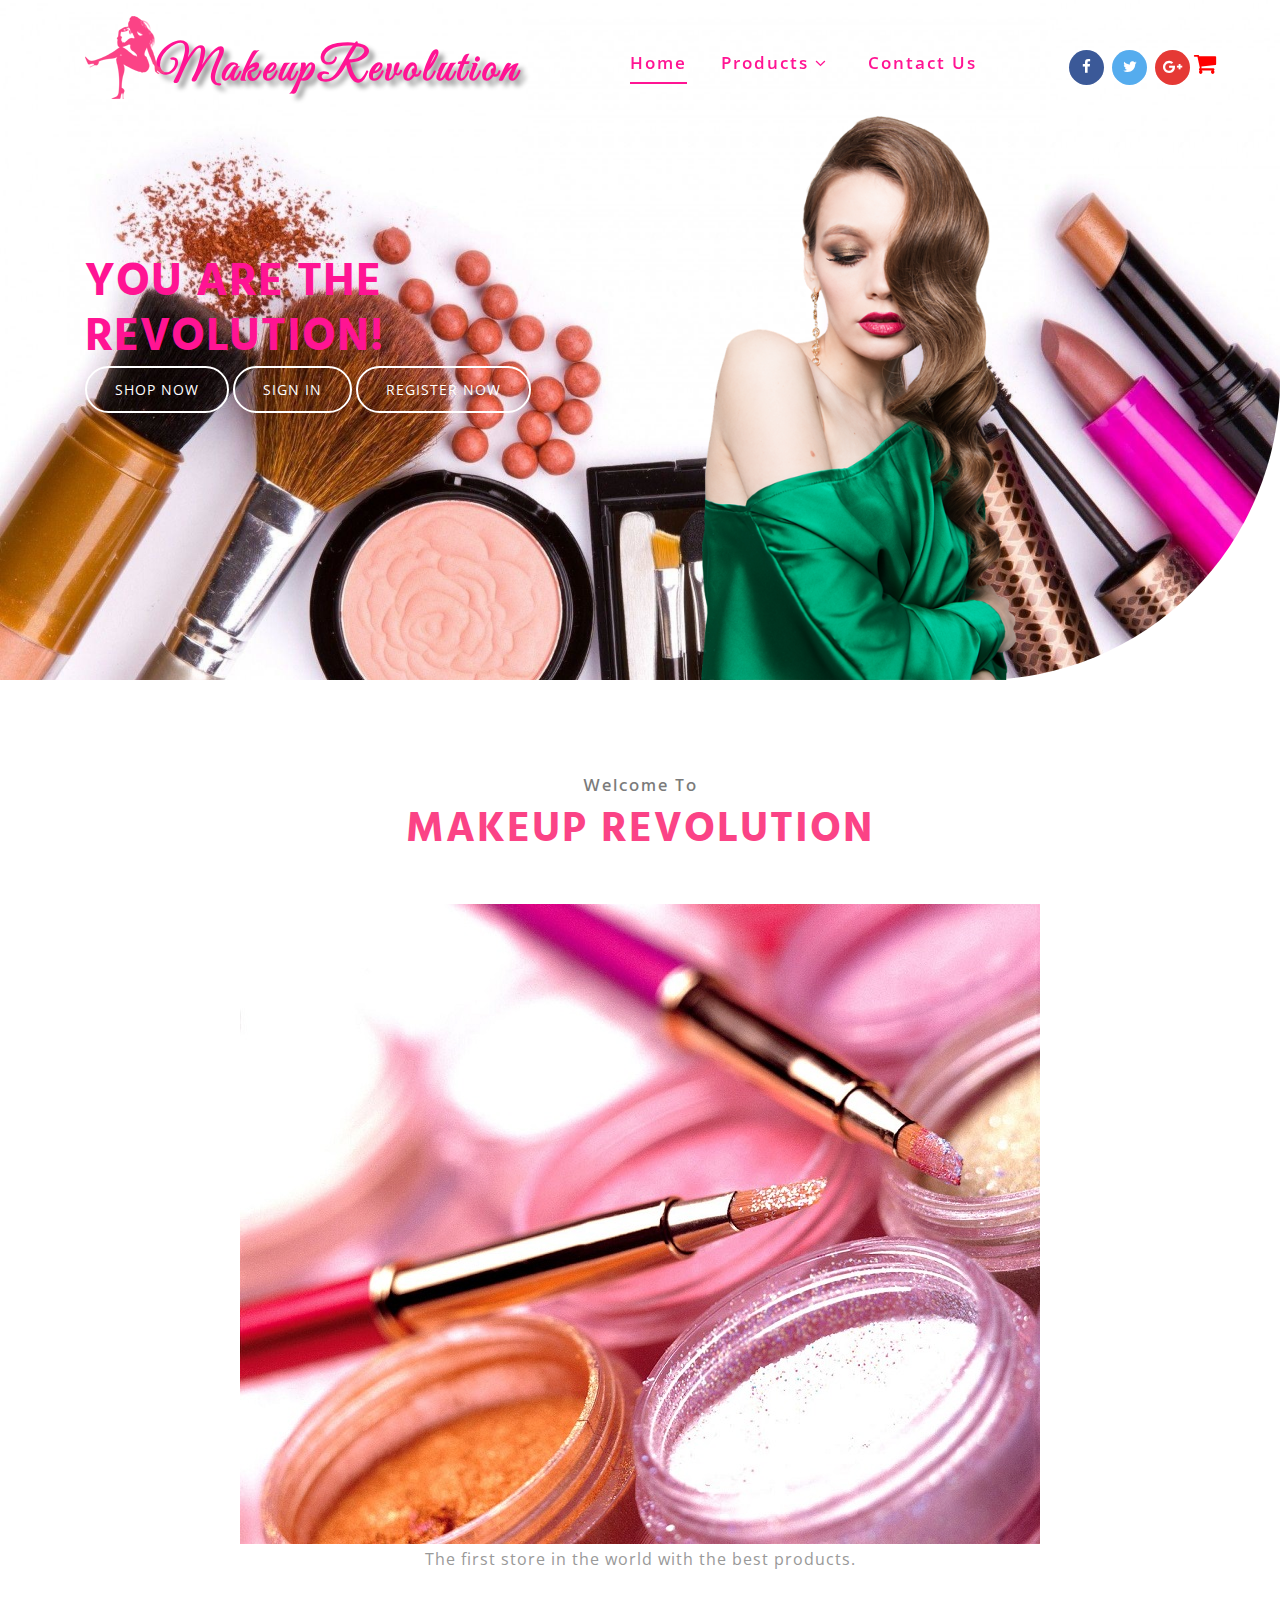
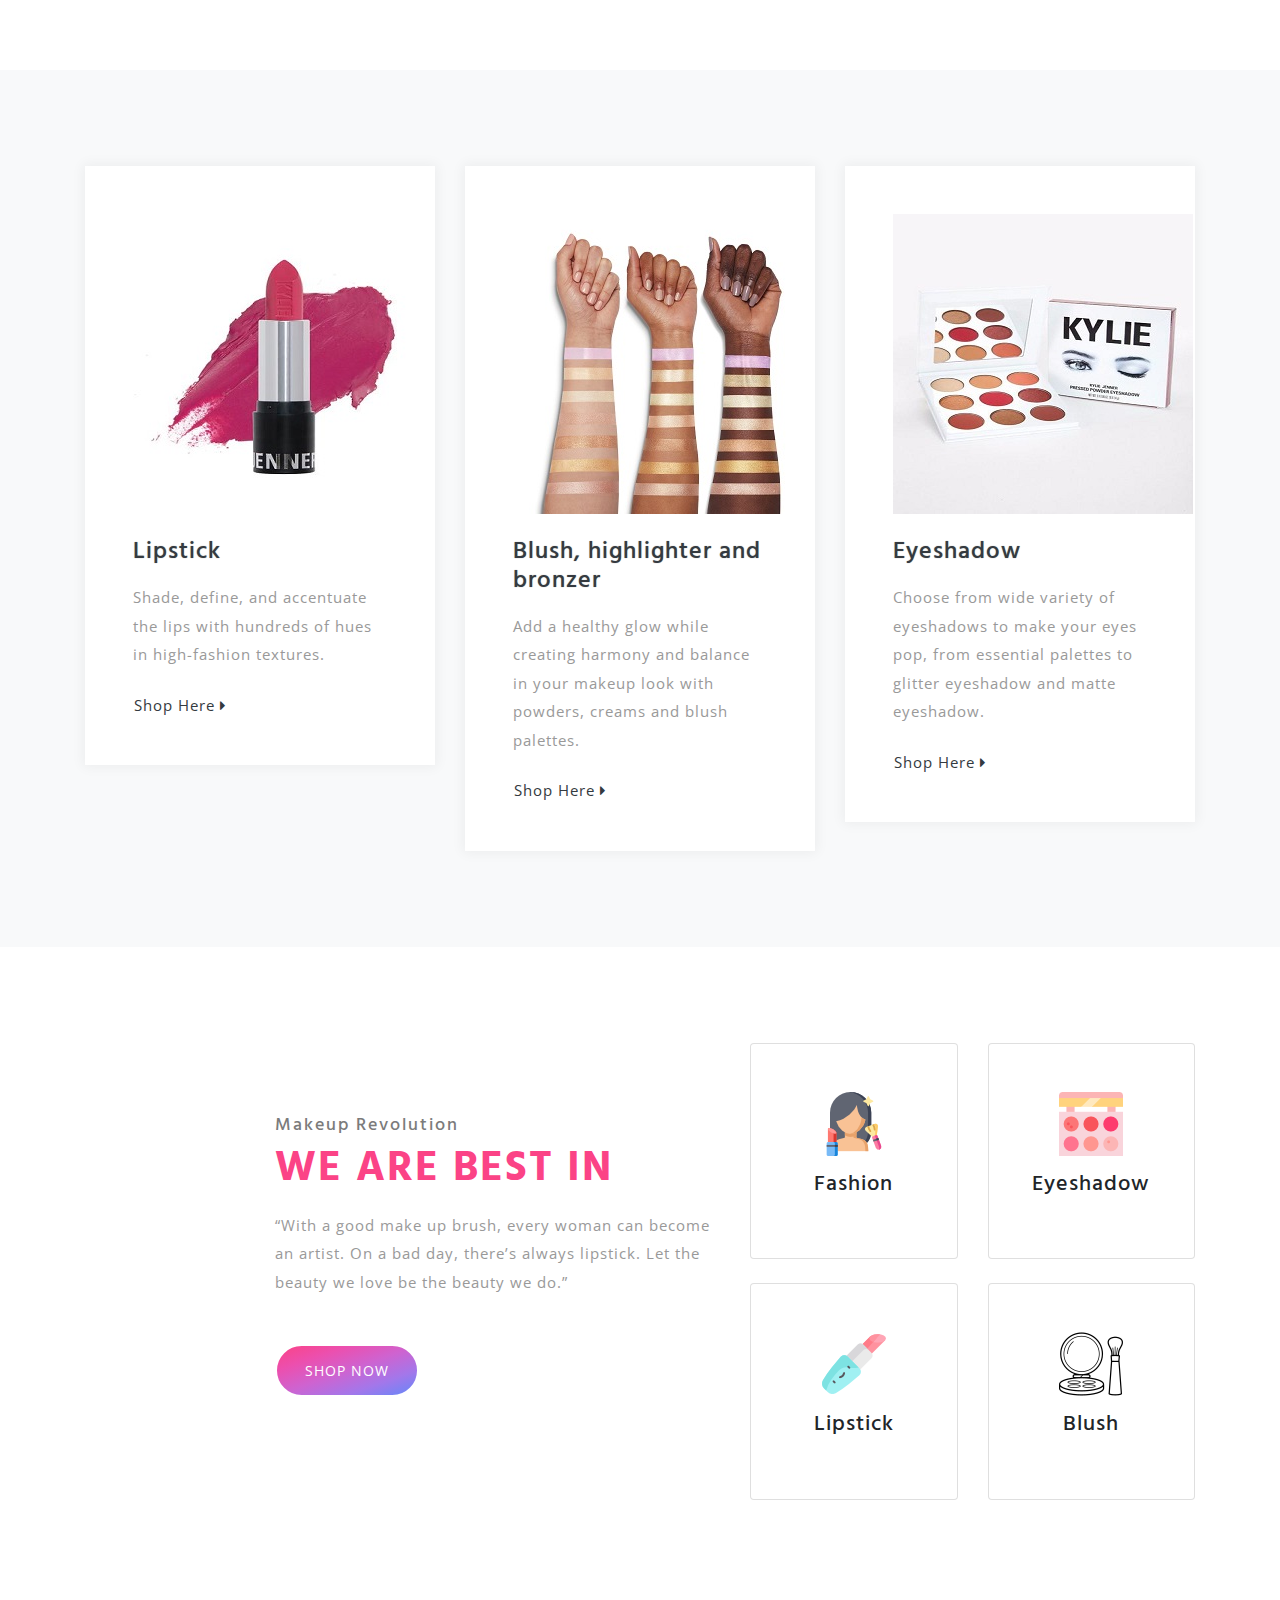
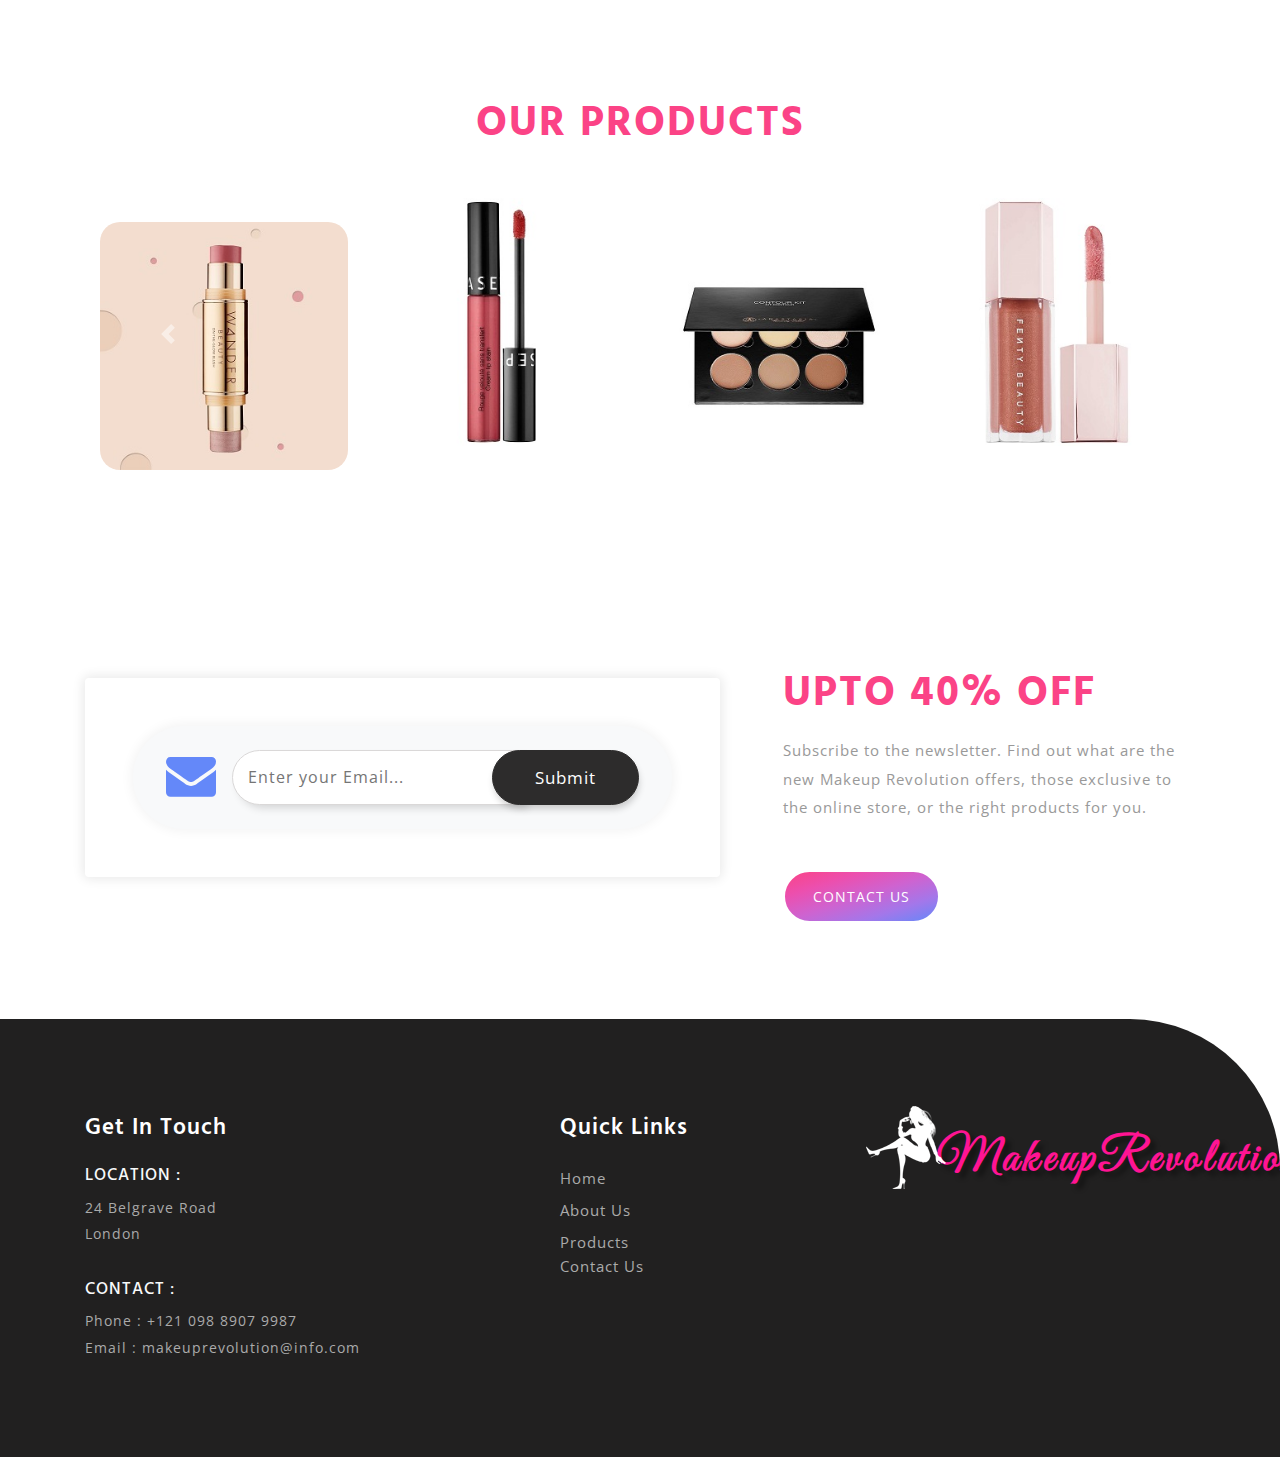
<file: index.html>
<!DOCTYPE html>
<html lang="zxx">
<head>
    <title>MakeupRevolution</title>
    <meta name="viewport" content="width=device-width, initial-scale=1">
    <meta charset="UTF-8" />
    <script>
        addEventListener("load", function () {
            setTimeout(hideURLbar, 0);
        }, false);

        function hideURLbar() {
            window.scrollTo(0, 1);
        }
    </script>
    <link rel="stylesheet" href="assets/css/bootstrap.css">
    <link rel="stylesheet" href="assets/css/style.css" type="text/css" media="all" />
    <link rel="stylesheet" href="assets/css/font-awesome.css">
    <link href="//fonts.googleapis.com/css?family=Hind:300,400,500,600,700&amp;subset=devanagari,latin-ext" rel="stylesheet">
    <link href="//fonts.googleapis.com/css?family=Open+Sans:300,300i,400,400i,600,600i,700,700i,800,800i&amp;subset=latin-ext"
          rel="stylesheet">
    <link href="//fonts.googleapis.com/css?family=Great+Vibes&amp;subset=latin-ext" rel="stylesheet">
</head>
<body>
<!-- banner -->
<div class="main-banner-w3ls">
    <!-- header -->
    <header>
        <nav class="navbar navbar-expand-lg navbar-light bg-light fixed-top">
            <a class="navbar-brand" href="index.html">
                <img src="/assets/images/logo2.png" class="logo img-fluid" alt="">MakeupRevolution
            </a>
            <button class="navbar-toggler" type="button" data-toggle="collapse" data-target=".navbar-toggle" aria-controls="navbarNavAltMarkup"
                    aria-expanded="false" aria-label="Toggle navigation">
                <span class="navbar-toggler-icon"></span>
            </button>
            <div class="collapse navbar-collapse navbar-toggle " id="navbarNavAltMarkup">
                <ul class="navbar-nav mx-lg-auto">
                    <li>
                        <a class="nav-link active" href="index.html">Home</a>
                    </li>
                    <li class="nav-item dropdown">
                        <a class="nav-link dropdown-toggle" data-toggle="dropdown" href="lipstick.html" role="button" aria-haspopup="true"
                           aria-expanded="false">Products
                            <i class="fa fa-angle-down" aria-hidden="true"></i>
                        </a>
                        <div class="dropdown-menu second mt-2" style="display: none;">
                            <a class="dropdown-item" href="lipstick.html">Lipstick</a>
                            <a class="dropdown-item" href="eyeshadow.html">Eyeshadow</a>
                            <a class="dropdown-item" href="blush.html">Blush</a>
                            <div class="dropdown-divider"></div>
                            <a class="dropdown-item" href="eyeliner.html">Eyeliner</a>
                            <a class="dropdown-item" href="faceproducts.html">Face Products</a>
                        </div>

                    </li>
                    <li>
                        <a class="nav-link" href="contact.html">Contact Us</a>
                    </li>
                </ul>
                <div class="header-social-w3ls text-center mt-lg-0 mt-4">
                    <ul class="list-unstyled">
                        <li>
                            <a href="#">
                                <i class="fa fa-facebook" aria-hidden="true"></i>
                            </a>
                        </li>
                        <li class="mx-1">
                            <a href="#">
                                <i class="fa fa-twitter" aria-hidden="true"></i>
                            </a>
                        </li>
                        <li>
                            <a href="#">
                                <i class="fa fa-google-plus" aria-hidden="true"></i>
                            </a>
                        </li>
                            <a href="cart.html">
                                <i class="fa fa-shopping-cart" style="font-size:24px;color:red"></i>
                            </a>
                    </ul>
                </div>
            </div>
        </nav>
    </header>
    <!-- //header -->
    <!-- banner text -->
    <div class="banner-agile-text">
        <div class="container">
            <div class="banner-text-size-w3ls">
                <h3 class="text-banner-agile text-uppercase font-weight-bold">
                    You are the revolution!
                </h3>
                <a href="about.html" class="btn button-style">Shop Now</a>
                <a href="login.html" class="btn button-style">Sign In</a>
                <a href="login.html" class="btn button-style">Register Now</a>
            </div>
        </div>
    </div>
    <!-- //banner text -->
    <img src="assets/images/look2.png" alt="" class="img-fluid fashion-img">
</div>
<!-- //banner -->

<!-- banner bottom -->
<div class="banner-bottom-agile text-center py-5">
    <div class="container py-xl-5 py-lg-3">
        <!-- heading title -->
        <div class="mb-lg-5 mb-sm-4 mb-3">
            <h3 class="title-wthree mb-2">
                Welcome To<span class="mt-2 text-uppercase font-weight-bold">Makeup Revolution</span></h3>
        </div>
        <img src="assets/images/shyne.jpeg" name="heart" type="jpg">
        <!-- //heading title -->
        <p class="para-bottom-wthree">The first store in the world with the best products.</p>
    </div>
</div>
<!-- //banner bottom -->

<!-- grids -->
<div class="serives-agile py-5 bg-light">
    <div class="container py-xl-5 py-lg-3">
        <div class="row support-bottom">
            <div class="col-lg-4 support-grid">
                <div class="back-icon-wthree bg-white p-5">
                    <img src="assets/images/ruj.jpg" type="jpeg" name="lip">
                    <h5 class="text-dark mt-4 mb-3">Lipstick</h5>
                    <p>Shade, define, and accentuate the lips with hundreds of hues in high-fashion textures.</p>
                    <a href="lipstick.html" class="btn button-2 text-dark p-0 mt-4">Shop Here <i class="fa fa-caret-right" aria-hidden="true"></i></a>
                </div>
            </div>
            <div class="col-lg-4 support-grid my-lg-0 my-sm-5 my-4">
                <div class="back-icon-wthree bg-white p-5">
                    <img src="assets/images/m12.jpg" type="png" name="blush">
                    <h5 class="text-dark mt-4 mb-3">Blush, highlighter and bronzer</h5>
                    <p>Add a healthy glow while creating harmony and balance in your makeup look with powders, creams and blush palettes.</p>
                    <a href="lipstick.html" class="btn button-2 text-dark p-0 mt-4">Shop Here <i class="fa fa-caret-right" aria-hidden="true"></i></a>
                </div>
            </div>
            <div class="col-lg-4 support-grid">
                <div class="back-icon-wthree bg-white p-5">
                    <img src="assets/images/eyeshadow.jpg" type="jpg" name="eyeshadow">
                    <h5 class="text-dark mt-4 mb-3">Eyeshadow</h5>
                    <p>Choose from wide variety of eyeshadows to make your eyes pop, from essential palettes to glitter eyeshadow and matte eyeshadow.</p>
                    <a href="lipstick.html" class="btn button-2 text-dark p-0 mt-4">Shop Here <i class="fa fa-caret-right" aria-hidden="true"></i></a>
                </div>
            </div>
        </div>
    </div>
</div>
<!-- //grids -->

<!-- best in -->
<div class="models-agile py-5">
    <div class="container py-xl-5 py-lg-3">
        <div class="row">
            <div class="offset-xl-2"></div>
            <div class="col-xl-5 col-md-6 left-models mt-lg-5 mt-3 pt-lg-4">
                <!-- heading title -->
                <div class="">
                    <h3 class="title-wthree mb-3">
                        Makeup Revolution<span class="mt-2 text-uppercase font-weight-bold">We Are Best In</span></h3>
                    <p class="">“With a good make up brush, every woman can become an artist. On a bad day, there’s always lipstick. Let the beauty we love be the beauty we do.”</p>
                    <a href="lipstick.html" class="btn button-3 button-style mt-5">Shop Now</a>
                </div>
                <!-- //heading title -->
            </div>
            <div class="col-xl-5 col-md-6 right-models text-center mt-md-0 mt-5">
                <div class="row">
                    <div class="col-6">
                        <div class="card">
                            <div class="card-body py-lg-5 py-4">
                                <img src=assets/images/makeover%20(3).png name="makeover" type="png">
                                <h5 class="card-title mt-3">Fashion</h5>
                            </div>
                        </div>
                    </div>
                    <div class="col-6">
                        <div class="card">
                            <div class="card-body py-lg-5 py-4">
                                <img src="assets/images/palet.png" name="makeover" type="png">
                                <h5 class="card-title mt-3">Eyeshadow</h5>
                            </div>
                        </div>
                    </div>
                </div>
                <div class="row mt-4">
                    <div class="col-6">
                        <div class="card">
                            <div class="card-body py-lg-5 py-4">
                                <img src="assets/images/lipstick.png" name="makeover" type="png">
                                <h5 class="card-title mt-3">Lipstick</h5>
                            </div>
                        </div>
                    </div>
                    <div class="col-6">
                        <div class="card">
                            <div class="card-body py-lg-5 py-4">
                                <img src="assets/images/blush.png" name="makeover" type="png">
                                <h5 class="card-title mt-3">Blush</h5>
                            </div>
                        </div>
                    </div>
                </div>
            </div>
        </div>
    </div>
</div>
<!-- //best in -->
<!-- model slider -->
<div class="slider-middle py-5" id="models">
    <div class="container py-xl-5 py-lg-3">
        <h3 class="title-wthree text-center mb-sm-5 mb-4">
           <span class="mt-2 text-uppercase font-weight-bold">Our Products</span></h3>
        <div id="myCarousel" class="carousel slide" data-ride="carousel" data-interval="4000">
            <div class="carousel-inner row w-100 mx-auto" role="listbox">
                <div class="carousel-item col-md-3  ">
                    <div class="panel panel-default">
                        <div class="panel-thumbnail">
                            <a href="#" title="image 1" class="thumb">
                                <img class="img-fluid mx-auto d-block" src="assets/images/m1.jpeg" alt="slide 1">
                            </a>
                        </div>
                    </div>
                </div>
                <div class="carousel-item col-md-3 ">
                    <div class="panel panel-default">
                        <div class="panel-thumbnail">
                            <a href="#" title="image 3" class="thumb">
                                <img class="img-fluid mx-auto d-block" src="assets/images/m2.jpg" alt="slide 2">
                            </a>
                        </div>
                    </div>
                </div>
                <div class="carousel-item col-md-3 ">
                    <div class="panel panel-default">
                        <div class="panel-thumbnail">
                            <a href="#" title="image 4" class="thumb">
                                <img class="img-fluid mx-auto d-block" src="assets/images/w3.jpg" alt="slide 3">
                            </a>
                        </div>
                    </div>
                </div>
                <div class="carousel-item col-md-3 active">
                    <div class="panel panel-default">
                        <div class="panel-thumbnail">
                            <a href="#" title="image 5" class="thumb">
                                <img class="img-fluid mx-auto d-block" src="assets/images/m4.jpg" alt="slide 4">
                            </a>
                        </div>
                    </div>
                </div>
                <div class="carousel-item col-md-3 ">
                    <div class="panel panel-default">
                        <div class="panel-thumbnail">
                            <a href="#" title="image 6" class="thumb">
                                <img class="img-fluid mx-auto d-block" src="assets/images/m5.jpg" alt="slide 5">
                            </a>
                        </div>
                    </div>
                </div>
                <div class="carousel-item col-md-3 ">
                    <div class="panel panel-default">
                        <div class="panel-thumbnail">
                            <a href="#" title="image 7" class="thumb">
                                <img class="img-fluid mx-auto d-block" src="assets/images/m6.jpg" alt="slide 6">
                            </a>
                        </div>
                    </div>
                </div>
                <div class="carousel-item col-md-3 ">
                    <div class="panel panel-default">
                        <div class="panel-thumbnail">
                            <a href="#" title="image 8" class="thumb">
                                <img class="img-fluid mx-auto d-block" src="assets/images/m7.jpg" alt="slide 7">
                            </a>
                        </div>
                    </div>
                </div>
                <div class="carousel-item col-md-3  ">
                    <div class="panel panel-default">
                        <div class="panel-thumbnail">
                            <a href="#" title="image 2" class="thumb">
                                <img class="img-fluid mx-auto d-block" src="assets/images/m9.jpg" alt="slide 8">
                            </a>
                        </div>

                    </div>
                </div>
                <div class="carousel-item col-md-3  ">
                    <div class="panel panel-default">
                        <div class="panel-thumbnail">
                            <a href="#" title="image 2" class="thumb">
                                <img class="img-fluid mx-auto d-block" src="assets/images/m8.jpg" alt="slide 9">
                            </a>
                        </div>

                    </div>
                </div>
            </div>
            <a class="carousel-control-prev" href="#myCarousel" role="button" data-slide="prev">
                <span class="carousel-control-prev-icon" aria-hidden="true"></span>
                <span class="sr-only">Previous</span>
            </a>
            <a class="carousel-control-next text-faded" href="#myCarousel" role="button" data-slide="next">
                <span class="carousel-control-next-icon" aria-hidden="true"></span>
                <span class="sr-only">Next</span>
            </a>
        </div>
    </div>
</div>
<!-- //model slider -->


<!-- subscribe -->
<div class="calls-agile py-5">
    <div class="container py-xl-5 py-md-3">
        <div class="row">
            <div class="col-xl-7 mt-xl-3">
                <div class="subscribe-info-w3l text-center bg-white rounded p-md-5 py-md-0 py-5 px-md-0 px-4">
                    <form action="#" method="post" class="bg-light p-4">
                        <i class="fa fa-envelope mr-sm-3 mr-2" aria-hidden="true"></i>
                        <input type="email" name="email" placeholder="Enter your Email..." required="">
                        <input type="submit" value="Submit">
                    </form>
                </div>
            </div>
            <div class="col-xl-5 left-models pl-xl-5 mt-xl-0 mt-sm-5 mt-4">
                <!-- heading title -->
                <div class="">
                    <h3 class="title-wthree mb-3"><span class="mt-2 text-uppercase font-weight-bold">Upto 40% Off</span></h3>
                    <p class="">
                        Subscribe to the newsletter. Find out what are the new Makeup Revolution offers, those exclusive to the online store, or the right products for you.</p>
                    <a href="contact.html" class="btn button-3 button-style mt-5">Contact Us</a>
                </div>
                <!-- //heading title -->
            </div>
        </div>
    </div>
</div>
<!-- //subscribe -->
</body>

<!-- footer -->
<footer class="footer-emp-w3ls py-5">
    <div class="container py-xl-5 py-lg-3">
        <div class="row footer-top">
            <div class="col-lg-5 footer-grid-wthree">
                <h1 class="footer-title text-white mb-4">Get In Touch</h1>
                <div class="contact-info">
                    <h4 class="text-light text-uppercase mb-2">Location :</h4>
                    <p>24 Belgrave Road <span>London</span></p>
                    <div class="phone mt-4 pt-2">
                        <h4 class="text-light text-uppercase mb-2">Contact :</h4>
                        <p>Phone : +121 098 8907 9987</p>
                        <p>Email :
                            <a href="mailto:info@example.com">makeuprevolution@info.com</a>
                        </p>
                    </div>
                </div>
            </div>
            <div class="col-lg-3 footer-grid-wthree mt-lg-0 mt-4">
                <h2 class="footer-title text-white mb-4">Quick Links</h2>
                <ul class="links list-unstyled">
                    <li>
                        <a href="index.html">Home</a>
                    </li>
                    <li class="my-2">
                        <a href="about.html">About Us</a>
                    </li>
                    <li>
                        <a class="scroll" href="#products">Products</a>
                    </li>
                    <li>
                        <a href="contact.html">Contact Us</a>
                    </li>
                </ul>
            </div>
            <div class="col-lg-4 footer-grid-wthree mt-lg-0 mt-5">
                <div class="footer-title">
                    <a class="navbar-brand" href="index.html">
                        <img src="assets/images/logo.png" class="logo img-fluid" alt="">MakeupRevolution
                    </a>
                </div>
            </div>
        </div>
    </div>
</footer>
<script src="assets/js/jquery-2.2.3.min.js"></script>
<script>
    $(document).ready(function () {
        $(".dropdown").hover(
            function () {
                $('.dropdown-menu', this).stop(true, true).slideDown("fast");
                $(this).toggleClass('open');
            },
            function () {
                $('.dropdown-menu', this).stop(true, true).slideUp("fast");
                $(this).toggleClass('open');
            }
        );
    });

    $(window).scroll(function () {
        if ($(document).scrollTop() > 50) {
            $('nav').addClass('shrink');
        } else {
            $('nav').removeClass('shrink');
        }
    });

</script>
<script src="assets/js/carousel.js"></script>
<link rel="stylesheet" href="assets/css/carousel.css" type="text/css" media="all" />
<script src="assets/js/SmoothScroll.min.js"></script>
<script src="assets/js/move-top.js"></script>
<script src="assets/js/easing.js"></script>
<script src="assets/js/makeuprevolution.js"></script>
<script src="assets/js/bootstrap.js"></script>

</html>
</file>
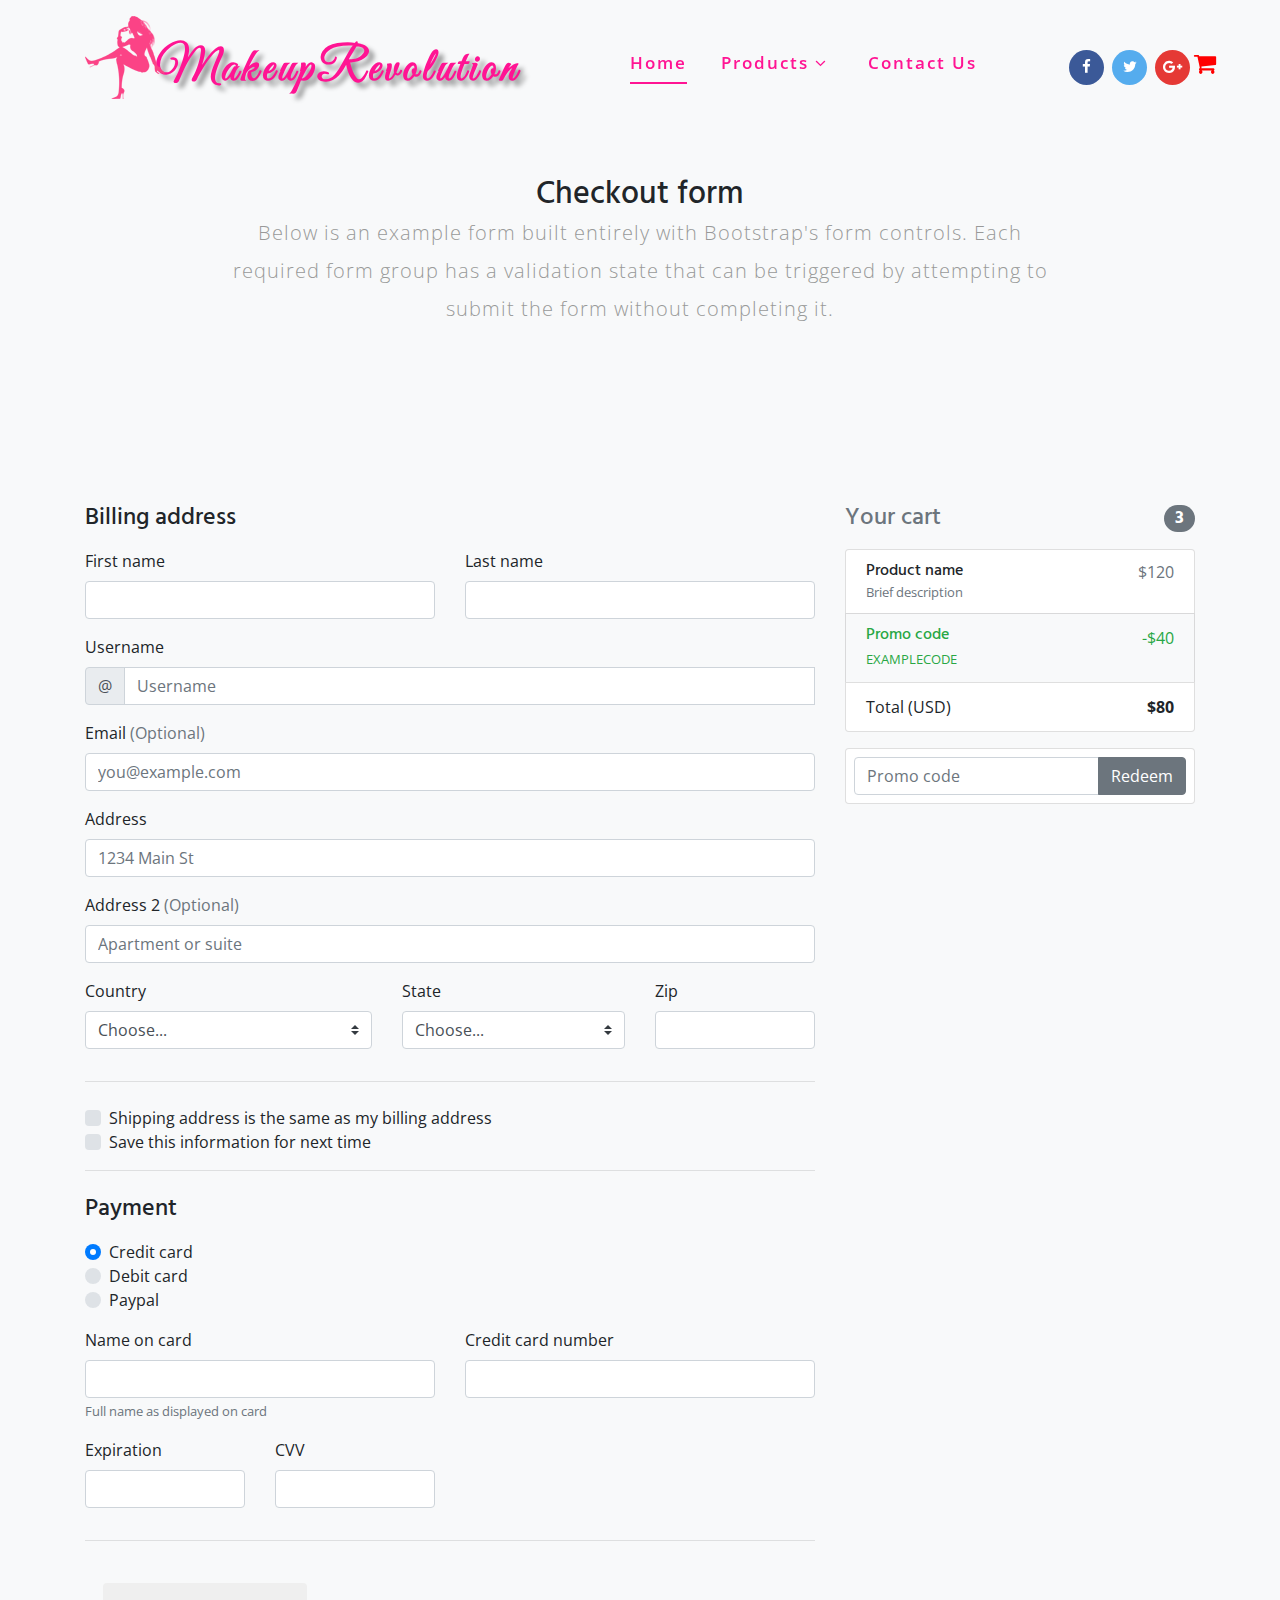
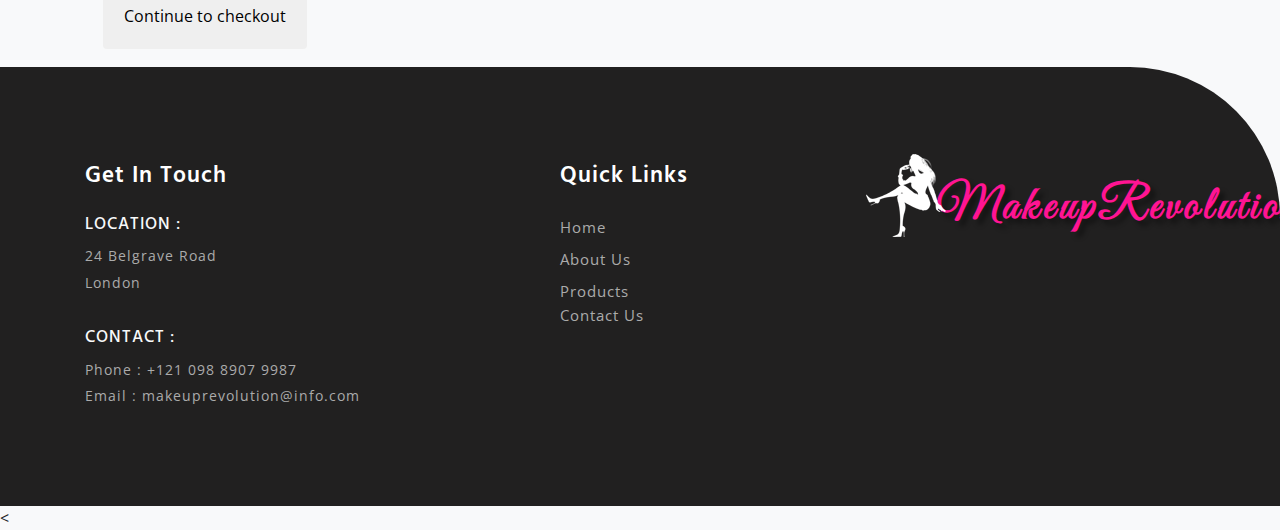
<file: cart.html>
<!doctype html>
<html lang="en">
<head>
    <meta charset="utf-8">
    <meta name="viewport" content="width=device-width, initial-scale=1, shrink-to-fit=no">
    <meta name="description" content="">
    <meta name="author" content="">
    <link rel="icon" href="images">

    <title>Checkout</title>
    <link href="assets/css/bootstrap.min3.css" rel="stylesheet">

    <!-- Custom styles for this template -->
    <link href="assets/css/css/form-validation.css" rel="stylesheet">
    <script>
        addEventListener("load", function () {
            setTimeout(hideURLbar, 0);
        }, false);

        function hideURLbar() {
            window.scrollTo(0, 1);
        }
    </script>
    <link rel="stylesheet" href="assets/css/bootstrap.css">
    <link rel="stylesheet" href="assets/css/style.css" type="text/css" media="all" />
    <link rel="stylesheet" href="assets/css/font-awesome.css">
    <link href="//fonts.googleapis.com/css?family=Hind:300,400,500,600,700&amp;subset=devanagari,latin-ext" rel="stylesheet">
    <link href="//fonts.googleapis.com/css?family=Open+Sans:300,300i,400,400i,600,600i,700,700i,800,800i&amp;subset=latin-ext"
          rel="stylesheet">
    <link href="//fonts.googleapis.com/css?family=Great+Vibes&amp;subset=latin-ext" rel="stylesheet">
</head>
<header>
    <nav class="navbar navbar-expand-lg navbar-light bg-light fixed-top">
        <a class="navbar-brand" href="index.html">
            <img src="assets/images/logo2.png" class="logo img-fluid" alt="">MakeupRevolution
        </a>
        <button class="navbar-toggler" type="button" data-toggle="collapse" data-target=".navbar-toggle" aria-controls="navbarNavAltMarkup"
                aria-expanded="false" aria-label="Toggle navigation">
            <span class="navbar-toggler-icon"></span>
        </button>
        <div class="collapse navbar-collapse navbar-toggle " id="navbarNavAltMarkup">
            <ul class="navbar-nav mx-lg-auto">
                <li>
                    <a class="nav-link active" href="index.html">Home</a>
                </li>
                <li class="nav-item dropdown">
                    <a class="nav-link dropdown-toggle" data-toggle="dropdown" href="lipstick.html" role="button" aria-haspopup="true"
                       aria-expanded="false">Products
                        <i class="fa fa-angle-down" aria-hidden="true"></i>
                    </a>
                    <div class="dropdown-menu second mt-2" style="display: none;">
                        <a class="dropdown-item" href="lipstick.html">Lipstick</a>
                        <a class="dropdown-item" href="eyeshadow.html">Eyeshadow</a>
                        <a class="dropdown-item" href="blush.html">Blush</a>
                        <div class="dropdown-divider"></div>
                        <a class="dropdown-item" href="eyeliner.html">Eyeliner</a>
                        <a class="dropdown-item" href="faceproducts.html">Face Products</a>
                    </div>

                </li>
                <li>
                    <a class="nav-link" href="contact.html">Contact Us</a>
                </li>
            </ul>
            <div class="header-social-w3ls text-center mt-lg-0 mt-4">
                <ul class="list-unstyled">
                    <li>
                        <a href="#">
                            <i class="fa fa-facebook" aria-hidden="true"></i>
                        </a>
                    </li>
                    <li class="mx-1">
                        <a href="#">
                            <i class="fa fa-twitter" aria-hidden="true"></i>
                        </a>
                    </li>
                    <li>
                        <a href="#">
                            <i class="fa fa-google-plus" aria-hidden="true"></i>
                        </a>
                    </li>
                    <a href="cart.html">
                        <i class="fa fa-shopping-cart" style="font-size:24px;color:red"></i>
                    </a>
                </ul>
            </div>
        </div>
    </nav>
</header>
<body class="bg-light">
<div class="container ">
    <div class="py-5 text-center" style="margin:8em!important;">
        <h2>Checkout form</h2>
        <p class="lead">Below is an example form built entirely with Bootstrap's form controls. Each required form group has a validation state that can be triggered by attempting to submit the form without completing it.</p>
    </div>
        <div class="row">
            <div class="col-md-4 order-md-2 mb-4">
                <h4 class="d-flex justify-content-between align-items-center mb-3">
                    <span class="text-muted">Your cart</span>
                    <span class="badge badge-secondary badge-pill">3</span>
                </h4>
                <ul class="list-group mb-3">
                    <li class="list-group-item d-flex justify-content-between lh-condensed">
                        <div>
                            <h6 class="my-0">Product name</h6>
                            <small class="text-muted">Brief description</small>
                        </div>
                        <span class="text-muted">$120</span>
                    </li>
                    <li class="list-group-item d-flex justify-content-between bg-light">
                        <div class="text-success">
                            <h6 class="my-0">Promo code</h6>
                            <small>EXAMPLECODE</small>
                        </div>
                        <span class="text-success">-$40</span>
                    </li>
                    <li class="list-group-item d-flex justify-content-between">
                        <span>Total (USD)</span>
                        <strong>$80</strong>
                    </li>
                </ul>

                <form class="card p-2">
                    <div class="input-group">
                        <input type="text" class="form-control" placeholder="Promo code">
                        <div class="input-group-append">
                            <button type="submit" class="btn btn-secondary">Redeem</button>
                        </div>
                    </div>
                </form>
            </div>
            <div class="col-md-8 order-md-1">
                <h4 class="mb-3">Billing address</h4>
                <form class="needs-validation" novalidate>
                    <div class="row">
                        <div class="col-md-6 mb-3">
                            <label for="firstName">First name</label>
                            <input type="text" class="form-control" id="firstName" placeholder="" value="" required>
                            <div class="invalid-feedback">
                                Valid first name is required.
                            </div>
                        </div>
                        <div class="col-md-6 mb-3">
                            <label for="lastName">Last name</label>
                            <input type="text" class="form-control" id="lastName" placeholder="" value="" required>
                            <div class="invalid-feedback">
                                Valid last name is required.
                            </div>
                        </div>
                    </div>

                    <div class="mb-3">
                        <label for="username">Username</label>
                        <div class="input-group">
                            <div class="input-group-prepend">
                                <span class="input-group-text">@</span>
                            </div>
                            <input type="text" class="form-control" id="username" placeholder="Username" required>
                            <div class="invalid-feedback" style="width: 100%;">
                                Your username is required.
                            </div>
                        </div>
                    </div>

                    <div class="mb-3">
                        <label for="email">Email <span class="text-muted">(Optional)</span></label>
                        <input type="email" class="form-control" id="email" placeholder="you@example.com">
                        <div class="invalid-feedback">
                            Please enter a valid email address for shipping updates.
                        </div>
                    </div>

                    <div class="mb-3">
                        <label for="address">Address</label>
                        <input type="text" class="form-control" id="address" placeholder="1234 Main St" required>
                        <div class="invalid-feedback">
                            Please enter your shipping address.
                        </div>
                    </div>

                    <div class="mb-3">
                        <label for="address2">Address 2 <span class="text-muted">(Optional)</span></label>
                        <input type="text" class="form-control" id="address2" placeholder="Apartment or suite">
                    </div>

                    <div class="row">
                        <div class="col-md-5 mb-3">
                            <label for="country">Country</label>
                            <select class="custom-select d-block w-100" id="country" required>
                                <option value="">Choose...</option>
                                <option>United States</option>
                            </select>
                            <div class="invalid-feedback">
                                Please select a valid country.
                            </div>
                        </div>
                        <div class="col-md-4 mb-3">
                            <label for="state">State</label>
                            <select class="custom-select d-block w-100" id="state" required>
                                <option value="">Choose...</option>
                                <option>California</option>
                            </select>
                            <div class="invalid-feedback">
                                Please provide a valid state.
                            </div>
                        </div>
                        <div class="col-md-3 mb-3">
                            <label for="zip">Zip</label>
                            <input type="text" class="form-control" id="zip" placeholder="" required>
                            <div class="invalid-feedback">
                                Zip code required.
                            </div>
                        </div>
                    </div>
                    <hr class="mb-4">
                    <div class="custom-control custom-checkbox">
                        <input type="checkbox" class="custom-control-input" id="same-address">
                        <label class="custom-control-label" for="same-address">Shipping address is the same as my billing address</label>
                    </div>
                    <div class="custom-control custom-checkbox">
                        <input type="checkbox" class="custom-control-input" id="save-info">
                        <label class="custom-control-label" for="save-info">Save this information for next time</label>
                    </div>
                    <hr class="mb-4">

                    <h4 class="mb-3">Payment</h4>

                    <div class="d-block my-3">
                        <div class="custom-control custom-radio">
                            <input id="credit" name="paymentMethod" type="radio" class="custom-control-input" checked required>
                            <label class="custom-control-label" for="credit">Credit card</label>
                        </div>
                        <div class="custom-control custom-radio">
                            <input id="debit" name="paymentMethod" type="radio" class="custom-control-input" required>
                            <label class="custom-control-label" for="debit">Debit card</label>
                        </div>
                        <div class="custom-control custom-radio">
                            <input id="paypal" name="paymentMethod" type="radio" class="custom-control-input" required>
                            <label class="custom-control-label" for="paypal">Paypal</label>
                        </div>
                    </div>
                    <div class="row">
                        <div class="col-md-6 mb-3">
                            <label for="cc-name">Name on card</label>
                            <input type="text" class="form-control" id="cc-name" placeholder="" required>
                            <small class="text-muted">Full name as displayed on card</small>
                            <div class="invalid-feedback">
                                Name on card is required
                            </div>
                        </div>
                        <div class="col-md-6 mb-3">
                            <label for="cc-number">Credit card number</label>
                            <input type="text" class="form-control" id="cc-number" placeholder="" required>
                            <div class="invalid-feedback">
                                Credit card number is required
                            </div>
                        </div>
                    </div>
                    <div class="row">
                        <div class="col-md-3 mb-3">
                            <label for="cc-expiration">Expiration</label>
                            <input type="text" class="form-control" id="cc-expiration" placeholder="" required>
                            <div class="invalid-feedback">
                                Expiration date required
                            </div>
                        </div>
                        <div class="col-md-3 mb-3">
                            <label for="cc-expiration">CVV</label>
                            <input type="text" class="form-control" id="cc-cvv" placeholder="" required>
                            <div class="invalid-feedback">
                                Security code required
                            </div>
                        </div>
                    </div>
                <hr class="mb-4">
                <button class="btn" type="submit" style="padding: 20px; margin: 18px">Continue to checkout</button>
            </form>
        </div>
    </div>
</div>
</body>
<!-- footer -->
<footer class="footer-emp-w3ls py-5">
    <div class="container py-xl-5 py-lg-3">
        <div class="row footer-top">
            <div class="col-lg-5 footer-grid-wthree">
                <h1 class="footer-title text-white mb-4">Get In Touch</h1>
                <div class="contact-info">
                    <h4 class="text-light text-uppercase mb-2">Location :</h4>
                    <p>24 Belgrave Road <span>London</span></p>
                    <div class="phone mt-4 pt-2">
                        <h4 class="text-light text-uppercase mb-2">Contact :</h4>
                        <p>Phone : +121 098 8907 9987</p>
                        <p>Email :
                            <a href="mailto:info@example.com">makeuprevolution@info.com</a>
                        </p>
                    </div>
                </div>
            </div>
            <div class="col-lg-3 footer-grid-wthree mt-lg-0 mt-4">
                <h2 class="footer-title text-white mb-4">Quick Links</h2>
                <ul class="links list-unstyled">
                    <li>
                        <a href="index.html">Home</a>
                    </li>
                    <li class="my-2">
                        <a href="about.html">About Us</a>
                    </li>
                    <li>
                        <a class="scroll" href="#products">Products</a>
                    </li>
                    <li>
                        <a href="contact.html">Contact Us</a>
                    </li>
                </ul>
            </div>
            <div class="col-lg-4 footer-grid-wthree mt-lg-0 mt-5">
                <div class="footer-title">
                    <a class="navbar-brand" href="index.html">
                        <img src="assets/images/logo.png" class="logo img-fluid" alt="">MakeupRevolution
                    </a>
                </div>
            </div>
        </div>
    </div>
</footer>
<!-- //footer -->

<script src="assets/js/jquery-2.2.3.min.js"></script>
<
<script>
    $(document).ready(function () {
        $(".dropdown").hover(
            function () {
                $('.dropdown-menu', this).stop(true, true).slideDown("fast");
                $(this).toggleClass('open');
            },
            function () {
                $('.dropdown-menu', this).stop(true, true).slideUp("fast");
                $(this).toggleClass('open');
            }
        );
    });
</script>

<script>
    $(window).scroll(function () {
        if ($(document).scrollTop() > 50) {
            $('nav').addClass('shrink');
        } else {
            $('nav').removeClass('shrink');
        }
    });

</script>

<script src="assets/js/carousel.js"></script>
<link rel="stylesheet" href="assets/css/carousel.css" type="text/css" media="all" />

<script src="assets/js/SmoothScroll.min.js"></script>
<!-- move-top -->
<script src="assets/js/move-top.js"></script>
<!-- easing -->
<script src="assets/js/easing.js"></script>

<script src="assets/js/makeuprevolution.js"></script>
<script>
    (function() {
        'use strict';

        window.addEventListener('load', function() {
            // Fetch all the forms we want to apply custom Bootstrap validation styles to
            var forms = document.getElementsByClassName('needs-validation');

            // Loop over them and prevent submission
            var validation = Array.prototype.filter.call(forms, function(form) {
                form.addEventListener('submit', function(event) {
                    if (form.checkValidity() === false) {
                        event.preventDefault();
                        event.stopPropagation();
                    }
                    form.classList.add('was-validated');
                }, false);
            });
        }, false);
    })();
</script>
</html>
</file>
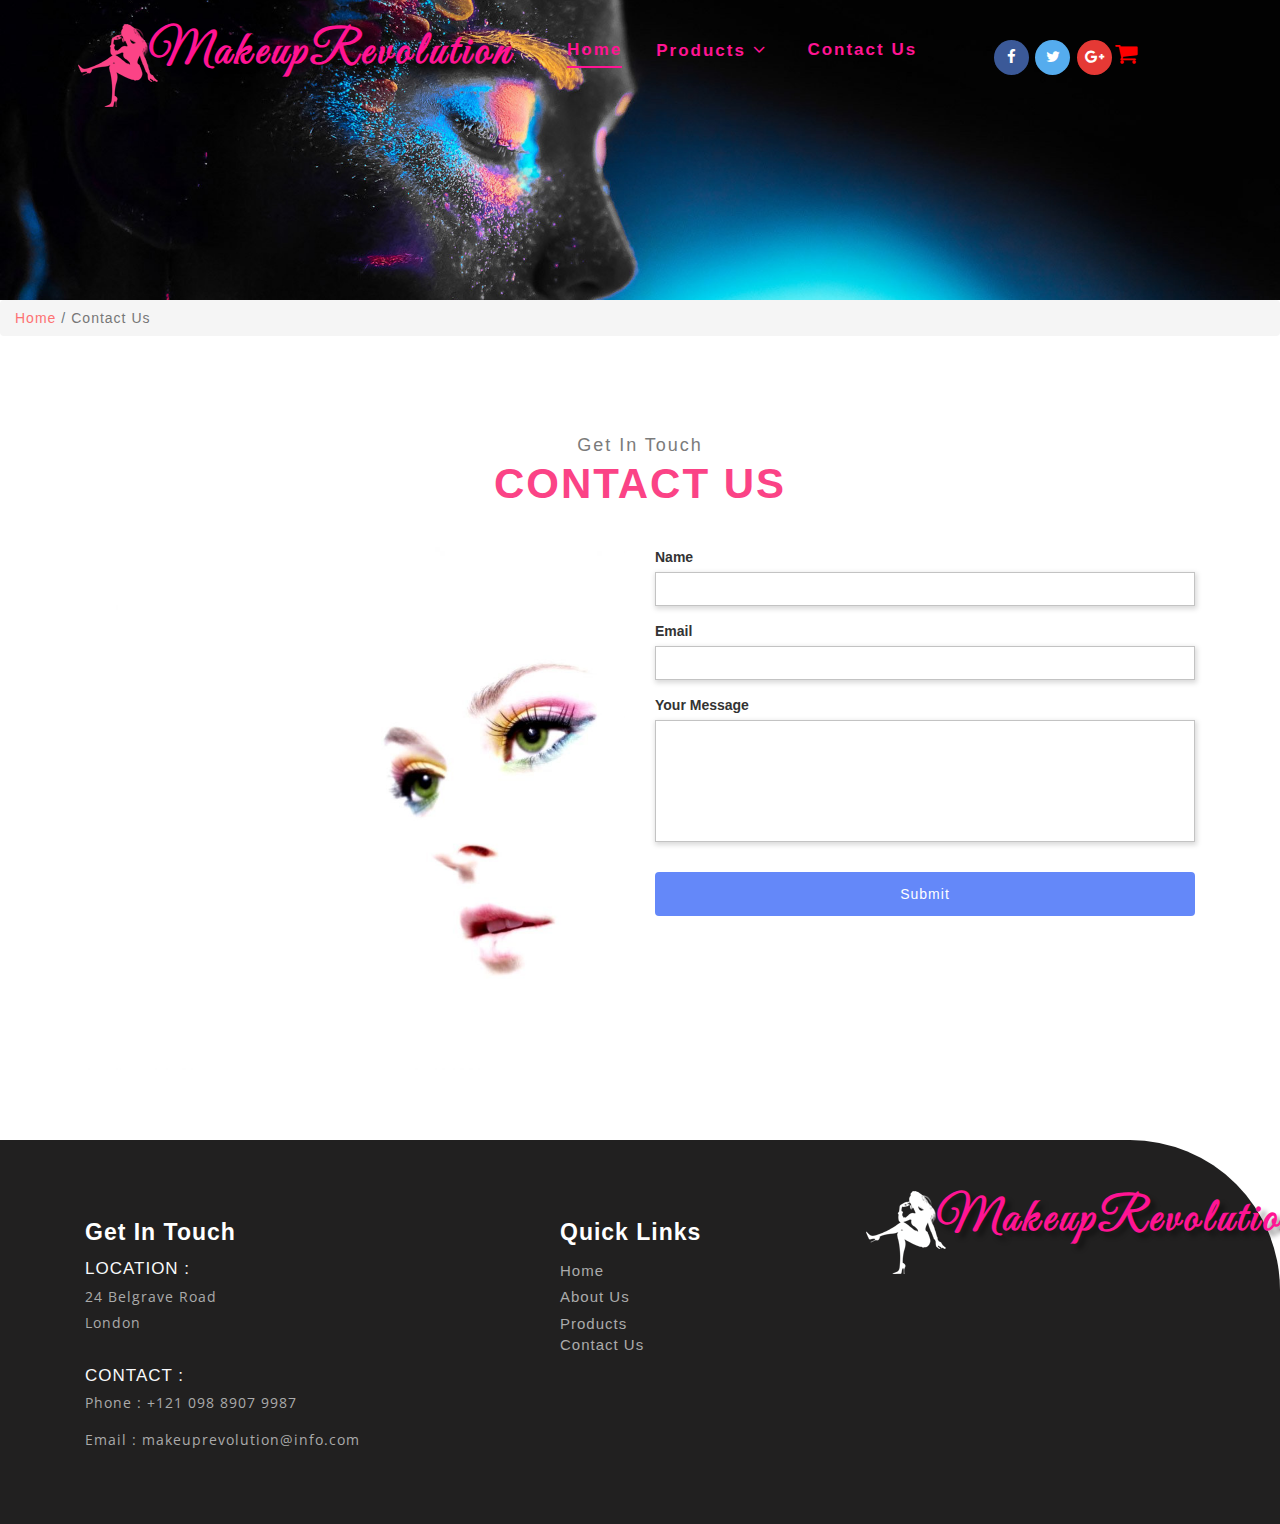
<file: contact.html>
<!DOCTYPE html>
<html lang="en">

<head>
    <title>MakeupRevolution</title>
    <meta name="viewport" content="width=device-width, initial-scale=1">
    <meta charset="UTF-8" />
    <script>
        addEventListener("load", function () {
            setTimeout(hideURLbar, 0);
        }, false);

        function hideURLbar() {
            window.scrollTo(0, 1);
        }
    </script>
    <link rel="stylesheet" href="assets/css/bootstrap.css">
    <link rel="stylesheet" href="assets/css/style.css" type="text/css" media="all" />
    <link rel="stylesheet" href="assets/css/font-awesome.css">
    <link href="//fonts.googleapis.com/css?family=Hind:300,400,500,600,700&amp;subset=devanagari,latin-ext" rel="stylesheet">
    <link href="//fonts.googleapis.com/css?family=Open+Sans:300,300i,400,400i,600,600i,700,700i,800,800i&amp;subset=latin-ext"
          rel="stylesheet">
    <link href="//fonts.googleapis.com/css?family=Great+Vibes&amp;subset=latin-ext" rel="stylesheet">
    <!-- Google Fonts -->
    <link href='http://fonts.googleapis.com/css?family=Titillium+Web:400,200,300,700,600' rel='stylesheet' type='text/css'>
    <link href='http://fonts.googleapis.com/css?family=Roboto+Condensed:400,700,300' rel='stylesheet' type='text/css'>
    <link href='http://fonts.googleapis.com/css?family=Raleway:400,100' rel='stylesheet' type='text/css'>

    <!-- Bootstrap -->
    <link rel="stylesheet" href="assets/css/bootstrap.min2.css">

    <!-- Font Awesome -->
    <link rel="stylesheet" href="assets/css/font-awesome.min.css">

    <!-- Custom CSS -->
    <link rel="stylesheet" href="assets/css/owl.carousel2.css">
    <link rel="stylesheet" href="assets/css/style3.css">
    <link rel="stylesheet" href="assets/css/responsive2.css">
</head>

<body>
<!-- banner -->
<div class="main-banner-w3l-2">
    <header>
        <nav class="navbar navbar-expand-lg navbar-light bg-light fixed-top">
            <a class="navbar-brand" href="index.html">
                <img src="assets/images/logo2.png" class="logo img-fluid" alt="">MakeupRevolution
            </a>
            <button class="navbar-toggler" type="button" data-toggle="collapse" data-target=".navbar-toggle" aria-controls="navbarNavAltMarkup"
                    aria-expanded="false" aria-label="Toggle navigation">
                <span class="navbar-toggler-icon"></span>
            </button>
            <div class="collapse navbar-collapse navbar-toggle " id="navbarNavAltMarkup">
                <ul class="navbar-nav mx-lg-auto">
                    <li>
                        <a class="nav-link active" href="index.html">Home</a>
                    </li>
                    <li class="nav-item dropdown">
                        <a class="nav-link dropdown-toggle" data-toggle="dropdown" href="lipstick.html" role="button" aria-haspopup="true"
                           aria-expanded="false">Products
                            <i class="fa fa-angle-down" aria-hidden="true"></i>
                        </a>
                        <div class="dropdown-menu second mt-2" style="display: none;">
                            <a class="dropdown-item" href="lipstick.html">Lipstick</a>
                            <a class="dropdown-item" href="eyeshadow.html">Eyeshadow</a>
                            <a class="dropdown-item" href="blush.html">Blush</a>
                            <div class="dropdown-divider"></div>
                            <a class="dropdown-item" href="eyeliner.html">Eyeliner</a>
                            <a class="dropdown-item" href="faceproducts.html">Face Products</a>
                        </div>

                    </li>
                    <li>
                        <a class="nav-link" href="contact.html">Contact Us</a>
                    </li>
                </ul>
                <div class="header-social-w3ls text-center mt-lg-0 mt-4">
                    <ul class="list-unstyled">
                        <li>
                            <a href="#">
                                <i class="fa fa-facebook" aria-hidden="true"></i>
                            </a>
                        </li>
                        <li class="mx-1">
                            <a href="#">
                                <i class="fa fa-twitter" aria-hidden="true"></i>
                            </a>
                        </li>
                        <li>
                            <a href="#">
                                <i class="fa fa-google-plus" aria-hidden="true"></i>
                            </a>
                        </li>
                        <a href="cart.html">
                            <i class="fa fa-shopping-cart" style="font-size:24px;color:red"></i>
                        </a>
                    </ul>
                </div>
            </div>
        </nav>
    </header>
    <!-- //header -->
</div>
<!-- //banner -->

<!-- page details -->
<div class="breadcrumb-agile">
    <nav aria-label="breadcrumb">
        <ol class="breadcrumb">
            <li class="breadcrumb-item">
                <a href="index.html">Home</a>
            </li>
            <li class="breadcrumb-item active" aria-current="page">Contact Us</li>
        </ol>
    </nav>
</div>
<!-- //page details -->

<!-- contact -->
<section class="wthree-row w3-contact py-5">
    <div class="container py-xl-5 py-lg-3">
        <!-- heading title -->
        <div class="text-center mb-lg-5 mb-4">
            <h3 class="title-wthree mb-2">
                Get In Touch<span class="mt-2 text-uppercase font-weight-bold">Contact Us</span></h3>
        </div>
        <!-- //heading title -->
        <div class="row contact-form py-3">
            <!-- contact map -->
            <div class="col-lg-6 map text-center">
                <img src="assets/images/girl.jpg" alt="" class="img-fluid" />
            </div>
            <div class="col-lg-6 wthree-form-left mt-lg-0 mt-5">
                <div class="contact-top1">
                    <form action="#" method="get" class="f-color">
                        <div class="form-group">
                            <label>Name</label>
                            <input type="text" class="contact-formw3ls form-control" name="text" id="contactusername" required>
                        </div>
                        <div class="form-group">
                            <label>Email</label>
                            <input type="email" class="contact-formw3ls form-control" name="email" id="contactemail" required>
                        </div>
                        <div class="form-group">
                            <label>Your Message</label>
                            <textarea class="contact-formw3ls form-control" rows="5" name="message" id="contactcomment" required></textarea>
                        </div>
                        <button type="submit" class="btn submit contact-submit mt-4">Submit</button>
                    </form>
                </div>
            </div>
            <!-- //contact form -->
        </div>
    </div>
</section>
<!-- //contact -->
<!-- footer -->
<footer class="footer-emp-w3ls py-5">
    <div class="container py-xl-5 py-lg-3">
        <div class="row footer-top">
            <div class="col-lg-5 footer-grid-wthree">
                <h1 class="footer-title text-white mb-4">Get In Touch</h1>
                <div class="contact-info">
                    <h4 class="text-light text-uppercase mb-2">Location :</h4>
                    <p>24 Belgrave Road <span>London</span></p>
                    <div class="phone mt-4 pt-2">
                        <h4 class="text-light text-uppercase mb-2">Contact :</h4>
                        <p>Phone : +121 098 8907 9987</p>
                        <p>Email :
                            <a href="mailto:info@example.com">makeuprevolution@info.com</a>
                        </p>
                    </div>
                </div>
            </div>
            <div class="col-lg-3 footer-grid-wthree mt-lg-0 mt-4">
                <h2 class="footer-title text-white mb-4">Quick Links</h2>
                <ul class="links list-unstyled">
                    <li>
                        <a href="index.html">Home</a>
                    </li>
                    <li class="my-2">
                        <a href="about.html">About Us</a>
                    </li>
                    <li>
                        <a class="scroll" href="#products">Products</a>
                    </li>
                    <li>
                        <a href="contact.html">Contact Us</a>
                    </li>
                </ul>
            </div>
            <div class="col-lg-4 footer-grid-wthree mt-lg-0 mt-5">
                <div class="footer-title">
                    <a class="navbar-brand" href="index.html">
                        <img src="assets/images/logo.png" class="logo img-fluid" alt="">MakeupRevolution
                    </a>
                </div>
            </div>
        </div>
    </div>
</footer>
<!-- //footer -->


<!-- Js files -->
<!-- JavaScript -->
<script src="assets/js/jquery-2.2.3.min.js"></script>
<!-- Default-JavaScript-File -->

<!-- navigation -->
<!-- dropdown smooth -->
<script>
    $(document).ready(function () {
        $(".dropdown").hover(
            function () {
                $('.dropdown-menu', this).stop(true, true).slideDown("fast");
                $(this).toggleClass('open');
            },
            function () {
                $('.dropdown-menu', this).stop(true, true).slideUp("fast");
                $(this).toggleClass('open');
            }
        );
    });
</script>
<!-- //dropdown smooth -->
<!-- fixed nav -->
<script>
    $(window).scroll(function () {
        if ($(document).scrollTop() > 50) {
            $('nav').addClass('shrink');
        } else {
            $('nav').removeClass('shrink');
        }
    });
</script>
<!-- //fixed nav -->
<!-- //navigation -->

<!-- smooth scrolling -->
<script src="assets/js/SmoothScroll.min.js"></script>
<!-- move-top -->
<script src="assets/js/move-top.js"></script>
<!-- easing -->
<script src="assets/js/easing.js"></script>
<!--  necessary snippets for few javascript files -->
<script src="assets/js/makeuprevolution.js"></script>

<script src="assets/js/bootstrap.js"></script>
<!-- Necessary-JavaScript-File-For-Bootstrap -->
<!-- //Js files -->


</body>

</html>
</file>
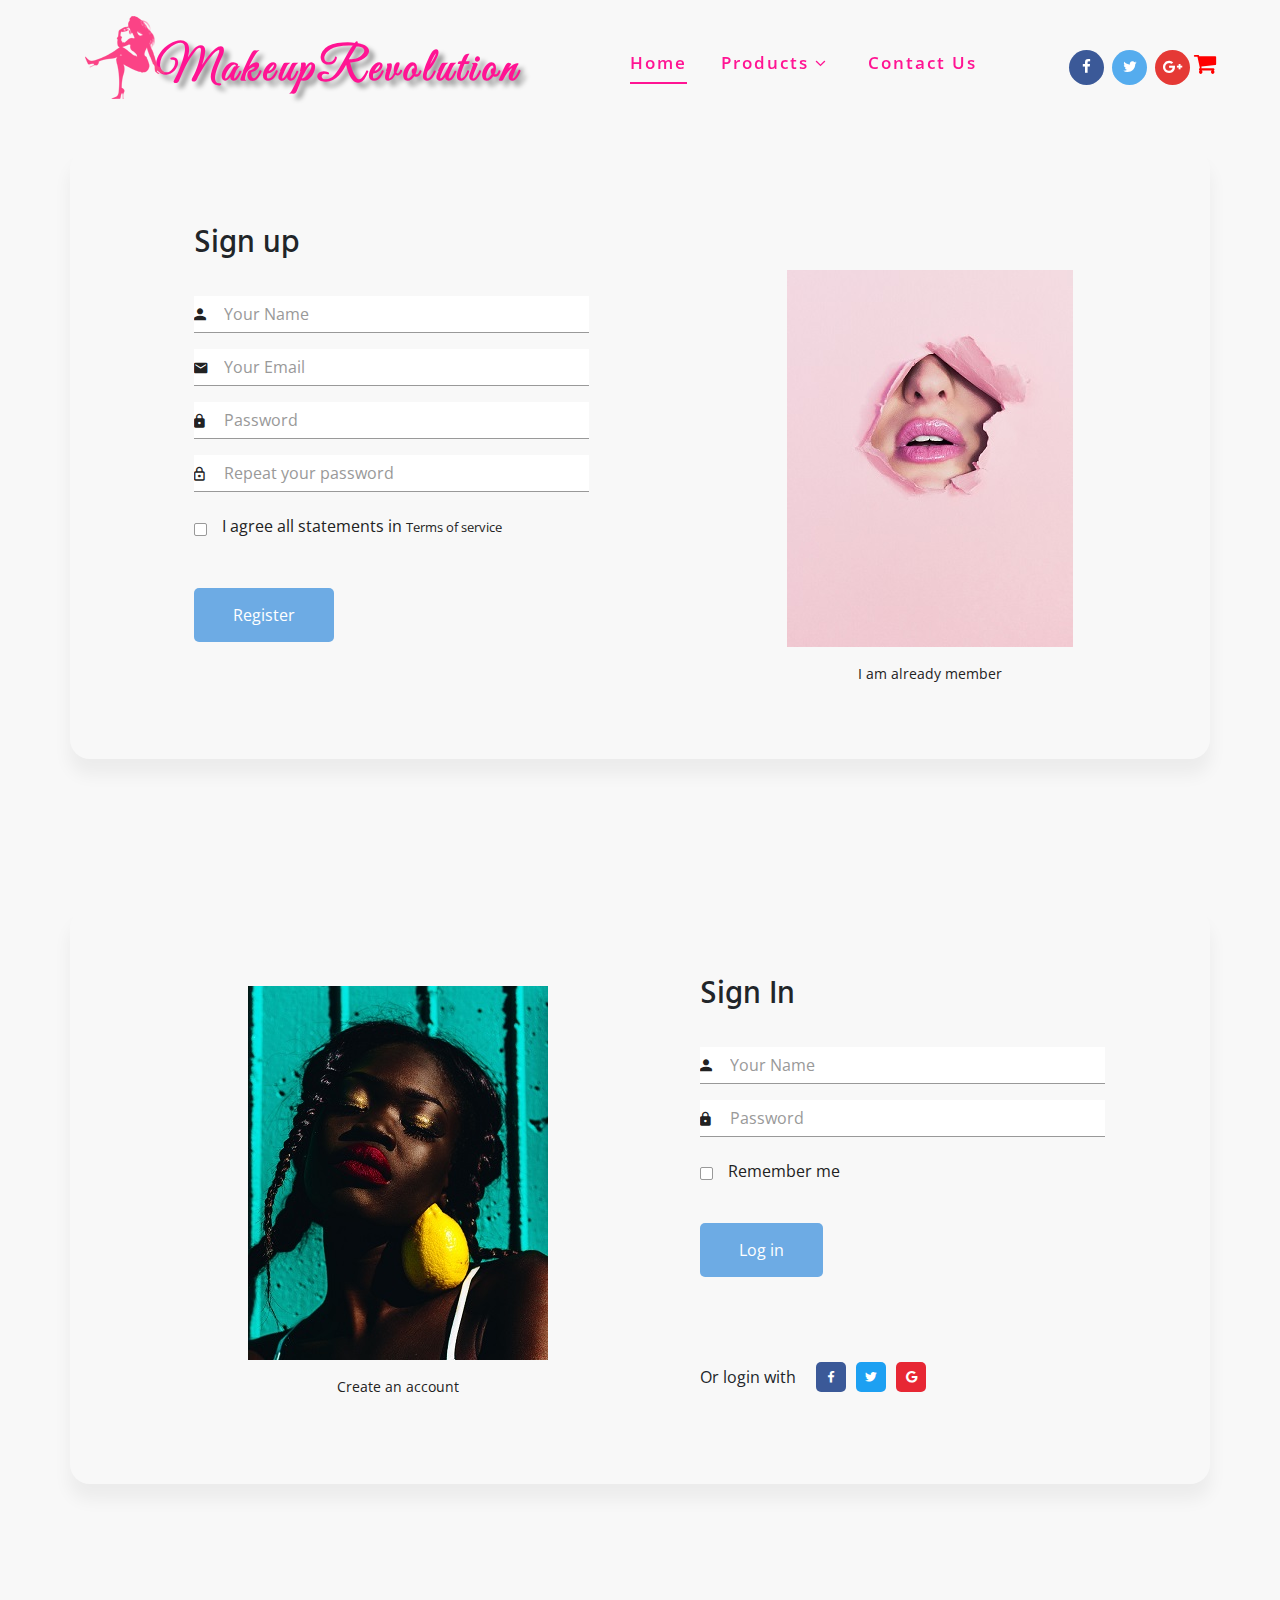
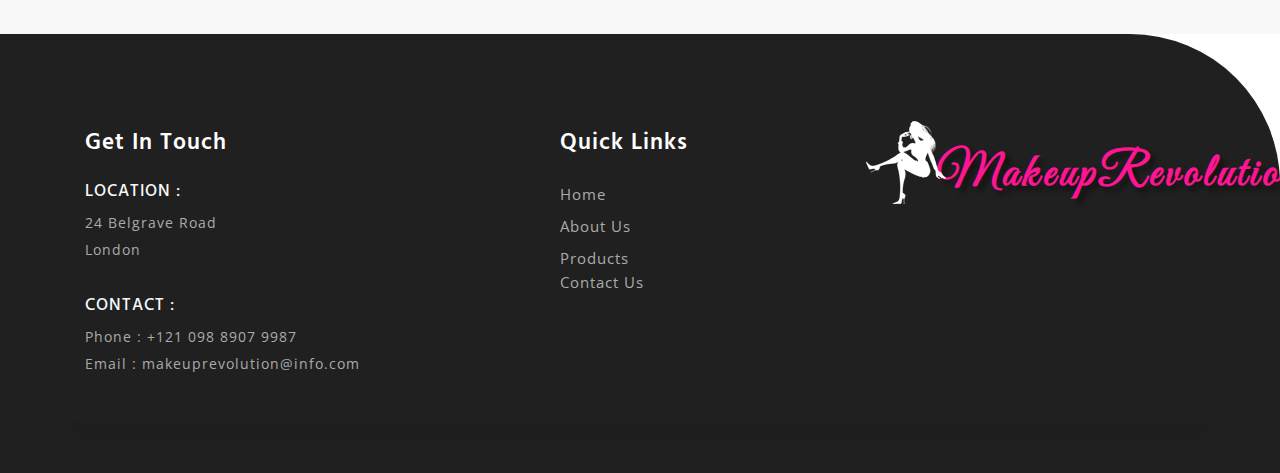
<file: login.html>
<!DOCTYPE html>
<html lang="en">
<head>
    <meta charset="UTF-8">
    <meta name="viewport" content="width=device-width, initial-scale=1.0">
    <meta http-equiv="X-UA-Compatible" content="ie=edge">
    <title>Sign Up Form by Colorlib</title>

    <!-- Font Icon -->
    <link rel="stylesheet" href="assets/fonts/material-icon/css/material-design-iconic-font.min.css">

    <!-- Main css -->
    <link rel="stylesheet" href="assets/css/css/login.css">
    <meta name="viewport" content="width=device-width, initial-scale=1">
    <meta charset="UTF-8" />
    <script>
        addEventListener("load", function () {
            setTimeout(hideURLbar, 0);
        }, false);

        function hideURLbar() {
            window.scrollTo(0, 1);
        }
    </script>
    <link rel="stylesheet" href="assets/css/bootstrap.css">
    <link rel="stylesheet" href="assets/css/style.css" type="text/css" media="all" />
    <link rel="stylesheet" href="assets/css/font-awesome.css">
    <link href="//fonts.googleapis.com/css?family=Hind:300,400,500,600,700&amp;subset=devanagari,latin-ext" rel="stylesheet">
    <link href="//fonts.googleapis.com/css?family=Open+Sans:300,300i,400,400i,600,600i,700,700i,800,800i&amp;subset=latin-ext"
          rel="stylesheet">
    <link href="//fonts.googleapis.com/css?family=Great+Vibes&amp;subset=latin-ext" rel="stylesheet">
</head>
<header>
    <nav class="navbar navbar-expand-lg navbar-light bg-light fixed-top">
        <a class="navbar-brand" href="index.html">
            <img src="assets/images/logo2.png" class="logo img-fluid" alt="">MakeupRevolution
        </a>
        <button class="navbar-toggler" type="button" data-toggle="collapse" data-target=".navbar-toggle" aria-controls="navbarNavAltMarkup"
                aria-expanded="false" aria-label="Toggle navigation">
            <span class="navbar-toggler-icon"></span>
        </button>
        <div class="collapse navbar-collapse navbar-toggle " id="navbarNavAltMarkup">
            <ul class="navbar-nav mx-lg-auto">
                <li>
                    <a class="nav-link active" href="index.html">Home</a>
                </li>
                <li class="nav-item dropdown">
                    <a class="nav-link dropdown-toggle" data-toggle="dropdown" href="lipstick.html" role="button" aria-haspopup="true"
                       aria-expanded="false">Products
                        <i class="fa fa-angle-down" aria-hidden="true"></i>
                    </a>
                    <div class="dropdown-menu second mt-2" style="display: none;">
                        <a class="dropdown-item" href="lipstick.html">Lipstick</a>
                        <a class="dropdown-item" href="eyeshadow.html">Eyeshadow</a>
                        <a class="dropdown-item" href="blush.html">Blush</a>
                        <div class="dropdown-divider"></div>
                        <a class="dropdown-item" href="eyeliner.html">Eyeliner</a>
                        <a class="dropdown-item" href="faceproducts.html">Face Products</a>
                    </div>

                </li>
                <li>
                    <a class="nav-link" href="contact.html">Contact Us</a>
                </li>
            </ul>
            <div class="header-social-w3ls text-center mt-lg-0 mt-4">
                <ul class="list-unstyled">
                    <li>
                        <a href="#">
                            <i class="fa fa-facebook" aria-hidden="true"></i>
                        </a>
                    </li>
                    <li class="mx-1">
                        <a href="#">
                            <i class="fa fa-twitter" aria-hidden="true"></i>
                        </a>
                    </li>
                    <li>
                        <a href="#">
                            <i class="fa fa-google-plus" aria-hidden="true"></i>
                        </a>
                    </li>
                    <a href="cart.html">
                        <i class="fa fa-shopping-cart" style="font-size:24px;color:red"></i>
                    </a>
                </ul>
            </div>
        </div>
    </nav>
</header>
<body>

<div class="main">

    <!-- Sign up form -->
    <section class="signup">
        <div class="container">
            <div class="signup-content">
                <div class="signup-form">
                    <h2 class="form-title">Sign up</h2>
                    <form method="POST" class="register-form" id="register-form">
                        <div class="form-group">
                            <label for="name"><i class="zmdi zmdi-account material-icons-name"></i></label>
                            <input type="text" name="name" id="name" placeholder="Your Name"/>
                        </div>
                        <div class="form-group">
                            <label for="email"><i class="zmdi zmdi-email"></i></label>
                            <input type="email" name="email" id="email" placeholder="Your Email"/>
                        </div>
                        <div class="form-group">
                            <label for="pass"><i class="zmdi zmdi-lock"></i></label>
                            <input type="password" name="pass" id="pass" placeholder="Password"/>
                        </div>
                        <div class="form-group">
                            <label for="re-pass"><i class="zmdi zmdi-lock-outline"></i></label>
                            <input type="password" name="re_pass" id="re_pass" placeholder="Repeat your password"/>
                        </div>
                        <div class="form-group">
                            <input type="checkbox" name="agree-term" id="agree-term" class="agree-term" />
                            <label for="agree-term" class="label-agree-term"><span><span></span></span>I agree all statements in  <a href="#" class="term-service">Terms of service</a></label>
                        </div>
                        <div class="form-group form-button">
                            <input type="submit" name="signup" id="signup" class="form-submit" value="Register"/>
                        </div>
                    </form>
                </div>
                <div class="signup-image">
                    <figure><img src="assets/images/ian-dooley-k8OCHhEymME-unsplash.jpg" alt="sing up image"></figure>
                    <a href="#" class="signup-image-link">I am already member</a>
                </div>
            </div>
        </div>
    </section>

    <!-- Sing in  Form -->
    <section class="sign-in">
        <div class="container">
            <div class="signin-content">
                <div class="signin-image">
                    <figure><img src="assets/images/oladimeji-odunsi-wecunh3nBrA-unsplash.jpg" alt="sing up image"></figure>
                    <a href="#" class="signup-image-link">Create an account</a>
                </div>

                <div class="signin-form">
                    <h2 class="form-title">Sign In</h2>
                    <form method="POST" class="register-form" id="login-form">
                        <div class="form-group">
                            <label for="your_name"><i class="zmdi zmdi-account material-icons-name"></i></label>
                            <input type="text" name="your_name" id="your_name" placeholder="Your Name"/>
                        </div>
                        <div class="form-group">
                            <label for="your_pass"><i class="zmdi zmdi-lock"></i></label>
                            <input type="password" name="your_pass" id="your_pass" placeholder="Password"/>
                        </div>
                        <div class="form-group">
                            <input type="checkbox" name="remember-me" id="remember-me" class="agree-term" />
                            <label for="remember-me" class="label-agree-term"><span><span></span></span>Remember me</label>
                        </div>
                        <div class="form-group form-button">
                            <input type="submit" name="signin" id="signin" class="form-submit" value="Log in"/>
                        </div>
                    </form>
                    <div class="social-login">
                        <span class="social-label">Or login with</span>
                        <ul class="socials">
                            <li><a href="#"><i class="display-flex-center zmdi zmdi-facebook"></i></a></li>
                            <li><a href="#"><i class="display-flex-center zmdi zmdi-twitter"></i></a></li>
                            <li><a href="#"><i class="display-flex-center zmdi zmdi-google"></i></a></li>
                        </ul>
                    </div>
                </div>
            </div>
        </div>
    </section>

</div>
</body>

<!-- footer -->
<footer class="footer-emp-w3ls py-5">
    <div class="container py-xl-5 py-lg-3">
        <div class="row footer-top">
            <div class="col-lg-5 footer-grid-wthree">
                <h1 class="footer-title text-white mb-4">Get In Touch</h1>
                <div class="contact-info">
                    <h4 class="text-light text-uppercase mb-2">Location :</h4>
                    <p>24 Belgrave Road <span>London</span></p>
                    <div class="phone mt-4 pt-2">
                        <h4 class="text-light text-uppercase mb-2">Contact :</h4>
                        <p>Phone : +121 098 8907 9987</p>
                        <p>Email :
                            <a href="mailto:info@example.com">makeuprevolution@info.com</a>
                        </p>
                    </div>
                </div>
            </div>
            <div class="col-lg-3 footer-grid-wthree mt-lg-0 mt-4">
                <h2 class="footer-title text-white mb-4">Quick Links</h2>
                <ul class="links list-unstyled">
                    <li>
                        <a href="index.html">Home</a>
                    </li>
                    <li class="my-2">
                        <a href="about.html">About Us</a>
                    </li>
                    <li>
                        <a class="scroll" href="#products">Products</a>
                    </li>
                    <li>
                        <a href="contact.html">Contact Us</a>
                    </li>
                </ul>
            </div>
            <div class="col-lg-4 footer-grid-wthree mt-lg-0 mt-5">
                <div class="footer-title">
                    <a class="navbar-brand" href="index.html">
                        <img src="assets/images/logo.png" class="logo img-fluid" alt="">MakeupRevolution
                    </a>
                </div>
            </div>
        </div>
    </div>
</footer>
<!-- //footer -->

<script src="assets/js/jquery-2.2.3.min.js"></script>

<script>
    $(document).ready(function () {
        $(".dropdown").hover(
            function () {
                $('.dropdown-menu', this).stop(true, true).slideDown("fast");
                $(this).toggleClass('open');
            },
            function () {
                $('.dropdown-menu', this).stop(true, true).slideUp("fast");
                $(this).toggleClass('open');
            }
        );
    });
</script>

<script>
    $(window).scroll(function () {
        if ($(document).scrollTop() > 50) {
            $('nav').addClass('shrink');
        } else {
            $('nav').removeClass('shrink');
        }
    });

</script>

<script src="assets/js/carousel.js"></script>
<link rel="stylesheet" href="assets/css/carousel.css" type="text/css" media="all" />

<script src="assets/js/SmoothScroll.min.js"></script>
<!-- move-top -->
<script src="assets/js/move-top.js"></script>
<!-- easing -->
<script src="assets/js/easing.js"></script>

<script src="assets/js/makeuprevolution.js"></script>

<script src="assets/js/bootstrap.js"></script>
<script src="vendor/jquery/jquery.min.js"></script>
<script src="assets/js/main.js"></script>
</html>
</file>
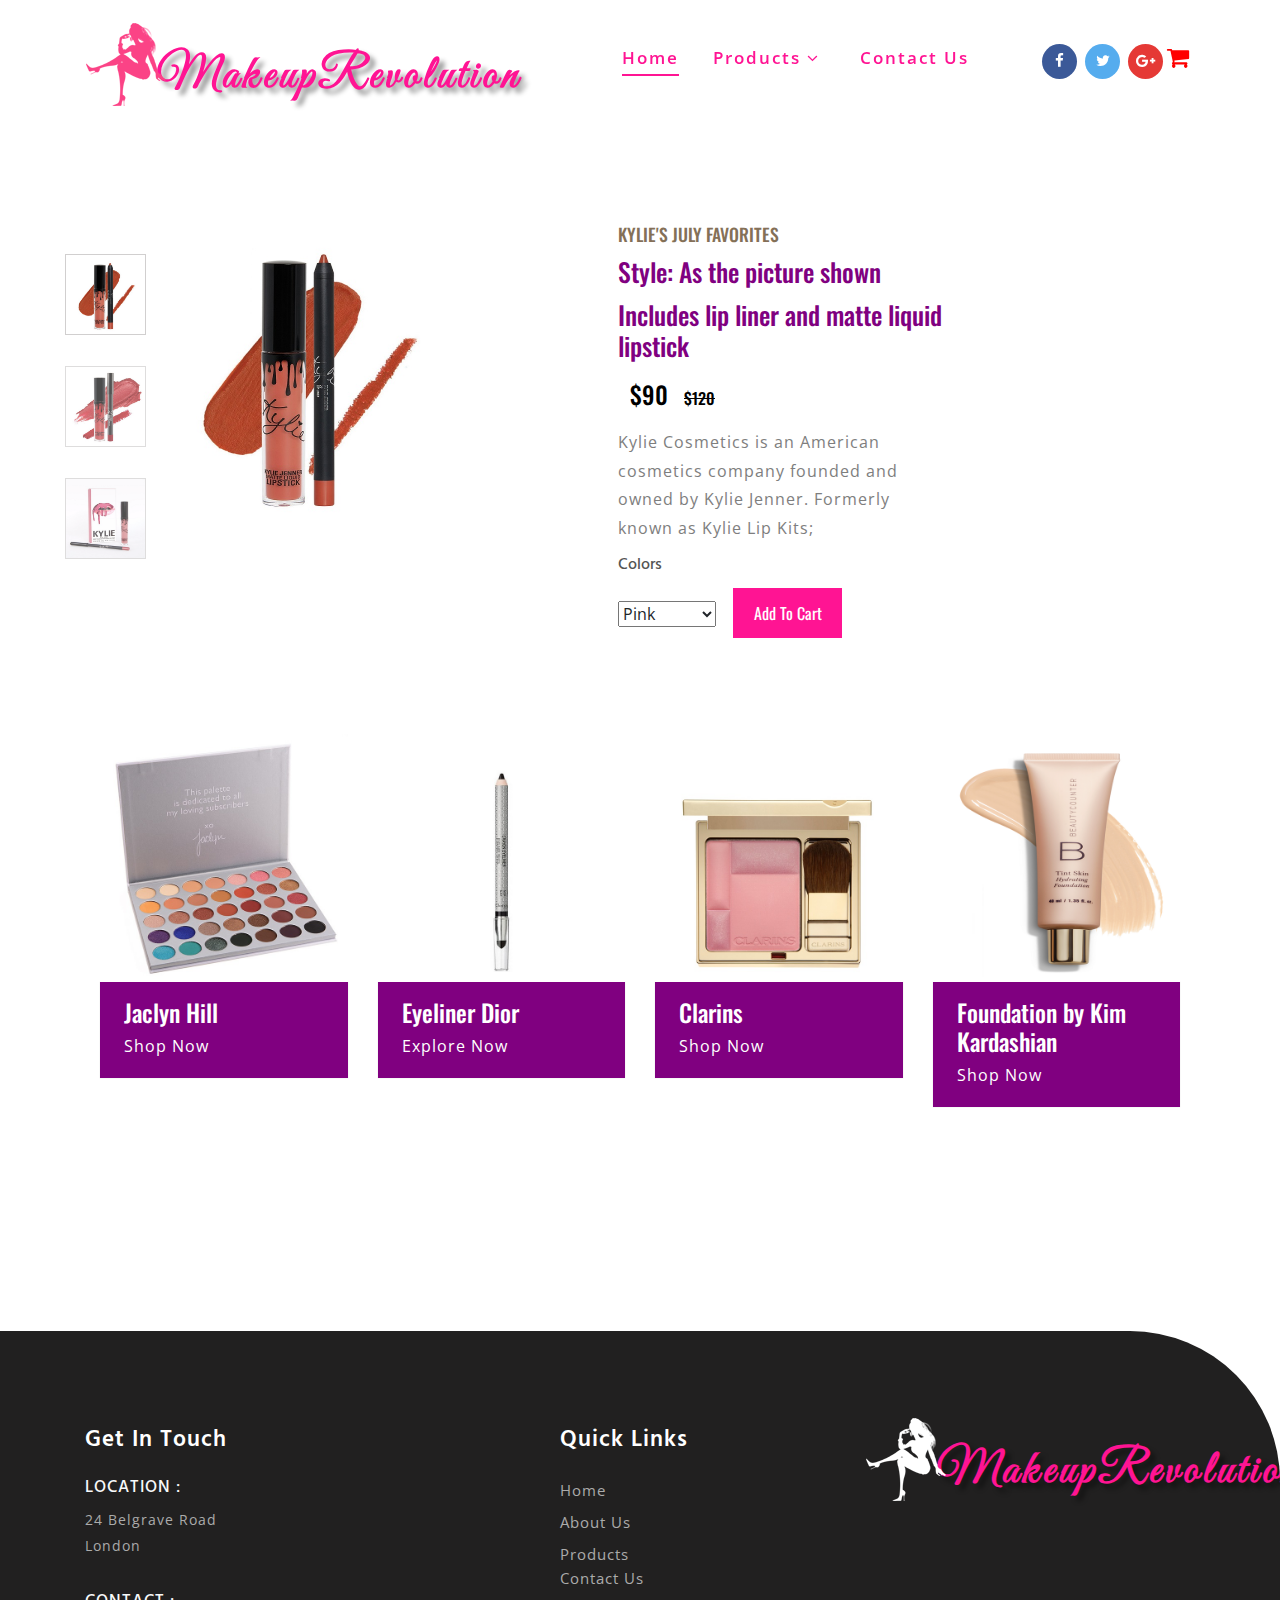
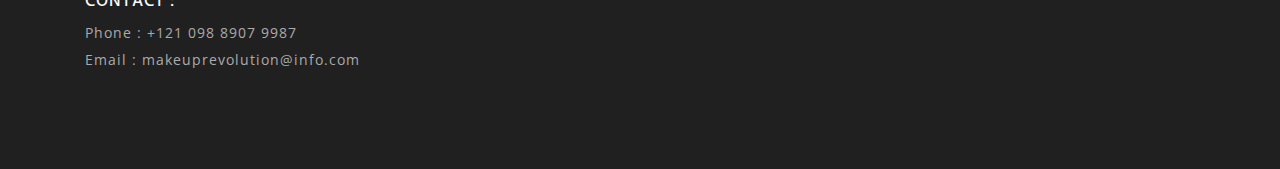
<file: one-item.html>
<!DOCTYPE HTML>
<html>
<head>
    <title>One product</title>
    <link href="assets/css/css/bootstrap.css" rel="stylesheet" type="text/css" media="all">
    <!-- jQuery (necessary for Bootstrap's JavaScript plugins) -->
    <script src="assets/js/js/jquery-1.11.0.min.js"></script>
    <!-- Custom Theme files -->
    <link href="assets/css/css/style.css" rel="stylesheet" type="text/css" media="all"/>
    <!-- Custom Theme files -->
    <script type="application/x-javascript"> addEventListener("load", function () {
        setTimeout(hideURLbar, 0);
    }, false);

    function hideURLbar() {
        window.scrollTo(0, 1);
    } </script>
    <!--Google Fonts-->
    <link href='//fonts.googleapis.com/css?family=Hind:400,500,300,600,700' rel='stylesheet' type='text/css'>
    <link href='//fonts.googleapis.com/css?family=Oswald:400,700,300' rel='stylesheet' type='text/css'>
    <!-- start-smoth-scrolling -->
    <script type="text/javascript" src="assets/js/move-top.js"></script>
    <script type="text/javascript" src="assets/js/easing.js"></script>
    <script type="text/javascript">
        jQuery(document).ready(function ($) {
            $(".scroll").click(function (event) {
                event.preventDefault();
                $('html,body').animate({scrollTop: $(this.hash).offset().top}, 1000);
            });
        });
    </script>
    <!-- //end-smoth-scrolling -->
    <!-- the jScrollPane script -->
    <script type="text/javascript" src="assets/js/js/jquery.jscrollpane.min.js"></script>
    <script type="text/javascript" id="sourcecode">
        $(function () {
            $('.scroll-pane').jScrollPane();
        });
    </script>
    <!-- //the jScrollPane script -->
    <script src="assets/js/simpleCart.min.js"></script>
    <script src="assets/js/bootstrap.min.js"></script>
    <meta name="viewport" content="width=device-width, initial-scale=1">
    <meta charset="UTF-8"/>
    <script>
        addEventListener("load", function () {
            setTimeout(hideURLbar, 0);
        }, false);

        function hideURLbar() {
            window.scrollTo(0, 1);
        }
    </script>
    <!--flex slider-->
    <script defer src="assets/js/js/jquery.flexslider.js"></script>
    <link rel="stylesheet" href="assets/css/css/flexslider.css" type="text/css" media="screen" />

    <script>
        // Can also be used with $(document).ready()
        $(window).load(function() {
            $('.flexslider').flexslider({
                animation: "slide",
                controlNav: "thumbnails"
            });
        });
    </script>
    <!--flex slider-->
    <!-- //Meta tag Keywords -->

    <!-- Custom-Files -->
    <link rel="stylesheet" href="assets/css/bootstrap.css">
    <!-- Bootstrap-Core-CSS -->
    <link rel="stylesheet" href="assets/css/style.css" type="text/css" media="all"/>
    <!-- Style-CSS -->
    <link rel="stylesheet" href="assets/css/font-awesome.css">
    <!-- Font-Awesome-Icons-CSS -->
    <!-- //Custom-Files -->

    <!-- Web-Fonts -->
    <link href="//fonts.googleapis.com/css?family=Hind:300,400,500,600,700&amp;subset=devanagari,latin-ext"
          rel="stylesheet">
    <link href="//fonts.googleapis.com/css?family=Open+Sans:300,300i,400,400i,600,600i,700,700i,800,800i&amp;subset=latin-ext"
          rel="stylesheet">
    <link href="//fonts.googleapis.com/css?family=Great+Vibes&amp;subset=latin-ext" rel="stylesheet">
    <!-- //Web-Fonts -->

    <!-- //Web-Fonts -->
    <!-- Google Fonts -->
    <link href='http://fonts.googleapis.com/css?family=Titillium+Web:400,200,300,700,600' rel='stylesheet'
          type='text/css'>
    <link href='http://fonts.googleapis.com/css?family=Roboto+Condensed:400,700,300' rel='stylesheet' type='text/css'>
    <link href='http://fonts.googleapis.com/css?family=Raleway:400,100' rel='stylesheet' type='text/css'>

</head>
<!-- header -->
<header>
    <nav class="navbar navbar-expand-lg navbar-light bg-light fixed-top">
        <a class="navbar-brand" href="index.html">
            <img src="assets/images/logo2.png" class="logo img-fluid" alt="">MakeupRevolution
        </a>
        <button class="navbar-toggler" type="button" data-toggle="collapse" data-target=".navbar-toggle" aria-controls="navbarNavAltMarkup"
                aria-expanded="false" aria-label="Toggle navigation">
            <span class="navbar-toggler-icon"></span>
        </button>
        <div class="collapse navbar-collapse navbar-toggle " id="navbarNavAltMarkup">
            <ul class="navbar-nav mx-lg-auto">
                <li>
                    <a class="nav-link active" href="index.html">Home</a>
                </li>
                <li class="nav-item dropdown">
                    <a class="nav-link dropdown-toggle" data-toggle="dropdown" href="lipstick.html" role="button" aria-haspopup="true"
                       aria-expanded="false">Products
                        <i class="fa fa-angle-down" aria-hidden="true"></i>
                    </a>
                    <div class="dropdown-menu second mt-2" style="display: none;">
                        <a class="dropdown-item" href="lipstick.html">Lipstick</a>
                        <a class="dropdown-item" href="eyeshadow.html">Eyeshadow</a>
                        <a class="dropdown-item" href="blush.html">Blush</a>
                        <div class="dropdown-divider"></div>
                        <a class="dropdown-item" href="eyeliner.html">Eyeliner</a>
                        <a class="dropdown-item" href="faceproducts.html">Face Products</a>
                    </div>

                </li>
                <li>
                    <a class="nav-link" href="contact.html">Contact Us</a>
                </li>
            </ul>
            <div class="header-social-w3ls text-center mt-lg-0 mt-4">
                <ul class="list-unstyled">
                    <li>
                        <a href="#">
                            <i class="fa fa-facebook" aria-hidden="true"></i>
                        </a>
                    </li>
                    <li class="mx-1">
                        <a href="#">
                            <i class="fa fa-twitter" aria-hidden="true"></i>
                        </a>
                    </li>
                    <li>
                        <a href="#">
                            <i class="fa fa-google-plus" aria-hidden="true"></i>
                        </a>
                    </li>
                    <a href="cart.html">
                        <i class="fa fa-shopping-cart" style="font-size:24px;color:red"></i>
                    </a>
                </ul>
            </div>
        </div>
    </nav>
</header>
<body>

<!--single start here-->
<div class="single">
    <div class="container">
        <div class="single-main">
            <div class="single-top-main">
                <div class="col-md-5 single-top">
                    <div class="flexslider">
                        <ul class="slides">
                            <li data-thumb="assets/images/lipstick/lip1.jpg">
                                <div class="thumb-image"><img src="assets/images/lipstick/lip1.jpg" data-imagezoom="true"
                                                              class="img-responsive"></div>
                            </li>
                            <li data-thumb="assets/images/lipstick/lip2.jpeg">
                                <div class="thumb-image"><img src="assets/images/lipstick/lip2.jpeg" data-imagezoom="true"
                                                              class="img-responsive"></div>
                            </li>
                            <li data-thumb="assets/images/lipstick/lip3.jpg">
                                <div class="thumb-image"><img src="assets/images/lipstick/lip4.jpg" data-imagezoom="true"
                                                              class="img-responsive"></div>
                            </li>
                        </ul>
                    </div>
                </div>
                <div class="col-md-4 single-top-left simpleCart_shelfItem">
                    <h2>KYLIE'S JULY FAVORITES</h2>
                    <h1>Style: As the picture shown</h1>
                    <h3>Includes lip liner and matte liquid lipstick</h3>
                    <h6 class="item_price"><ins>$90</ins> <del>$120</del></h6>
                    <p>Kylie Cosmetics is an American cosmetics company founded and owned by Kylie Jenner.
                        Formerly known as Kylie Lip Kits;</p>
                    <h4>Colors</h4>
                    <ul class="bann-btns">
                        <li><select class="bann-size">
                            <option value="pink">Pink</option>
                            <option value="nude">Nude</option>
                            <option value="caramel">Caramel</option>
                            <option value="chocolate">Chocolate</option>
                        </select>
                        </li>
                        <li><a href="#" class="item_add">Add To Cart</a></li>
                    </ul>
                </div>
                <div class="clearfix"></div>
            </div>
            <div class="singlepage-product">
                <div class="col-md-3 home-grid">
                    <div class="home-product-main">
                        <div class="home-product-top">
                            <a href="eyeshadow.html"><img src="assets/images/eyeshadow/eye1.jpg" alt="" class="img-responsive zoom-img"></a>
                        </div>
                        <div class="home-product-bottom">
                            <h3><a href="#">Jaclyn Hill</a></h3>
                            <p>Shop Now</p>
                        </div>
                        <div class="srch">
                            <span>$40</span>
                        </div>
                    </div>
                </div>
                <div class="col-md-3 home-grid">
                    <div class="home-product-main">
                        <div class="home-product-top">
                            <a href="eyeliner.html"><img src="assets/images/eyeliner/ey8.jpg" alt="" class="img-responsive zoom-img"></a>
                        </div>
                        <div class="home-product-bottom">
                            <h3><a href="eyeliner.html">Eyeliner Dior</a></h3>
                            <p>Explore Now</p>
                        </div>
                        <div class="srch">
                            <span>$40</span>
                        </div>
                    </div>
                </div>
                <div class="col-md-3 home-grid">
                    <div class="home-product-main">
                        <div class="home-product-top">
                            <a href="blush.html"><img src="assets/images/blushes/bls14.jpg" alt="" class="img-responsive zoom-img"></a>
                        </div>
                        <div class="home-product-bottom">
                            <h3><a href="#">Clarins</a></h3>
                            <p>Shop Now</p>
                        </div>
                        <div class="srch">
                            <span>$60</span>
                        </div>
                    </div>
                </div>
                <div class="col-md-3 home-grid">
                    <div class="home-product-main">
                        <div class="home-product-top">
                            <a href="faceproducts.html"><img src="assets/images/foundation/fo9.png" alt="" class="img-responsive zoom-img"></a>
                        </div>
                        <div class="home-product-bottom">
                            <h3><a href="#">Foundation by Kim Kardashian</a></h3>
                            <p>Shop Now</p>
                        </div>
                        <div class="srch">
                            <span>$100</span>
                        </div>
                    </div>
                </div>
                <div class="clearfix"></div>
            </div>
        </div>
    </div>
</div>
<!--single end here-->

<footer class="footer-emp-w3ls py-5">
    <div class="container py-xl-5 py-lg-3">
        <div class="row footer-top">
            <div class="col-lg-5 footer-grid-wthree">
                <h1 class="footer-title text-white mb-4">Get In Touch</h1>
                <div class="contact-info">
                    <h4 class="text-light text-uppercase mb-2">Location :</h4>
                    <p>24 Belgrave Road <span>London</span></p>
                    <div class="phone mt-4 pt-2">
                        <h4 class="text-light text-uppercase mb-2">Contact :</h4>
                        <p>Phone : +121 098 8907 9987</p>
                        <p>Email :
                            <a href="mailto:info@example.com">makeuprevolution@info.com</a>
                        </p>
                    </div>
                </div>
            </div>
            <div class="col-lg-3 footer-grid-wthree mt-lg-0 mt-4">
                <h2 class="footer-title text-white mb-4">Quick Links</h2>
                <ul class="links list-unstyled">
                    <li>
                        <a href="index.html">Home</a>
                    </li>
                    <li class="my-2">
                        <a href="about.html">About Us</a>
                    </li>
                    <li>
                        <a class="scroll" href="#products">Products</a>
                    </li>
                    <li>
                        <a href="contact.html">Contact Us</a>
                    </li>
                </ul>
            </div>
            <div class="col-lg-4 footer-grid-wthree mt-lg-0 mt-5">
                <div class="footer-title">
                    <a class="navbar-brand" href="index.html">
                        <img src="assets/images/logo.png" class="logo img-fluid" alt="">MakeupRevolution
                    </a>
                </div>
            </div>
        </div>
    </div>
</footer>
<!-- //footer -->


<!-- Js files -->
<!-- JavaScript -->
<script src="assets/js/jquery-2.2.3.min.js"></script>
<!-- Default-JavaScript-File -->

<!-- navigation -->
<!-- dropdown smooth -->
<script>
    $(document).ready(function () {
        $(".dropdown").hover(
            function () {
                $('.dropdown-menu', this).stop(true, true).slideDown("fast");
                $(this).toggleClass('open');
            },
            function () {
                $('.dropdown-menu', this).stop(true, true).slideUp("fast");
                $(this).toggleClass('open');
            }
        );
    });
</script>
<!-- //dropdown smooth -->
<!-- fixed nav -->
<script>
    $(window).scroll(function () {
        if ($(document).scrollTop() > 50) {
            $('nav').addClass('shrink');
        } else {
            $('nav').removeClass('shrink');
        }
    });
</script>
<!-- //fixed nav -->
<!-- //navigation -->

<!-- smooth scrolling -->
<script src="assets/js/SmoothScroll.min.js"></script>
<!-- move-top -->
<script src="assets/js/move-top.js"></script>
<!-- easing -->
<script src="assets/js/easing.js"></script>
<!--  necessary snippets for few javascript files -->
<script src="assets/js/makeuprevolution.js"></script>

<script src="assets/js/bootstrap.js"></script>

</body>
</html>
</file>
<file: assets/css/style.css>
body {
    padding: 0;
    margin: 0;
    background: #FFF;
    font-family: 'Open Sans', sans-serif;
}

body a {
    transition: 0.5s all;
    -webkit-transition: 0.5s all;
    -moz-transition: 0.5s all;
    -o-transition: 0.5s all;
    -ms-transition: 0.5s all;
    text-decoration: none;
}

body a:hover {
    text-decoration: none;
    transition: 0.5s all;
    -webkit-transition: 0.5s all;
    -moz-transition: 0.5s all;
    -o-transition: 0.5s all;
    -ms-transition: 0.5s all;
}

body a:focus,
a:hover {
    text-decoration: none;
}

input[type="button"],
input[type="submit"] {
    transition: 0.5s all;
    -webkit-transition: 0.5s all;
    -moz-transition: 0.5s all;
    -o-transition: 0.5s all;
    -ms-transition: 0.5s all;
}

input[type="button"]:hover,
input[type="submit"]:hover {
    transition: 0.5s all;
    -webkit-transition: 0.5s all;
    -moz-transition: 0.5s all;
    -o-transition: 0.5s all;
    -ms-transition: 0.5s all;
}

h1,
h2,
h3,
h4,
h5,
h6 {
    margin: 0;
    padding: 0;
    font-family: 'Hind', sans-serif;
}

p {
    margin: 0;
    padding: 0;
    font-size: 15px;
    letter-spacing: 1px;
    line-height: 1.9;
    color: #999;
    font-family: 'Open Sans', sans-serif;
}

ul,
ol {
    margin: 0;
    padding: 0;
}

a:focus,
a:hover {
    text-decoration: none;
    outline: none
}

/*-- //Reset Code --*/

/*-- bottom-to-top --*/

#toTop {
    display: none;
    text-decoration: none;
    position: fixed;
    bottom: 24px;
    right: 3%;
    overflow: hidden;
    z-index: 999;
    width: 38px;
    height: 38px;
    border: none;
    text-indent: 100%;
    background: url(../images/move-top.png) no-repeat center #fff;
    border-radius: 50%;
}

#toTopHover {
    width: 32px;
    height: 32px;
    display: block;
    overflow: hidden;
    float: right;
    opacity: 0;
    -moz-opacity: 0;
    filter: alpha(opacity=0);
}

/*-- //bottom-to-top --*/

/* hearder */


/* logo */

a.navbar-brand {
    color: deeppink !important;
    letter-spacing: 4px;
    font-size: 46px;
    font-weight: 800;
    font-family: 'Great Vibes', cursive;
    position: relative;
    padding-left: 2em;
    padding-top: 10px;
    text-shadow: 5px 5px 5px rgba(0, 0, 0, 0.44);
}

a.navbar-brand img {
    position: absolute;
    top: -9px;
    left: 21px;
}

/* header */

/* navigation */
.navbar {
    padding: 1.5em 4em;
    background: transparent !important;
}

.navbar-light .navbar-nav .nav-link {
    color: deeppink;
    font-size: 17px;
    letter-spacing: 2px;
    padding: 0;
    margin: 0 1em;
    font-weight: 600;
}

.dropdown-item {
    padding: 0.5em 1.5rem;
    font-size: 0.9em;
    margin: 0;
}

.dropdown-menu {
    margin: 0;
    padding: 0;
    min-width: 53rem;
}

.dropdown-menu.second {
    min-width: 9rem !important;
}

.navbar-light .navbar-brand:hover,
.navbar-light .navbar-brand:focus {
    color: #fff;
}

/*---*/
.dropdown-toggle::after {
    width: 0;
    height: 0;
    margin-left: 0;
    content: "";
    border-top: 0.3em solid;
    border-right: 0.3em solid transparent;
    border: 0px;
}

.dropdown-item:hover,
.dropdown-item:focus,
.dropdown-item.active,
.dropdown-item:active {
    color: #fb4386;
    text-decoration: none;
    background-color: #f0f0f1;
}

/*-- /nav.navbar.second --*/
nav.navbar.second {
    border: none !important;
    padding: 0.7em 0;
}

a.nav-item.nav-link.sec {
    padding: 0.3em 1.2em;
    color: #00c1cf;
    font-size: 1em;
    letter-spacing: 1px;
    font-weight: 300 !important;
}

.navbar-light .navbar-nav .show>.nav-link,
.navbar-light .navbar-nav .active>.nav-link,
.navbar-light .navbar-nav .nav-link.show,
.navbar-light .navbar-nav .nav-link.active {
    color: deeppink;
    border-bottom: 2px solid deeppink;
    padding-bottom: 6px;
}

.navbar-light .navbar-nav .nav-link:hover,
.navbar-light .navbar-nav .nav-link:focus {
    color: black;
    opacity: .7;
}

/* fixed nav */
nav.navbar.shrink {
    width: 100%;
    height: 70px;
    background-color: rgba(17, 17, 17, 0.73) !important;
    transition: all 1.5s ease;
    -webkit-box-shadow: 0 0 10px rgba(0, 0, 0, 0.2);
    -moz-box-shadow: 0 0 10px rgba(0, 0, 0, 0.2);
    box-shadow: 0 0 10px rgba(0, 0, 0, 0.2);
}


nav.navbar.shrink a,
nav.navbar.shrink .header-social-w3ls {
    transition: all 1.5s ease;
}

nav.navbar.shrink .navbar-brand {
    font-size: 38px;
    transition: all 1.5s ease;
}

nav.navbar.shrink .navbar-brand img {
    height: 56px;
    width: 60px;
    transition: all 1.5s ease;
    top: 7px;
    left: 22px;
}

nav.navbar.shrink .navbar-toggler {
    margin: 8px 15px 8px 0;
    padding: 10px 5px;
    transition: all 1.5s ease;
}

.header {
    height: 100px;
}

/*-- //nav.navbar.second --*/

/* //hearder */

/* header social */

.header-social-w3ls ul li {
    display: inline-block;
}

.header-social-w3ls ul li a i {
    height: 35px;
    width: 35px;
    font-size: 15px;
    line-height: 2.2;
    background: none;
    text-align: center;
    transition: 0.5s all;
    -webkit-transition: 0.5s all;
    -moz-transition: 0.5s all;
    -o-transition: 0.5s all;
    -ms-transition: 0.5s all;
    color: #fff;
    border-radius: 50%;
}

.header-social-w3ls ul li a i.fa-facebook {
    background: #3b5998;
}

.header-social-w3ls ul li a i.fa-twitter {
    background: #55acee;
}

.header-social-w3ls ul li a i.fa-google-plus {
    background: #e53935;
}

/* //header social */

/* //header */

/* banner */

.main-banner-w3ls {
    background: url(../images/104058.jpg) no-repeat center;
    background-size: cover;
    -webkit-background-size: cover;
    -moz-background-size: cover;
    -o-background-size: cover;
    -ms-background-size: cover;
    border-radius: 0 0 300px 0;
    min-height: 52vw;
    position: relative;
}

img.fashion-img {
    position: absolute;
    right: 218px;
    bottom: 0;
}

.banner-agile-text {
    padding-top: 18em;
}

.banner-text-size-w3ls {
    max-width: 560px;
   color:deeppink;
}


h3.text-banner-agile {
    font-size: 56px;
    letter-spacing: 1px;
}

p.banner-para-wthree {
    color: #eee;
    font-size: 18px;
    letter-spacing: 2px;
}

/* button style */
.button-style {
    padding: 11px 28px;
    border: none;
    color: #fff;
    font-size: 14px;
    text-transform: uppercase;
    letter-spacing: 1px;
    border-radius: 100px;
    border: 2px solid #fff;
    background: transparent;
}

.button-style:hover {
    background: #fff;
    color: #000;
}

/* //button style */

/* banner bottom */
h3.title-wthree {
    font-size: 18px;
    color: #7b7b7b;
    letter-spacing: 2px;
}

h3.title-wthree span {
    display: block;
    font-size: 42px;
    color: #fb4386;
}

p.para-bottom-wthree {
    max-width: 851px;
    margin: 0 auto;
    font-size: 16px;
}

/* //banner bottom */

/* grids */
.support-grid h5 {
    font-size: 24px;
    letter-spacing: 1px;
    text-shadow: 0px 0px 1px rgba(0, 0, 0, 0.48);
}

.icon-button-w3 i {
    font-size: 3.5em;
    color: #fe3859;
    background: -webkit-linear-gradient(#ffc845, #fe3859);
    background: -o-linear-gradient(#ffc845, #fe3859);
    background: -moz-linear-gradient(#ffc845, #fe3859);
    background: linear-gradient(to left, #6488f9, #fb4386);
    -webkit-background-clip: text;
    -webkit-text-fill-color: transparent;
}

.back-icon-wthree {
    box-shadow: 0px 0px 12px 2px rgba(0, 0, 0, 0.05);
}

.button-2 {
    font-size: 15px;
    letter-spacing: 1px;
}

/* //grids */
/* best in */
.card-body {
    transition: 0.5s all;
    -webkit-transition: 0.5s all;
    -moz-transition: 0.5s all;
    -o-transition: 0.5s all;
    -ms-transition: 0.5s all;
}

.card-body:hover {
    background: #f7f6f6;
    transition: 0.5s all;
    -webkit-transition: 0.5s all;
    -moz-transition: 0.5s all;
    -o-transition: 0.5s all;
    -ms-transition: 0.5s all;
}

.right-models .card-body i,
.subscribe-info-w3l i {
    font-size: 50px;
    color: #6488f9;
}

h5.card-title.mt-3 {
    letter-spacing: 1px;
    font-size: 22px;
}

a.button-3 {
    background: linear-gradient(to right bottom, #fb4386, #ec4fae, #ce63d0, #a377ea, #6488f9);
    padding: 14px 28px;
}

a.button-3:hover {
    opacity: .8;
    background: linear-gradient(to right bottom, #fb4386, #ec4fae, #ce63d0, #a377ea, #6488f9);
    color: #fff;
}

/* //best in */
/* subscribe */
.subscribe-info-w3l {
    box-shadow: 0px 0px 12px 2px rgba(0, 0, 0, 0.09);
}

.subscribe-info-w3l form {
    display: flex;
    flex-basis: 100%;
    justify-content: center;
    border-radius: 100px;
    box-shadow: 0px 0px 12px 2px rgba(0, 0, 0, 0.05);
}

.subscribe-info-w3l input[type="email"] {
    padding: 14px 20px 14px 15px;
    font-size: 16px;
    color: #000;
    outline: none;
    letter-spacing: 1px;
    border: none;
    border: 1px solid #dad8d8;
    flex-basis: 60%;
    box-shadow: 4px 5px 8px -2px rgba(0, 0, 0, 0.15);
    border-radius: 40px 0 0 40px;
}

.subscribe-info-w3l input[type="submit"] {
    color: #fff;
    font-size: 17px;
    letter-spacing: 1px;
    padding: 14px 0;
    border: 1px solid #2d2c2c;
    background: #2d2c2c;
    flex-basis: 30%;
    border-radius: 40px;
    margin-left: -2em;
    box-shadow: 1px 5px 7px -1px rgba(0, 0, 0, 0.19);
    -webkit-transition: 0.5s all;
    -moz-transition: 0.5s all;
    transition: 0.5s all;
}

.subscribe-info-w3l input[type="submit"]:hover {
    background: #111;
    -webkit-transition: 0.5s all;
    -moz-transition: 0.5s all;
    transition: 0.5s all;
}

/* //subscribe */
/* Pricing */
.price-right {
    padding: 5em 11em;
    border-radius: 220px 0 0 0;
    background: linear-gradient(to right, #6488f9, #a377ea, #ce63d0, #ec4fae, #fb4386);
}

.price-left {
    background: url(../images/middle2.jpg)no-repeat left;
    background-size: cover;
    -webkit-background-size: cover;
    -moz-background-size: cover;
    -o-background-size: cover;
    -ms-background-size: cover;
}

.price-main-info .card-header h4 {
    color: #f7f7f7;
    font-size: 1.7em;
    font-weight: 600;
    line-height: 1em;
    padding-top: 2em;
}

.price-main-info .card-header h4 span {
    display: block;
    font-weight: 100;
}

.price-main-info .card-header {
    background: url(../images/price.jpg)no-repeat 0px 0px;
    -webkit-background-size: cover;
    -moz-background-size: cover;
    -o-background-size: cover;
    -ms-background-size: cover;
    background-size: cover;
    min-height: 192px;
}

.price-main-info .card-body {
    background: #fff;
    padding: 2em 1em;
}

.pricing-card-title span {
    font-size: .5em;
    display: inline-block;
    color: #000;
    font-weight: 300;
}

.price-main-info small.text-muted {
    font-size: 0.5em;
}

ul.pricing-lists li {
    font-size: 15px;
    color: #7d7d7d;
    line-height: 2.5em;
}

.price-main-info h5.card-title {
    font-size: 3em;
    color: #1c1c1d;
    font-weight: 700;
}

.card-deck .card {
    padding: 0px;
}

.price-inner .log-in a {
    font-size: 0.9em;
}

.price-inner.card h4 {
    color: #a7aaad;
    font-size: 1.1em;
}

.price-main-info.card {
    border-radius: 0;
    border: none;
    background: none;
}

/* tabs */

.nav-pills .nav-link {
    padding: 0.7em 2em;
    letter-spacing: 1px;
    color: #4e4c4c;
    background: rgba(255, 255, 255, 0.72);
    font-weight: 600;
}

.nav-pills .nav-link.active,
.nav-pills .show>.nav-link {
    color: #fff;
    background: #000;
}


.tech-btm h5 {
    font-size: 0.9em;
    line-height: 1.4em;
    font-weight: 600;
}

.menu-img-info h5 {
    font-size: 1.8em;
    color: #7b7d80;
    text-shadow: 0 1px 2px rgba(0, 0, 0, 0.37);
    line-height: 1.4em;
}

p.sub-meta {
    color: #1cbbb4;
    font-size: 1.2em;
    font-weight: 600;
}

.text-info-sec p {
    color: #8c9398;
}

.text-info-sec h5 {
    font-size: 1.4em;
    color: #4e4f50;
    text-shadow: 0 1px 2px rgba(18, 18, 19, 0.13);
    font-weight: 700;
    text-transform: uppercase;
}

.text-info-sec i {
    color: #EB2941;
}

/* //tabs */

/* //Pricing*/
/* footer */
footer {
    background: #212020;
    border-radius: 0 250px 0 0;
}

.footer-title {
    font-size: 23px;
    font-weight: 600;
    letter-spacing: 1px;
}

.footer-text p,
.contact-info p,
ul.links li a {
    color: #ababab;
    font-size: 14px;
}

.contact-info p span {
    display: block;
}

.phone p a {
    color: #ababab;
}

.contact-info h4 {
    font-size: 17px;
    letter-spacing: 1px;
}


/* quick links */
ul.links li a {
    font-size: 15px;
    letter-spacing: 1px;
}

ul.links li a:hover,
.phone p a:hover {
    color: #fff;
}

/* //quick links */
/* copyright */

.copy-right a {
    color: #fb4386;
}

.copy-right a:hover {
    color: #fff;
}

/* copyright */



/* //footer */
/* inner pages */
.main-banner-w3l-2 {
    background: url(../images/art.jpg) no-repeat 0px -115px;
    background-size: cover;
    -webkit-background-size: cover;
    -moz-background-size: cover;
    -o-background-size: cover;
    -ms-background-size: cover;
    min-height: 400px;
}

/* page details */
.breadcrumb li a {
    color: #fd7272;
}

.breadcrumb li {
    letter-spacing: 1px;
    color: #000;
}

/* //page details */
/* about page */
/* about */
h3.about-title {
    color: #6488f9;
    text-shadow: 1px 2px 2px rgba(0, 0, 0, 0.12);
    font-size: 30px;
}

/* //about */
/* team */

.team-text h4 {
    font-size: 25px;
    color: #fff;
    margin-bottom: 0.3em;
    letter-spacing: 2px;
    background: rgba(0, 0, 0, 0.56);
    width: 96%;
    margin: 0 auto;
    padding: 13px 0;
}

.team-text h5 {
    font-size: 1em;
    color: #fff;
    letter-spacing: 1px;
}

.team-grid img {
    border: 4px double #000;
}

.caption {
    opacity: 0;
    top: 0%;
    position: absolute;
    width: 90%;
    text-align: center;
    transition: 0.5s all ease;
    -webkit-transition: 0.5s all ease;
    -moz-transition: 0.5s all ease;
    -o-transition: 0.5s all ease;
    -ms-transition: 0.5s all ease;
}

.team-grid:hover .caption {
    display: block;
    top: 33%;
    opacity: 1;
}

.caption ul {
    padding: 1em 0 .5em;
}

.caption ul li {
    list-style-type: none;
    display: inline-block;
}

.caption ul li:nth-child(2) {
    margin: 0 0.3em;
}

.caption ul li a i {
    color: #fff;
    width: 35px;
    height: 35px;
    font-size: 16px;
    line-height: 2.2;
}

.caption ul li a i:hover {
    transform: rotateY(360deg);
    transition: .5s all;
}

.caption ul li a i.f1 {
    background: #3b5998;
}

.caption ul li a i.f2 {
    background: #00aced;
}

.caption ul li a i.f3 {
    background: #F44336;
}

/* //team */

/* middle section */

.middle-w3l {
    background: url(../images/banner2.jpg)no-repeat center fixed;
    background-size: cover;
    -webkit-background-size: cover;
    -moz-background-size: cover;
    -o-background-size: cover;
    -ms-background-size: cover;
}

.middle-w3l h3 {
    color: #fff;
    font-size: 48px;
    font-weight: 600;
    letter-spacing: 1px;
    text-shadow: 2px 1px 1px rgba(0, 0, 0, 0.62);
}

.middle-w3l p {
    color: #ececec;
    max-width: 600px;
}

/* //middle section */
/* //about page */
/* contact page */
.map h4 {
    font-size: 22px;
    margin-bottom: 60px;
}

.contact-top1 .contact-formw3ls {
    border: 1px solid #c3c3c3;
    border-radius: 0px;
    padding: 10px;
    box-shadow: 1px 2px 5px 1px rgba(0, 0, 0, 0.15);
}

.contact-top1 textarea {
    resize: none;
}

button.contact-submit {
    background: #6488f9;
    color: #fff;
    letter-spacing: 1px;
    padding: 10px 0;
    width: 100%;
}

/* //contact page */

/* responsive */

@media(max-width: 1680px) {}

@media(max-width: 1600px) {}

@media(max-width: 1440px) {
    .price-right {
        padding: 5em 8em;
    }

    .subscribe-info-w3l input[type="email"] {
        padding: 14px 40px 14px 15px;
    }

    .main-banner-w3l-2 {
        min-height: 300px;
        background-position: 0 -136px;
    }

    h3.text-banner-agile {
        font-size: 46px;
    }

    .banner-agile-text {
        padding-top: 16em;
    }

    img.fashion-img {
        width: 30%;
    }
}

@media(max-width: 1366px) {}

@media(max-width: 1280px) {}

@media(max-width: 1080px) {
    .icon-button-w3 i {
        font-size: 2.5em;
    }

    .price-left {
        min-height: 50vw;
    }

    .price-right {
        padding: 5em 11em;
    }

    .main-banner-w3l-2 {
        min-height: 243px;
    }

    /* team */
    .team-text h4 {
        font-size: 22px;
        letter-spacing: 1px;
        padding: 11px 0;
    }

    .caption {
        width: 88%;
    }

    /* //team */
    .middle-w3l h3 {
        font-size: 44px;
    }

    .main-banner-w3ls {
        border-radius: 0 0 200px 0;
        min-height: 650px;
        position: relative;
    }

    .navbar {
        padding: 1em 2em;
    }

    img.fashion-img {
        width: 34%;
        right: 126px;
    }

    h3.text-banner-agile {
        font-size: 44px;
    }

    p.banner-para-wthree {
        font-size: 15px;
    }

    .banner-agile-text {
        padding-top: 15em;
    }

    .navbar-light .navbar-nav .nav-link {
        font-size: 14px;
    }

    footer {
        border-radius: 0 200px 0 0;
    }
}

@media(max-width: 1050px) {}

@media(max-width: 1024px) {}

@media(max-width: 991px) {
    h3.title-wthree span {
        font-size: 38px;
    }

    h3.title-wthree {
        font-size: 16px;
    }

    p.para-bottom-wthree {
        font-size: 15px;
    }

    .support-grid {
        max-width: 450px;
        margin: 0 auto;
    }

    h3.title-wthree {
        font-size: 15px;
    }

    .right-models .card-body i,
    .subscribe-info-w3l i {
        font-size: 42px;
    }

    /* team */
    .caption {
        width: 86%;
    }

    /* //team */
    a.navbar-brand {
        font-size: 40px;
    }

    a.navbar-brand img {
        top: -6px;
        left: 24px;
        width: 40%;
    }

    .navbar-light .navbar-toggler {
        border-color: #fff;
        background: #fff;
        padding: 4px 10px;
    }

    .navbar-light .navbar-nav .nav-link {
        margin: .6em 0;
    }

    .navbar-collapse {
        background: #000;
        text-align: center;
        padding: 1em 0;
    }

    .banner-agile-text {
        padding-top: 12em;
    }

    .main-banner-w3ls {
        border-radius: 0 0 180px 0;
        min-height: 600px;
    }

    img.fashion-img {
        right: 116px;
    }

    nav.navbar.shrink .navbar-brand {
        font-size: 34px;
    }

    nav.navbar.shrink .navbar-brand img {
        height: 46px;
        width: 50px;
    }

    nav.navbar.shrink .navbar-toggler {
        margin: 0;
        padding: 4px 10px;
    }
}

@media(max-width: 900px) {
    .main-banner-w3ls {
        min-height: 580px;
    }
}

@media(max-width: 800px) {
    h3.title-wthree span {
        font-size: 36px;
    }

    .price-right {
        padding: 5em 7em;
    }

    ul.links li a {
        font-size: 14px
    }

    .main-banner-w3l-2 {
        min-height: 210px;
        background-position: 0 -77px;
    }

    .middle-w3l h3 {
        font-size: 40px;
    }

    .main-banner-w3ls {
        border-radius: 0 0 120px 0;
    }

    img.fashion-img {
        right: 62px;
        width: 38%;
    }

    .banner-text-size-w3ls {
        max-width: 450px;
    }

    h3.text-banner-agile {
        font-size: 40px;
    }

    p.banner-para-wthree {
        font-size: 14px;
    }
}


    /* //team */
    .middle-w3l h3 {
        font-size: 34px;
    }

    .main-banner-w3ls {
        min-height: 680px;
    }

    footer {
        border-radius: 0 150px 0 0;
    }
}

@media(max-width: 667px) {
    h3.text-banner-agile {
        font-size: 36px;
    }

    p.banner-para-wthree {
        font-size: 13px;
    }

    .button-style {
        padding: 11px 24px;
        font-size: 13px;
    }

    .banner-agile-text {
        padding-top: 11em;
    }

    img.fashion-img {
        width: 42%;
    }
}

@media(max-width: 640px) {
    .price-right {
        padding: 5em 8em;
    }

    .subscribe-info-w3l input[type="submit"] {
        font-size: 15px;
    }

    .subscribe-info-w3l input[type="email"] {
        font-size: 14px;
    }

    .navbar {
        padding: 1em 2em 1em 1em;
    }
}

@media(max-width: 600px) {
    .footer-title {
        font-size: 22px;
    }

    .contact-info h4 {
        font-size: 16px;
    }

    .main-banner-w3l-2 {
        min-height: 180px;
    }
}

@media(max-width: 568px) {
    .gallery-agile-grids {
        text-align: center;
    }

    .banner-agile-text {
        padding-top: 9em;
    }

    img.fashion-img {
        width: 47%;
    }
}

@media(max-width: 480px) {
    h3.title-wthree span {
        font-size: 32px;
    }

    h3.title-wthree {
        font-size: 14px;
    }

    p.para-bottom-wthree {
        font-size: 14px;
    }

    .price-right {
        padding: 4em 4em;
        border-radius: 160px 0 0 0;
    }

    .nav-pills .nav-link {
        padding: 0.7em 1.5em;
        font-size: 15px;
    }

    .price-left {
        min-height: 100vw;
    }

    .subscribe-info-w3l i {
        font-size: 30px;
        margin-top: 10px;
    }

    .subscribe-info-w3l form {
        padding: 20px 0 !important;
    }

    .subscribe-info-w3l {
        padding: 2.5em 1em !important;
    }

    /* team */
    .caption {
        width: 87.5%;
    }

    /* //team */
    .middle-w3l h3 {
        font-size: 28px;
    }

    .middle-w3l p {
        font-size: 13px;
    }

    h3.text-banner-agile {
        font-size: 34px;
    }

    img.fashion-img {
        width: 50%;
    }

    .navbar {
        padding: 1em 1em 1em .5em;
    }

    a.navbar-brand {
        font-size: 34px;
    }

    a.navbar-brand img {
        top: -3px;
        left: 16px;
        width: 40%;
    }
}

@media(max-width: 440px) {
    .main-banner-w3l-2 {
        min-height: 160px;
        background-position: 0;
    }

    /* team */
    .caption {
        width: 86.5%;
    }

    /* //team */
    img.fashion-img {
        width: 56%;
    }
}

@media(max-width: 414px) {
    .button-style {
        font-size: 13px;
        margin-top: 2em !important;
    }

    .subscribe-info-w3l form {
        display: block;
    }

    .subscribe-info-w3l i {
        display: block;
        margin: 0 0 10px !important;
    }

    .subscribe-info-w3l input[type="email"] {
        padding: 14px 28px 14px 15px;
        width: 70%;
    }

    .subscribe-info-w3l input[type="submit"] {
        font-size: 14px;
        width: 30%;
    }
</file>
<file: assets/css/carousel.css>
@media (min-width: 768px) {

    /* show 3 items */
    .carousel-inner .active,
    .carousel-inner .active+.carousel-item,
    .carousel-inner .active+.carousel-item+.carousel-item,
    .carousel-inner .active+.carousel-item+.carousel-item+.carousel-item {
        display: block;
    }

    .carousel-inner .carousel-item.active:not(.carousel-item-right):not(.carousel-item-left),
    .carousel-inner .carousel-item.active:not(.carousel-item-right):not(.carousel-item-left)+.carousel-item,
    .carousel-inner .carousel-item.active:not(.carousel-item-right):not(.carousel-item-left)+.carousel-item+.carousel-item,
    .carousel-inner .carousel-item.active:not(.carousel-item-right):not(.carousel-item-left)+.carousel-item+.carousel-item+.carousel-item {
        transition: none;
    }

    .carousel-inner .carousel-item-next,
    .carousel-inner .carousel-item-prev {
        position: relative;
        transform: translate3d(0, 0, 0);
    }

    .carousel-inner .active.carousel-item+.carousel-item+.carousel-item+.carousel-item+.carousel-item {
        position: absolute;
        top: 0;
        right: -25%;
        z-index: -1;
        display: block;
        visibility: visible;
    }

    /* left or forward direction */
    .active.carousel-item-left+.carousel-item-next.carousel-item-left,
    .carousel-item-next.carousel-item-left+.carousel-item,
    .carousel-item-next.carousel-item-left+.carousel-item+.carousel-item,
    .carousel-item-next.carousel-item-left+.carousel-item+.carousel-item+.carousel-item,
    .carousel-item-next.carousel-item-left+.carousel-item+.carousel-item+.carousel-item+.carousel-item {
        position: relative;
        transform: translate3d(-100%, 0, 0);
        visibility: visible;
    }

    /* farthest right hidden item must be abso position for animations */
    .carousel-inner .carousel-item-prev.carousel-item-right {
        position: absolute;
        top: 0;
        left: 0;
        z-index: -1;
        display: block;
        visibility: visible;
    }

    /* right or prev direction */
    .active.carousel-item-right+.carousel-item-prev.carousel-item-right,
    .carousel-item-prev.carousel-item-right+.carousel-item,
    .carousel-item-prev.carousel-item-right+.carousel-item+.carousel-item,
    .carousel-item-prev.carousel-item-right+.carousel-item+.carousel-item+.carousel-item,
    .carousel-item-prev.carousel-item-right+.carousel-item+.carousel-item+.carousel-item+.carousel-item {
        position: relative;
        transform: translate3d(50%, 0, 0);
        visibility: visible;
        display: block;
        visibility: visible;
    }

}


/* Bootstrap Lightbox using Modal */

#profile-grid {
    overflow: auto;
    white-space: normal;
}

#profile-grid .profile {
    padding-bottom: 40px;
}

#profile-grid .panel {
    padding: 0
}

#profile-grid .panel-body {
    padding: 15px
}

#profile-grid .profile-name {
    font-weight: bold;
}

#profile-grid .thumbnail {
    margin-bottom: 6px;
}

#profile-grid .panel-thumbnail {
    overflow: hidden;
}

#profile-grid .img-rounded {
    border-radius: 4px 4px 0 0;
}

.panel-thumbnail img {
    border-radius: 20px;
}

.carousel-item:nth-child(even) {
    margin-top: 1.5em;
}

@media(max-width: 991px) {
    .carousel-item.col-md-3 {
        padding: 0 .5em;
    }
}
@media(max-width: 736px) {
    .carousel-item.col-md-3 {
        padding: 0 1em;
    }
    .carousel-item:nth-child(even) {
        margin-top: 0;
    }
    .carousel-control-prev {
        left: 17%;
    }
    .carousel-control-next {
        right: 17%;
    }
}


@media(max-width: 414px) {
    .carousel-control-prev {
        left: 8%;
    }
    .carousel-control-next {
        right: 8%;
    }
</file>
<file: assets/css/css/form-validation.css>
.container {
    max-width: 960px;
}

.border-top { border-top: 1px solid #e5e5e5; }
.border-bottom { border-bottom: 1px solid #e5e5e5; }
.border-top-gray { border-top-color: #adb5bd; }

.box-shadow { box-shadow: 0 .25rem .75rem rgba(0, 0, 0, .05); }

.lh-condensed { line-height: 1.25; }
</file>
<file: assets/css/style3.css>
body { font-family:Arial, Helvetica, sans-serif; }

.product-carousel-price ins {
  color: purple;
  font-weight: 700;
  margin-right: 5px;
  text-decoration: none;
}
.product-hover a i.fa {
    margin-right: 5px;
}
.product-hover a.add-to-cart-link {top: -25%;}
.product-hover a.view-details-link { bottom: -25%;}
.single-product h2 {
    font-size: 18px;
    line-height: 25px;
    margin-bottom: 10px;
    margin-top: 15px;
}


.single-product h2 a {
    color: #222;
}
.single-product p {
    color: purple;
    font-weight: 700;
}

.single-product {
  overflow: hidden;
}
.single-product:hover {}
.single-product:hover .product-hover a.add-to-cart-link {top: 32%;}
.single-product:hover .product-hover a.view-details-link {bottom: 32%;}
.single-product:hover .product-hover:after{left: 0}


.product-carousel {
  padding-top: 40px;
}


.maincontent-area {padding-bottom: 50px; padding-top:20px;}

.single-product-area .zigzag-bottom {background-color: #f4f4f4}

.single-product-area {
    padding: 80px 0 130px;
}
.promo-area .zigzag-bottom, .brands-area .zigzag-bottom{background: #f4f4f4}

.single-shop-product h2 {
    font-size: 20px;
    margin: 10px 0;
}
.product-option-shop {
    margin-top: 15px;
}

.single-shop-product {margin-bottom: 50px}
.add_to_cart_button {
    background: none repeat scroll 0 0 purple;
    border: medium none;
    color: #fff;
    padding: 6px 25px;display: inline-block
}
.add_to_cart_button:hover {background-color: #222;color: #fff;text-decoration: none}
div.cart-collaterals ul.products li.product:hover .add_to_cart_button{background-color: #222}

.product-big-title-area {background: url(images/) repeat scroll 0 0 purple}

.product-bit-title h2 {
    font-family: raleway;
    font-size: 50px;
    font-weight: 200;
    margin: 0;
    padding: 50px 0;color: #fff;
}
</file>
<file: assets/css/responsive2.css>
@media only screen and (min-width: 992px) and (max-width: 1280px) { 
div.cart-collaterals ul.products li.product {
  float: left;
  margin-left: 30px;
  position: relative;
  width: 160px;
}
.coupon input[type="text"] {
  width: 100px;
}  
input[type="submit"], button[type="submit"] {
  padding: 11px 15px;
} 
.col-1, .col-2 {
  width: 293px;
}    
    
    
}

/* Tablet Layout: 768px. */
@media only screen and (min-width: 768px) and (max-width: 991px) { 
.user-menu, .header-right ul.list-inline {
  text-align: center;
}
.mainmenu-area ul.navbar-nav li a {
  font-size: 14px;
  padding: 15px 10px;
}  
.single-promo {margin-bottom: 30px}    
.single-product-widget, .footer-about-us, .footer-menu {
  margin-bottom: 60px;
}
    
    
.product-widget-area .zigzag-bottom {
  bottom: -50px;
  height: 100px;
}
.product-widget-area {
  padding-bottom: 90px;
}   
    
.footer-top-area .zigzag-bottom {
  bottom: -153px;
  height: 200px;
}    
.footer-top-area {
  padding: 35px 0 125px;
}  
div.cart-collaterals ul.products li.product {
  width: 190px;
}  
    
.col-1, .col-2 {
  width: 345px;
}    
    
}
/* Mobile Layout: 320px. */
@media only screen and (max-width: 767px) { 
    
.user-menu, .header-right ul.list-inline {
  text-align: center;
}  
.logo h1 {
  font-size: 30px;
  margin: 20px 0;
  text-align: center;
} 
.shopping-item {
  float: none;
  margin-bottom: 20px;
  margin-top: 5px;
  text-align: center;
}  
.navbar-header {
  text-align: center;
}    
    
.navbar-toggle {
    border-color: #fff;
    float: none;
    margin: 10px auto;
}
.navbar-toggle .icon-bar { background: none repeat scroll 0 0 #333 }  
.navbar-collapse.collapse.in {
  background: none repeat scroll 0 0 #f4f4f4;
  position: relative;
  z-index: 99;
} 
.mainmenu-area ul.navbar-nav li a {
  padding: 15px;
}  
.mainmenu-area {position: relative !important}
.slide-text {
  font-size: 16px;
}  
.slide-text h2 {
  font-size: 30px;
}  
.readmore {
  font-size: 16px;
  padding: 8px 20px;
}    
.single-promo {
  margin-bottom: 30px;
} 
.section-title {
  font-size: 35px;
}  
    
    
.product-widget-area .zigzag-bottom {
  bottom: -50px;
  height: 100px;
}
.product-widget-area {
  padding-bottom: 90px;
}   
    
.footer-top-area .zigzag-bottom {
  bottom: -153px;
  height: 200px;
}    
.footer-top-area {
  padding: 35px 0 125px;
} 
    
.single-product-widget, .footer-about-us, .footer-menu {
  margin-bottom: 60px;
}  
    
.product-wid-title {
  font-size: 25px;
}  
    
.related-products-wrapper .owl-nav {
  left: -15px;
  position: relative;
  right: inherit;
  top: 15px;
}  
div.cart-collaterals ul.products {
  margin: 0;
}  
div.cart-collaterals ul.products li.product {
  margin-bottom: 30px;
  margin-left: 0;
  width: 100%;
}  
div.cart-collaterals ul.products li.product img {width: 100%}  
    
.product-bit-title h2 {
  font-size: 35px;
  padding: 40px 0;
}  
.col2-set {
  margin-left: 0;
}    
.col-1, .col-2 {
  float: none;
  margin-left: 0;
  width: inherit;
}    
    
    
/* Special */    
    
table.shop_table th, table.shop_table td {
  font-size: 12px;
  padding: 5px;
}    
td.product-thumbnail img {
  width: 30px;
} 
    
div.quantity input.plus, div.quantity input.minus {
  display: none;
}   
table.shop_table th {
  font-size: 12px;
}    
div.coupon input[type="text"] {
  width: 100px;
} 
.coupon {margin-bottom: 10px}      
.cross-sells {
  float: none;
  margin-bottom: 30px;
  margin-right: 0;
  width: 100%;
}  
.cart_totals, .cart-collaterals .shipping_calculator {
  float: none;
  margin-bottom: 40px;
  width: 100%;
}  
    
    
}
/* Wide Mobile Layout: 480px. */
@media only screen and (min-width: 480px) and (max-width: 767px) { 
    
  
    
}
</file>
<file: assets/css/css/login.css>
/* @extend display-flex; */
display-flex, .display-flex, .display-flex-center, .signup-content, .signin-content, .social-login, .socials {
    display: flex;
    display: -webkit-flex; }

/* @extend list-type-ulli; */
list-type-ulli, .socials {
    list-style-type: none;
    margin: 0;
    padding: 0; }

/* poppins-300 - latin */
@font-face {
    font-family: 'Poppins';
    font-style: normal;
    font-weight: 300;
    src: url("../fonts/poppins/poppins-v5-latin-300.eot");
    /* IE9 Compat Modes */
    src: local("Poppins Light"), local("Poppins-Light"), url("../fonts/poppins/poppins-v5-latin-300.eot?#iefix") format("embedded-opentype"), url("../fonts/poppins/poppins-v5-latin-300.woff2") format("woff2"), url("../fonts/poppins/poppins-v5-latin-300.woff") format("woff"), url("../fonts/poppins/poppins-v5-latin-300.ttf") format("truetype"), url("../fonts/poppins/poppins-v5-latin-300.svg#Poppins") format("svg");
    /* Legacy iOS */ }
/* poppins-300italic - latin */
@font-face {
    font-family: 'Poppins';
    font-style: italic;
    font-weight: 300;
    src: url("../fonts/poppins/poppins-v5-latin-300italic.eot");
    /* IE9 Compat Modes */
    src: local("Poppins Light Italic"), local("Poppins-LightItalic"), url("../fonts/poppins/poppins-v5-latin-300italic.eot?#iefix") format("embedded-opentype"), url("../fonts/poppins/poppins-v5-latin-300italic.woff2") format("woff2"), url("../fonts/poppins/poppins-v5-latin-300italic.woff") format("woff"), url("../fonts/poppins/poppins-v5-latin-300italic.ttf") format("truetype"), url("../fonts/poppins/poppins-v5-latin-300italic.svg#Poppins") format("svg");
    /* Legacy iOS */ }
/* poppins-regular - latin */
@font-face {
    font-family: 'Poppins';
    font-style: normal;
    font-weight: 400;
    src: url("../fonts/poppins/poppins-v5-latin-regular.eot");
    /* IE9 Compat Modes */
    src: local("Poppins Regular"), local("Poppins-Regular"), url("../fonts/poppins/poppins-v5-latin-regular.eot?#iefix") format("embedded-opentype"), url("../fonts/poppins/poppins-v5-latin-regular.woff2") format("woff2"), url("../fonts/poppins/poppins-v5-latin-regular.woff") format("woff"), url("../fonts/poppins/poppins-v5-latin-regular.ttf") format("truetype"), url("../fonts/poppins/poppins-v5-latin-regular.svg#Poppins") format("svg");
    /* Legacy iOS */ }
/* poppins-italic - latin */
@font-face {
    font-family: 'Poppins';
    font-style: italic;
    font-weight: 400;
    src: url("../fonts/poppins/poppins-v5-latin-italic.eot");
    /* IE9 Compat Modes */
    src: local("Poppins Italic"), local("Poppins-Italic"), url("../fonts/poppins/poppins-v5-latin-italic.eot?#iefix") format("embedded-opentype"), url("../fonts/poppins/poppins-v5-latin-italic.woff2") format("woff2"), url("../fonts/poppins/poppins-v5-latin-italic.woff") format("woff"), url("../fonts/poppins/poppins-v5-latin-italic.ttf") format("truetype"), url("../fonts/poppins/poppins-v5-latin-italic.svg#Poppins") format("svg");
    /* Legacy iOS */ }
/* poppins-500 - latin */
@font-face {
    font-family: 'Poppins';
    font-style: normal;
    font-weight: 500;
    src: url("../fonts/poppins/poppins-v5-latin-500.eot");
    /* IE9 Compat Modes */
    src: local("Poppins Medium"), local("Poppins-Medium"), url("../fonts/poppins/poppins-v5-latin-500.eot?#iefix") format("embedded-opentype"), url("../fonts/poppins/poppins-v5-latin-500.woff2") format("woff2"), url("../fonts/poppins/poppins-v5-latin-500.woff") format("woff"), url("../fonts/poppins/poppins-v5-latin-500.ttf") format("truetype"), url("../fonts/poppins/poppins-v5-latin-500.svg#Poppins") format("svg");
    /* Legacy iOS */ }
/* poppins-500italic - latin */
@font-face {
    font-family: 'Poppins';
    font-style: italic;
    font-weight: 500;
    src: url("../fonts/poppins/poppins-v5-latin-500italic.eot");
    /* IE9 Compat Modes */
    src: local("Poppins Medium Italic"), local("Poppins-MediumItalic"), url("../fonts/poppins/poppins-v5-latin-500italic.eot?#iefix") format("embedded-opentype"), url("../fonts/poppins/poppins-v5-latin-500italic.woff2") format("woff2"), url("../fonts/poppins/poppins-v5-latin-500italic.woff") format("woff"), url("../fonts/poppins/poppins-v5-latin-500italic.ttf") format("truetype"), url("../fonts/poppins/poppins-v5-latin-500italic.svg#Poppins") format("svg");
    /* Legacy iOS */ }
/* poppins-600 - latin */
@font-face {
    font-family: 'Poppins';
    font-style: normal;
    font-weight: 600;
    src: url("../fonts/poppins/poppins-v5-latin-600.eot");
    /* IE9 Compat Modes */
    src: local("Poppins SemiBold"), local("Poppins-SemiBold"), url("../fonts/poppins/poppins-v5-latin-600.eot?#iefix") format("embedded-opentype"), url("../fonts/poppins/poppins-v5-latin-600.woff2") format("woff2"), url("../fonts/poppins/poppins-v5-latin-600.woff") format("woff"), url("../fonts/poppins/poppins-v5-latin-600.ttf") format("truetype"), url("../fonts/poppins/poppins-v5-latin-600.svg#Poppins") format("svg");
    /* Legacy iOS */ }
/* poppins-700 - latin */
@font-face {
    font-family: 'Poppins';
    font-style: normal;
    font-weight: 700;
    src: url("../fonts/poppins/poppins-v5-latin-700.eot");
    /* IE9 Compat Modes */
    src: local("Poppins Bold"), local("Poppins-Bold"), url("../fonts/poppins/poppins-v5-latin-700.eot?#iefix") format("embedded-opentype"), url("../fonts/poppins/poppins-v5-latin-700.woff2") format("woff2"), url("../fonts/poppins/poppins-v5-latin-700.woff") format("woff"), url("../fonts/poppins/poppins-v5-latin-700.ttf") format("truetype"), url("../fonts/poppins/poppins-v5-latin-700.svg#Poppins") format("svg");
    /* Legacy iOS */ }
/* poppins-700italic - latin */
@font-face {
    font-family: 'Poppins';
    font-style: italic;
    font-weight: 700;
    src: url("../fonts/poppins/poppins-v5-latin-700italic.eot");
    /* IE9 Compat Modes */
    src: local("Poppins Bold Italic"), local("Poppins-BoldItalic"), url("../fonts/poppins/poppins-v5-latin-700italic.eot?#iefix") format("embedded-opentype"), url("../fonts/poppins/poppins-v5-latin-700italic.woff2") format("woff2"), url("../fonts/poppins/poppins-v5-latin-700italic.woff") format("woff"), url("../fonts/poppins/poppins-v5-latin-700italic.ttf") format("truetype"), url("../fonts/poppins/poppins-v5-latin-700italic.svg#Poppins") format("svg");
    /* Legacy iOS */ }
/* poppins-800 - latin */
@font-face {
    font-family: 'Poppins';
    font-style: normal;
    font-weight: 800;
    src: url("../fonts/poppins/poppins-v5-latin-800.eot");
    /* IE9 Compat Modes */
    src: local("Poppins ExtraBold"), local("Poppins-ExtraBold"), url("../fonts/poppins/poppins-v5-latin-800.eot?#iefix") format("embedded-opentype"), url("../fonts/poppins/poppins-v5-latin-800.woff2") format("woff2"), url("../fonts/poppins/poppins-v5-latin-800.woff") format("woff"), url("../fonts/poppins/poppins-v5-latin-800.ttf") format("truetype"), url("../fonts/poppins/poppins-v5-latin-800.svg#Poppins") format("svg");
    /* Legacy iOS */ }
/* poppins-800italic - latin */
@font-face {
    font-family: 'Poppins';
    font-style: italic;
    font-weight: 800;
    src: url("../fonts/poppins/poppins-v5-latin-800italic.eot");
    /* IE9 Compat Modes */
    src: local("Poppins ExtraBold Italic"), local("Poppins-ExtraBoldItalic"), url("../fonts/poppins/poppins-v5-latin-800italic.eot?#iefix") format("embedded-opentype"), url("../fonts/poppins/poppins-v5-latin-800italic.woff2") format("woff2"), url("../fonts/poppins/poppins-v5-latin-800italic.woff") format("woff"), url("../fonts/poppins/poppins-v5-latin-800italic.ttf") format("truetype"), url("../fonts/poppins/poppins-v5-latin-800italic.svg#Poppins") format("svg");
    /* Legacy iOS */ }
/* poppins-900 - latin */
@font-face {
    font-family: 'Poppins';
    font-style: normal;
    font-weight: 900;
    src: url("../fonts/poppins/poppins-v5-latin-900.eot");
    /* IE9 Compat Modes */
    src: local("Poppins Black"), local("Poppins-Black"), url("../fonts/poppins/poppins-v5-latin-900.eot?#iefix") format("embedded-opentype"), url("../fonts/poppins/poppins-v5-latin-900.woff2") format("woff2"), url("../fonts/poppins/poppins-v5-latin-900.woff") format("woff"), url("../fonts/poppins/poppins-v5-latin-900.ttf") format("truetype"), url("../fonts/poppins/poppins-v5-latin-900.svg#Poppins") format("svg");
    /* Legacy iOS */ }
a:focus, a:active {
    text-decoration: none;
    outline: none;
    transition: all 300ms ease 0s;
    -moz-transition: all 300ms ease 0s;
    -webkit-transition: all 300ms ease 0s;
    -o-transition: all 300ms ease 0s;
    -ms-transition: all 300ms ease 0s; }

input, select, textarea {
    outline: none;
    appearance: unset !important;
    -moz-appearance: unset !important;
    -webkit-appearance: unset !important;
    -o-appearance: unset !important;
    -ms-appearance: unset !important; }

input::-webkit-outer-spin-button, input::-webkit-inner-spin-button {
    appearance: none !important;
    -moz-appearance: none !important;
    -webkit-appearance: none !important;
    -o-appearance: none !important;
    -ms-appearance: none !important;
    margin: 0; }

input:focus, select:focus, textarea:focus {
    outline: none;
    box-shadow: none !important;
    -moz-box-shadow: none !important;
    -webkit-box-shadow: none !important;
    -o-box-shadow: none !important;
    -ms-box-shadow: none !important; }

input[type=checkbox] {
    appearance: checkbox !important;
    -moz-appearance: checkbox !important;
    -webkit-appearance: checkbox !important;
    -o-appearance: checkbox !important;
    -ms-appearance: checkbox !important; }

input[type=radio] {
    appearance: radio !important;
    -moz-appearance: radio !important;
    -webkit-appearance: radio !important;
    -o-appearance: radio !important;
    -ms-appearance: radio !important; }

img {
    max-width: 100%;
    height: auto; }

figure {
    margin: 0; }

p {
    margin-bottom: 0px;
    font-size: 15px;
    color: #777; }

h2 {
    line-height: 1.66;
    margin: 0;
    padding: 0;
    font-weight: bold;
    color: #222;
    font-family: Poppins;
    font-size: 36px; }

.main {
    background: #f8f8f8;
    padding: 150px 0; }

.clear {
    clear: both; }

body {
    font-size: 13px;
    line-height: 1.8;
    color: #222;
    background: #f8f8f8;
    font-weight: 400;
    font-family: Poppins; }

.container {
    width: 900px;
    margin: 0 auto;
    box-shadow: 0px 15px 16.83px 0.17px rgba(0, 0, 0, 0.05);
    -moz-box-shadow: 0px 15px 16.83px 0.17px rgba(0, 0, 0, 0.05);
    -webkit-box-shadow: 0px 15px 16.83px 0.17px rgba(0, 0, 0, 0.05);
    -o-box-shadow: 0px 15px 16.83px 0.17px rgba(0, 0, 0, 0.05);
    -ms-box-shadow: 0px 15px 16.83px 0.17px rgba(0, 0, 0, 0.05);
    border-radius: 20px;
    -moz-border-radius: 20px;
    -webkit-border-radius: 20px;
    -o-border-radius: 20px;
    -ms-border-radius: 20px; }

.display-flex {
    justify-content: space-between;
    -moz-justify-content: space-between;
    -webkit-justify-content: space-between;
    -o-justify-content: space-between;
    -ms-justify-content: space-between;
    align-items: center;
    -moz-align-items: center;
    -webkit-align-items: center;
    -o-align-items: center;
    -ms-align-items: center; }

.display-flex-center {
    justify-content: center;
    -moz-justify-content: center;
    -webkit-justify-content: center;
    -o-justify-content: center;
    -ms-justify-content: center;
    align-items: center;
    -moz-align-items: center;
    -webkit-align-items: center;
    -o-align-items: center;
    -ms-align-items: center; }

.position-center {
    position: absolute;
    top: 50%;
    left: 50%;
    transform: translate(-50%, -50%);
    -moz-transform: translate(-50%, -50%);
    -webkit-transform: translate(-50%, -50%);
    -o-transform: translate(-50%, -50%);
    -ms-transform: translate(-50%, -50%); }

.signup {
    margin-bottom: 150px; }

.signup-content {
    padding: 75px 0; }

.signup-form, .signup-image, .signin-form, .signin-image {
    width: 50%;
    overflow: hidden; }

.signup-image {
    margin: 0 55px; }

.form-title {
    margin-bottom: 33px; }

.signup-image {
    margin-top: 45px; }

figure {
    margin-bottom: 50px;
    text-align: center; }

.form-submit {
    display: inline-block;
    background: #6dabe4;
    color: #fff;
    border-bottom: none;
    width: auto;
    padding: 15px 39px;
    border-radius: 5px;
    -moz-border-radius: 5px;
    -webkit-border-radius: 5px;
    -o-border-radius: 5px;
    -ms-border-radius: 5px;
    margin-top: 25px;
    cursor: pointer; }
.form-submit:hover {
    background: #4292dc; }

#signin {
    margin-top: 16px; }

.signup-image-link {
    font-size: 14px;
    color: #222;
    display: block;
    text-align: center; }

.term-service {
    font-size: 13px;
    color: #222; }

.signup-form {
    margin-left: 75px;
    margin-right: 75px;
    padding-left: 34px; }

.register-form {
    width: 100%; }

.form-group {
    position: relative;
    margin-bottom: 25px;
    overflow: hidden; }
.form-group:last-child {
    margin-bottom: 0px; }

input {
    width: 100%;
    display: block;
    border: none;
    border-bottom: 1px solid #999;
    padding: 6px 30px;
    font-family: Poppins;
    box-sizing: border-box; }
input::-webkit-input-placeholder {
    color: #999; }
input::-moz-placeholder {
    color: #999; }
input:-ms-input-placeholder {
    color: #999; }
input:-moz-placeholder {
    color: #999; }
input:focus {
    border-bottom: 1px solid #222; }
input:focus::-webkit-input-placeholder {
    color: #222; }
input:focus::-moz-placeholder {
    color: #222; }
input:focus:-ms-input-placeholder {
    color: #222; }
input:focus:-moz-placeholder {
    color: #222; }

input[type=checkbox]:not(old) {
    width: 2em;
    margin: 0;
    padding: 0;
    font-size: 1em;
    display: none; }

input[type=checkbox]:not(old) + label {
    display: inline-block;
    line-height: 1.5em;
    margin-top: 6px; }

input[type=checkbox]:not(old) + label > span {
    display: inline-block;
    width: 13px;
    height: 13px;
    margin-right: 15px;
    margin-bottom: 3px;
    border: 1px solid #999;
    border-radius: 2px;
    -moz-border-radius: 2px;
    -webkit-border-radius: 2px;
    -o-border-radius: 2px;
    -ms-border-radius: 2px;
    background: white;
    background-image: -moz-linear-gradient(white, white);
    background-image: -ms-linear-gradient(white, white);
    background-image: -o-linear-gradient(white, white);
    background-image: -webkit-linear-gradient(white, white);
    background-image: linear-gradient(white, white);
    vertical-align: bottom; }

input[type=checkbox]:not(old):checked + label > span {
    background-image: -moz-linear-gradient(white, white);
    background-image: -ms-linear-gradient(white, white);
    background-image: -o-linear-gradient(white, white);
    background-image: -webkit-linear-gradient(white, white);
    background-image: linear-gradient(white, white); }

input[type=checkbox]:not(old):checked + label > span:before {
    content: '\f26b';
    display: block;
    color: #222;
    font-size: 11px;
    line-height: 1.2;
    text-align: center;
    font-family: 'Material-Design-Iconic-Font';
    font-weight: bold; }

.agree-term {
    display: inline-block;
    width: auto; }

label {
    position: absolute;
    left: 0;
    top: 50%;
    transform: translateY(-50%);
    -moz-transform: translateY(-50%);
    -webkit-transform: translateY(-50%);
    -o-transform: translateY(-50%);
    -ms-transform: translateY(-50%);
    color: #222; }

.label-has-error {
    top: 22%; }

label.error {
    position: relative;
    background: url("../images/unchecked.gif") no-repeat;
    background-position-y: 3px;
    padding-left: 20px;
    display: block;
    margin-top: 20px; }

label.valid {
    display: block;
    position: absolute;
    right: 0;
    left: auto;
    margin-top: -6px;
    width: 20px;
    height: 20px;
    background: transparent; }
label.valid:after {
    font-family: 'Material-Design-Iconic-Font';
    content: '\f269';
    width: 100%;
    height: 100%;
    position: absolute;
    /* right: 0; */
    font-size: 16px;
    color: green; }

.label-agree-term {
    position: relative;
    top: 0%;
    transform: translateY(0);
    -moz-transform: translateY(0);
    -webkit-transform: translateY(0);
    -o-transform: translateY(0);
    -ms-transform: translateY(0); }

.material-icons-name {
    font-size: 18px; }

.signin-content {
    padding-top: 67px;
    padding-bottom: 87px; }

.social-login {
    align-items: center;
    -moz-align-items: center;
    -webkit-align-items: center;
    -o-align-items: center;
    -ms-align-items: center;
    margin-top: 80px; }

.social-label {
    display: inline-block;
    margin-right: 15px; }

.socials li {
    padding: 5px; }
.socials li:last-child {
    margin-right: 0px; }
.socials li a {
    text-decoration: none; }
.socials li a i {
    width: 30px;
    height: 30px;
    color: #fff;
    font-size: 14px;
    border-radius: 5px;
    -moz-border-radius: 5px;
    -webkit-border-radius: 5px;
    -o-border-radius: 5px;
    -ms-border-radius: 5px;
    transform: translateZ(0);
    -moz-transform: translateZ(0);
    -webkit-transform: translateZ(0);
    -o-transform: translateZ(0);
    -ms-transform: translateZ(0);
    -webkit-transition-duration: 0.3s;
    transition-duration: 0.3s;
    -webkit-transition-property: transform;
    transition-property: transform;
    -webkit-transition-timing-function: ease-out;
    transition-timing-function: ease-out; }
.socials li:hover a i {
    -webkit-transform: scale(1.3) translateZ(0);
    transform: scale(1.3) translateZ(0); }

.zmdi-facebook {
    background: #3b5998; }

.zmdi-twitter {
    background: #1da0f2; }

.zmdi-google {
    background: #e72734; }

.signin-form {
    margin-right: 90px;
    margin-left: 80px; }

.signin-image {
    margin-left: 110px;
    margin-right: 20px;
    margin-top: 10px; }

@media screen and (max-width: 1200px) {
    .container {
        width: calc( 100% - 30px);
        max-width: 100%; } }
@media screen and (min-width: 1024px) {
    .container {
        max-width: 1200px; } }
@media screen and (max-width: 768px) {
    .signup-content, .signin-content {
        flex-direction: column;
        -moz-flex-direction: column;
        -webkit-flex-direction: column;
        -o-flex-direction: column;
        -ms-flex-direction: column;
        justify-content: center;
        -moz-justify-content: center;
        -webkit-justify-content: center;
        -o-justify-content: center;
        -ms-justify-content: center; }

    .signup-form {
        margin-left: 0px;
        margin-right: 0px;
        padding-left: 0px;
        /* box-sizing: border-box; */
        padding: 0 30px; }

    .signin-image {
        margin-left: 0px;
        margin-right: 0px;
        margin-top: 50px;
        order: 2;
        -moz-order: 2;
        -webkit-order: 2;
        -o-order: 2;
        -ms-order: 2; }

    .signup-form, .signup-image, .signin-form, .signin-image {
        width: auto; }

    .social-login {
        justify-content: center;
        -moz-justify-content: center;
        -webkit-justify-content: center;
        -o-justify-content: center;
        -ms-justify-content: center; }

    .form-button {
        text-align: center; }

    .signin-form {
        order: 1;
        -moz-order: 1;
        -webkit-order: 1;
        -o-order: 1;
        -ms-order: 1;
        margin-right: 0px;
        margin-left: 0px;
        padding: 0 30px; }

    .form-title {
        text-align: center; } }
@media screen and (max-width: 400px) {
    .social-login {
        flex-direction: column;
        -moz-flex-direction: column;
        -webkit-flex-direction: column;
        -o-flex-direction: column;
        -ms-flex-direction: column; }

    .social-label {
        margin-right: 0px;
        margin-bottom: 10px; } }

/*# sourceMappingURL=style.css.map */
</file>
<file: assets/css/css/style.css>
h4, h5, h6,
h1, h2, h3 {margin: 0;}
ul, ol {margin: 0;}
p {margin: 0;}
html, body{
  font-family: 'Hind', sans-serif;
   font-size: 100%;
   background:#fff;
}
a {
  text-decoration: none;
}
a:hover {
  transition: 0.5s all;
  -webkit-transition: 0.5s all;
  -moz-transition: 0.5s all;
  -o-transition: 0.5s all;
  text-decoration: none;
}

/*--header start here--*/
.header {
    padding: 1em 0em;
}
.top-nav {
    float: left;
    width: 50%;
}
.navbar-brand {
    padding: 0px;
    margin-right: 1em;
}
.navbar-default {
    background: none;
    border: none;
}
.header-right {
    float: right;
    width:30%;
}


ul.bann-btns li a {
    font-size: 1em;
    color: #fff;
    padding:0.83em 1.3em;
    background:deeppink;
    display: block;
    text-align: center;
    font-family: 'Oswald', sans-serif;
}
ul.bann-btns li a:hover {
	background:purple;
}
/*--block-layer2 start here--*/

/*--home block start here--*/

.srch {
    display: none;
    position: absolute;
    top: 18%;
    right:-1px;
}
.srch span {
    background:pink;
    color: #fff;
    font-size: 15px;
    font-weight: 400;
    padding: 10px 25px;
    border-radius: 18px 2px 16px 2px;
}
.home-product-bottom {
    padding: 1em 1.5em;
    background:purple;
    box-shadow: 0px 0px 1px 0px rgba(204, 204, 204, 0.78);
}
.home-product-bottom h3 {
    font-size: 1.5em;
    margin-bottom: 0.2em;
    font-family: 'Oswald', sans-serif;
}
.home-product-bottom h3 a{
	color: #fff;
}
.home-product-bottom p {
    font-size: 1em;
    color: #fff;
}
/*--footer strat here--*/





/*--single start here--*/
.single {
    padding: 14em 0em;
}
.imagezoom-view {
    height: 400px !important;
}
.single-top-left h2 {
    font-size: 1.1em;
    color:#847057;
    font-family: 'Oswald', sans-serif;
    margin-bottom: 0.6em;
}
.single-top-left h1 {
    font-size: 1.6em;
    color:purple;
    margin-bottom: 0.5em;
    font-family: 'Oswald', sans-serif;
}
.single-top-left h3 {
    font-size: 1.6em;
    color:purple;
    margin-bottom: 0.5em;
    font-family: 'Oswald', sans-serif;
}
.single-top-left h6 {
    font-size: 1em;
    color: #000;
    margin: 1.2em 0em;
    font-family: 'Oswald', sans-serif;
}
.single-top-left p {
    font-size: 1em;
    color: #7E7E7E;
    width: 85%;
    line-height: 1.8em;
}
.single-top-left {
    padding-left: 3em;
}
.single-top-left ul {
    padding: 0px;
    list-style: none;
}
.single-top-left ul li{
	display:inline-block;
	margin-right: 0.8em;
}
.single-top-left h4 {
    font-size: 1em;
    color: #545454;
    margin: 0.8em 0em;
}
.singlepage-product {
    padding-top: 6em;
}
.singpage-block {
    box-shadow: 0px 0px 2px 2px #E6E6E6;
}
.singlepage-bottom {
    padding: 1em 1em;
    background: #847057;
}
.singlepage-bottom h3 {
    font-size: 1.2em;
    color: #fff;
    margin-bottom:0.3em;
    font-family: 'Oswald', sans-serif;
}
.singlepage-bottom p {
    font-size: 1em;
    color: #fff;
}
/*--typo-single--*/
.thumb-image { width: 300px;  text-align:center;}

.thumb-image > img { width: 100%; }
/*--single page end here--*/
/*--start-checkout--*/
.ckeckout{
	padding:6em 0em;
}
a.add-cart {
    text-decoration: none;
    color: #fff;
    background: #847057;
    padding: 0.4em 0.8em;
    font-size: 0.9em;
    margin-top: 1.3em;
    display: inline-block;
}
a.add-cart:hover {
	background:#EA572D;
	transition: 0.5s all;
	-webkit-transition: 0.5s all;
	-o-transition: 0.5s all;
	-moz-transition: 0.5s all;
	-ms-transition: 0.5s all;
}


/*--media quiries end here--*/

.item_price ins{
    font-size: 24px;
    text-decoration: none;
    padding: 12px;
}
</file>
<file: assets/fonts/material-icon/css/material-design-iconic-font.min.css>
@font-face{font-family:Material-Design-Iconic-Font;src:url(../fonts/Material-Design-Iconic-Font.woff2?v=2.2.0) format('woff2'),url(../fonts/Material-Design-Iconic-Font.woff?v=2.2.0) format('woff'),url(../fonts/Material-Design-Iconic-Font.ttf?v=2.2.0) format('truetype')}.zmdi{display:inline-block;font:normal normal normal 14px/1 'Material-Design-Iconic-Font';font-size:inherit;text-rendering:auto;-webkit-font-smoothing:antialiased;-moz-osx-font-smoothing:grayscale}.zmdi-hc-lg{font-size:1.33333333em;line-height:.75em;vertical-align:-15%}.zmdi-hc-2x{font-size:2em}.zmdi-hc-3x{font-size:3em}.zmdi-hc-4x{font-size:4em}.zmdi-hc-5x{font-size:5em}.zmdi-hc-fw{width:1.28571429em;text-align:center}.zmdi-hc-ul{padding-left:0;margin-left:2.14285714em;list-style-type:none}.zmdi-hc-ul>li{position:relative}.zmdi-hc-li{position:absolute;left:-2.14285714em;width:2.14285714em;top:.14285714em;text-align:center}.zmdi-hc-li.zmdi-hc-lg{left:-1.85714286em}.zmdi-hc-border{padding:.1em .25em;border:solid .1em #9e9e9e;border-radius:2px}.zmdi-hc-border-circle{padding:.1em .25em;border:solid .1em #9e9e9e;border-radius:50%}.zmdi.pull-left{float:left;margin-right:.15em}.zmdi.pull-right{float:right;margin-left:.15em}.zmdi-hc-spin{-webkit-animation:zmdi-spin 1.5s infinite linear;animation:zmdi-spin 1.5s infinite linear}.zmdi-hc-spin-reverse{-webkit-animation:zmdi-spin-reverse 1.5s infinite linear;animation:zmdi-spin-reverse 1.5s infinite linear}@-webkit-keyframes zmdi-spin{0%{-webkit-transform:rotate(0deg);transform:rotate(0deg)}100%{-webkit-transform:rotate(359deg);transform:rotate(359deg)}}@keyframes zmdi-spin{0%{-webkit-transform:rotate(0deg);transform:rotate(0deg)}100%{-webkit-transform:rotate(359deg);transform:rotate(359deg)}}@-webkit-keyframes zmdi-spin-reverse{0%{-webkit-transform:rotate(0deg);transform:rotate(0deg)}100%{-webkit-transform:rotate(-359deg);transform:rotate(-359deg)}}@keyframes zmdi-spin-reverse{0%{-webkit-transform:rotate(0deg);transform:rotate(0deg)}100%{-webkit-transform:rotate(-359deg);transform:rotate(-359deg)}}.zmdi-hc-rotate-90{-webkit-transform:rotate(90deg);-ms-transform:rotate(90deg);transform:rotate(90deg)}.zmdi-hc-rotate-180{-webkit-transform:rotate(180deg);-ms-transform:rotate(180deg);transform:rotate(180deg)}.zmdi-hc-rotate-270{-webkit-transform:rotate(270deg);-ms-transform:rotate(270deg);transform:rotate(270deg)}.zmdi-hc-flip-horizontal{-webkit-transform:scale(-1,1);-ms-transform:scale(-1,1);transform:scale(-1,1)}.zmdi-hc-flip-vertical{-webkit-transform:scale(1,-1);-ms-transform:scale(1,-1);transform:scale(1,-1)}.zmdi-hc-stack{position:relative;display:inline-block;width:2em;height:2em;line-height:2em;vertical-align:middle}.zmdi-hc-stack-1x,.zmdi-hc-stack-2x{position:absolute;left:0;width:100%;text-align:center}.zmdi-hc-stack-1x{line-height:inherit}.zmdi-hc-stack-2x{font-size:2em}.zmdi-hc-inverse{color:#fff}.zmdi-3d-rotation:before{content:'\f101'}.zmdi-airplane-off:before{content:'\f102'}.zmdi-airplane:before{content:'\f103'}.zmdi-album:before{content:'\f104'}.zmdi-archive:before{content:'\f105'}.zmdi-assignment-account:before{content:'\f106'}.zmdi-assignment-alert:before{content:'\f107'}.zmdi-assignment-check:before{content:'\f108'}.zmdi-assignment-o:before{content:'\f109'}.zmdi-assignment-return:before{content:'\f10a'}.zmdi-assignment-returned:before{content:'\f10b'}.zmdi-assignment:before{content:'\f10c'}.zmdi-attachment-alt:before{content:'\f10d'}.zmdi-attachment:before{content:'\f10e'}.zmdi-audio:before{content:'\f10f'}.zmdi-badge-check:before{content:'\f110'}.zmdi-balance-wallet:before{content:'\f111'}.zmdi-balance:before{content:'\f112'}.zmdi-battery-alert:before{content:'\f113'}.zmdi-battery-flash:before{content:'\f114'}.zmdi-battery-unknown:before{content:'\f115'}.zmdi-battery:before{content:'\f116'}.zmdi-bike:before{content:'\f117'}.zmdi-block-alt:before{content:'\f118'}.zmdi-block:before{content:'\f119'}.zmdi-boat:before{content:'\f11a'}.zmdi-book-image:before{content:'\f11b'}.zmdi-book:before{content:'\f11c'}.zmdi-bookmark-outline:before{content:'\f11d'}.zmdi-bookmark:before{content:'\f11e'}.zmdi-brush:before{content:'\f11f'}.zmdi-bug:before{content:'\f120'}.zmdi-bus:before{content:'\f121'}.zmdi-cake:before{content:'\f122'}.zmdi-car-taxi:before{content:'\f123'}.zmdi-car-wash:before{content:'\f124'}.zmdi-car:before{content:'\f125'}.zmdi-card-giftcard:before{content:'\f126'}.zmdi-card-membership:before{content:'\f127'}.zmdi-card-travel:before{content:'\f128'}.zmdi-card:before{content:'\f129'}.zmdi-case-check:before{content:'\f12a'}.zmdi-case-download:before{content:'\f12b'}.zmdi-case-play:before{content:'\f12c'}.zmdi-case:before{content:'\f12d'}.zmdi-cast-connected:before{content:'\f12e'}.zmdi-cast:before{content:'\f12f'}.zmdi-chart-donut:before{content:'\f130'}.zmdi-chart:before{content:'\f131'}.zmdi-city-alt:before{content:'\f132'}.zmdi-city:before{content:'\f133'}.zmdi-close-circle-o:before{content:'\f134'}.zmdi-close-circle:before{content:'\f135'}.zmdi-close:before{content:'\f136'}.zmdi-cocktail:before{content:'\f137'}.zmdi-code-setting:before{content:'\f138'}.zmdi-code-smartphone:before{content:'\f139'}.zmdi-code:before{content:'\f13a'}.zmdi-coffee:before{content:'\f13b'}.zmdi-collection-bookmark:before{content:'\f13c'}.zmdi-collection-case-play:before{content:'\f13d'}.zmdi-collection-folder-image:before{content:'\f13e'}.zmdi-collection-image-o:before{content:'\f13f'}.zmdi-collection-image:before{content:'\f140'}.zmdi-collection-item-1:before{content:'\f141'}.zmdi-collection-item-2:before{content:'\f142'}.zmdi-collection-item-3:before{content:'\f143'}.zmdi-collection-item-4:before{content:'\f144'}.zmdi-collection-item-5:before{content:'\f145'}.zmdi-collection-item-6:before{content:'\f146'}.zmdi-collection-item-7:before{content:'\f147'}.zmdi-collection-item-8:before{content:'\f148'}.zmdi-collection-item-9-plus:before{content:'\f149'}.zmdi-collection-item-9:before{content:'\f14a'}.zmdi-collection-item:before{content:'\f14b'}.zmdi-collection-music:before{content:'\f14c'}.zmdi-collection-pdf:before{content:'\f14d'}.zmdi-collection-plus:before{content:'\f14e'}.zmdi-collection-speaker:before{content:'\f14f'}.zmdi-collection-text:before{content:'\f150'}.zmdi-collection-video:before{content:'\f151'}.zmdi-compass:before{content:'\f152'}.zmdi-cutlery:before{content:'\f153'}.zmdi-delete:before{content:'\f154'}.zmdi-dialpad:before{content:'\f155'}.zmdi-dns:before{content:'\f156'}.zmdi-drink:before{content:'\f157'}.zmdi-edit:before{content:'\f158'}.zmdi-email-open:before{content:'\f159'}.zmdi-email:before{content:'\f15a'}.zmdi-eye-off:before{content:'\f15b'}.zmdi-eye:before{content:'\f15c'}.zmdi-eyedropper:before{content:'\f15d'}.zmdi-favorite-outline:before{content:'\f15e'}.zmdi-favorite:before{content:'\f15f'}.zmdi-filter-list:before{content:'\f160'}.zmdi-fire:before{content:'\f161'}.zmdi-flag:before{content:'\f162'}.zmdi-flare:before{content:'\f163'}.zmdi-flash-auto:before{content:'\f164'}.zmdi-flash-off:before{content:'\f165'}.zmdi-flash:before{content:'\f166'}.zmdi-flip:before{content:'\f167'}.zmdi-flower-alt:before{content:'\f168'}.zmdi-flower:before{content:'\f169'}.zmdi-font:before{content:'\f16a'}.zmdi-fullscreen-alt:before{content:'\f16b'}.zmdi-fullscreen-exit:before{content:'\f16c'}.zmdi-fullscreen:before{content:'\f16d'}.zmdi-functions:before{content:'\f16e'}.zmdi-gas-station:before{content:'\f16f'}.zmdi-gesture:before{content:'\f170'}.zmdi-globe-alt:before{content:'\f171'}.zmdi-globe-lock:before{content:'\f172'}.zmdi-globe:before{content:'\f173'}.zmdi-graduation-cap:before{content:'\f174'}.zmdi-home:before{content:'\f175'}.zmdi-hospital-alt:before{content:'\f176'}.zmdi-hospital:before{content:'\f177'}.zmdi-hotel:before{content:'\f178'}.zmdi-hourglass-alt:before{content:'\f179'}.zmdi-hourglass-outline:before{content:'\f17a'}.zmdi-hourglass:before{content:'\f17b'}.zmdi-http:before{content:'\f17c'}.zmdi-image-alt:before{content:'\f17d'}.zmdi-image-o:before{content:'\f17e'}.zmdi-image:before{content:'\f17f'}.zmdi-inbox:before{content:'\f180'}.zmdi-invert-colors-off:before{content:'\f181'}.zmdi-invert-colors:before{content:'\f182'}.zmdi-key:before{content:'\f183'}.zmdi-label-alt-outline:before{content:'\f184'}.zmdi-label-alt:before{content:'\f185'}.zmdi-label-heart:before{content:'\f186'}.zmdi-label:before{content:'\f187'}.zmdi-labels:before{content:'\f188'}.zmdi-lamp:before{content:'\f189'}.zmdi-landscape:before{content:'\f18a'}.zmdi-layers-off:before{content:'\f18b'}.zmdi-layers:before{content:'\f18c'}.zmdi-library:before{content:'\f18d'}.zmdi-link:before{content:'\f18e'}.zmdi-lock-open:before{content:'\f18f'}.zmdi-lock-outline:before{content:'\f190'}.zmdi-lock:before{content:'\f191'}.zmdi-mail-reply-all:before{content:'\f192'}.zmdi-mail-reply:before{content:'\f193'}.zmdi-mail-send:before{content:'\f194'}.zmdi-mall:before{content:'\f195'}.zmdi-map:before{content:'\f196'}.zmdi-menu:before{content:'\f197'}.zmdi-money-box:before{content:'\f198'}.zmdi-money-off:before{content:'\f199'}.zmdi-money:before{content:'\f19a'}.zmdi-more-vert:before{content:'\f19b'}.zmdi-more:before{content:'\f19c'}.zmdi-movie-alt:before{content:'\f19d'}.zmdi-movie:before{content:'\f19e'}.zmdi-nature-people:before{content:'\f19f'}.zmdi-nature:before{content:'\f1a0'}.zmdi-navigation:before{content:'\f1a1'}.zmdi-open-in-browser:before{content:'\f1a2'}.zmdi-open-in-new:before{content:'\f1a3'}.zmdi-palette:before{content:'\f1a4'}.zmdi-parking:before{content:'\f1a5'}.zmdi-pin-account:before{content:'\f1a6'}.zmdi-pin-assistant:before{content:'\f1a7'}.zmdi-pin-drop:before{content:'\f1a8'}.zmdi-pin-help:before{content:'\f1a9'}.zmdi-pin-off:before{content:'\f1aa'}.zmdi-pin:before{content:'\f1ab'}.zmdi-pizza:before{content:'\f1ac'}.zmdi-plaster:before{content:'\f1ad'}.zmdi-power-setting:before{content:'\f1ae'}.zmdi-power:before{content:'\f1af'}.zmdi-print:before{content:'\f1b0'}.zmdi-puzzle-piece:before{content:'\f1b1'}.zmdi-quote:before{content:'\f1b2'}.zmdi-railway:before{content:'\f1b3'}.zmdi-receipt:before{content:'\f1b4'}.zmdi-refresh-alt:before{content:'\f1b5'}.zmdi-refresh-sync-alert:before{content:'\f1b6'}.zmdi-refresh-sync-off:before{content:'\f1b7'}.zmdi-refresh-sync:before{content:'\f1b8'}.zmdi-refresh:before{content:'\f1b9'}.zmdi-roller:before{content:'\f1ba'}.zmdi-ruler:before{content:'\f1bb'}.zmdi-scissors:before{content:'\f1bc'}.zmdi-screen-rotation-lock:before{content:'\f1bd'}.zmdi-screen-rotation:before{content:'\f1be'}.zmdi-search-for:before{content:'\f1bf'}.zmdi-search-in-file:before{content:'\f1c0'}.zmdi-search-in-page:before{content:'\f1c1'}.zmdi-search-replace:before{content:'\f1c2'}.zmdi-search:before{content:'\f1c3'}.zmdi-seat:before{content:'\f1c4'}.zmdi-settings-square:before{content:'\f1c5'}.zmdi-settings:before{content:'\f1c6'}.zmdi-shield-check:before{content:'\f1c7'}.zmdi-shield-security:before{content:'\f1c8'}.zmdi-shopping-basket:before{content:'\f1c9'}.zmdi-shopping-cart-plus:before{content:'\f1ca'}.zmdi-shopping-cart:before{content:'\f1cb'}.zmdi-sign-in:before{content:'\f1cc'}.zmdi-sort-amount-asc:before{content:'\f1cd'}.zmdi-sort-amount-desc:before{content:'\f1ce'}.zmdi-sort-asc:before{content:'\f1cf'}.zmdi-sort-desc:before{content:'\f1d0'}.zmdi-spellcheck:before{content:'\f1d1'}.zmdi-storage:before{content:'\f1d2'}.zmdi-store-24:before{content:'\f1d3'}.zmdi-store:before{content:'\f1d4'}.zmdi-subway:before{content:'\f1d5'}.zmdi-sun:before{content:'\f1d6'}.zmdi-tab-unselected:before{content:'\f1d7'}.zmdi-tab:before{content:'\f1d8'}.zmdi-tag-close:before{content:'\f1d9'}.zmdi-tag-more:before{content:'\f1da'}.zmdi-tag:before{content:'\f1db'}.zmdi-thumb-down:before{content:'\f1dc'}.zmdi-thumb-up-down:before{content:'\f1dd'}.zmdi-thumb-up:before{content:'\f1de'}.zmdi-ticket-star:before{content:'\f1df'}.zmdi-toll:before{content:'\f1e0'}.zmdi-toys:before{content:'\f1e1'}.zmdi-traffic:before{content:'\f1e2'}.zmdi-translate:before{content:'\f1e3'}.zmdi-triangle-down:before{content:'\f1e4'}.zmdi-triangle-up:before{content:'\f1e5'}.zmdi-truck:before{content:'\f1e6'}.zmdi-turning-sign:before{content:'\f1e7'}.zmdi-wallpaper:before{content:'\f1e8'}.zmdi-washing-machine:before{content:'\f1e9'}.zmdi-window-maximize:before{content:'\f1ea'}.zmdi-window-minimize:before{content:'\f1eb'}.zmdi-window-restore:before{content:'\f1ec'}.zmdi-wrench:before{content:'\f1ed'}.zmdi-zoom-in:before{content:'\f1ee'}.zmdi-zoom-out:before{content:'\f1ef'}.zmdi-alert-circle-o:before{content:'\f1f0'}.zmdi-alert-circle:before{content:'\f1f1'}.zmdi-alert-octagon:before{content:'\f1f2'}.zmdi-alert-polygon:before{content:'\f1f3'}.zmdi-alert-triangle:before{content:'\f1f4'}.zmdi-help-outline:before{content:'\f1f5'}.zmdi-help:before{content:'\f1f6'}.zmdi-info-outline:before{content:'\f1f7'}.zmdi-info:before{content:'\f1f8'}.zmdi-notifications-active:before{content:'\f1f9'}.zmdi-notifications-add:before{content:'\f1fa'}.zmdi-notifications-none:before{content:'\f1fb'}.zmdi-notifications-off:before{content:'\f1fc'}.zmdi-notifications-paused:before{content:'\f1fd'}.zmdi-notifications:before{content:'\f1fe'}.zmdi-account-add:before{content:'\f1ff'}.zmdi-account-box-mail:before{content:'\f200'}.zmdi-account-box-o:before{content:'\f201'}.zmdi-account-box-phone:before{content:'\f202'}.zmdi-account-box:before{content:'\f203'}.zmdi-account-calendar:before{content:'\f204'}.zmdi-account-circle:before{content:'\f205'}.zmdi-account-o:before{content:'\f206'}.zmdi-account:before{content:'\f207'}.zmdi-accounts-add:before{content:'\f208'}.zmdi-accounts-alt:before{content:'\f209'}.zmdi-accounts-list-alt:before{content:'\f20a'}.zmdi-accounts-list:before{content:'\f20b'}.zmdi-accounts-outline:before{content:'\f20c'}.zmdi-accounts:before{content:'\f20d'}.zmdi-face:before{content:'\f20e'}.zmdi-female:before{content:'\f20f'}.zmdi-male-alt:before{content:'\f210'}.zmdi-male-female:before{content:'\f211'}.zmdi-male:before{content:'\f212'}.zmdi-mood-bad:before{content:'\f213'}.zmdi-mood:before{content:'\f214'}.zmdi-run:before{content:'\f215'}.zmdi-walk:before{content:'\f216'}.zmdi-cloud-box:before{content:'\f217'}.zmdi-cloud-circle:before{content:'\f218'}.zmdi-cloud-done:before{content:'\f219'}.zmdi-cloud-download:before{content:'\f21a'}.zmdi-cloud-off:before{content:'\f21b'}.zmdi-cloud-outline-alt:before{content:'\f21c'}.zmdi-cloud-outline:before{content:'\f21d'}.zmdi-cloud-upload:before{content:'\f21e'}.zmdi-cloud:before{content:'\f21f'}.zmdi-download:before{content:'\f220'}.zmdi-file-plus:before{content:'\f221'}.zmdi-file-text:before{content:'\f222'}.zmdi-file:before{content:'\f223'}.zmdi-folder-outline:before{content:'\f224'}.zmdi-folder-person:before{content:'\f225'}.zmdi-folder-star-alt:before{content:'\f226'}.zmdi-folder-star:before{content:'\f227'}.zmdi-folder:before{content:'\f228'}.zmdi-gif:before{content:'\f229'}.zmdi-upload:before{content:'\f22a'}.zmdi-border-all:before{content:'\f22b'}.zmdi-border-bottom:before{content:'\f22c'}.zmdi-border-clear:before{content:'\f22d'}.zmdi-border-color:before{content:'\f22e'}.zmdi-border-horizontal:before{content:'\f22f'}.zmdi-border-inner:before{content:'\f230'}.zmdi-border-left:before{content:'\f231'}.zmdi-border-outer:before{content:'\f232'}.zmdi-border-right:before{content:'\f233'}.zmdi-border-style:before{content:'\f234'}.zmdi-border-top:before{content:'\f235'}.zmdi-border-vertical:before{content:'\f236'}.zmdi-copy:before{content:'\f237'}.zmdi-crop:before{content:'\f238'}.zmdi-format-align-center:before{content:'\f239'}.zmdi-format-align-justify:before{content:'\f23a'}.zmdi-format-align-left:before{content:'\f23b'}.zmdi-format-align-right:before{content:'\f23c'}.zmdi-format-bold:before{content:'\f23d'}.zmdi-format-clear-all:before{content:'\f23e'}.zmdi-format-clear:before{content:'\f23f'}.zmdi-format-color-fill:before{content:'\f240'}.zmdi-format-color-reset:before{content:'\f241'}.zmdi-format-color-text:before{content:'\f242'}.zmdi-format-indent-decrease:before{content:'\f243'}.zmdi-format-indent-increase:before{content:'\f244'}.zmdi-format-italic:before{content:'\f245'}.zmdi-format-line-spacing:before{content:'\f246'}.zmdi-format-list-bulleted:before{content:'\f247'}.zmdi-format-list-numbered:before{content:'\f248'}.zmdi-format-ltr:before{content:'\f249'}.zmdi-format-rtl:before{content:'\f24a'}.zmdi-format-size:before{content:'\f24b'}.zmdi-format-strikethrough-s:before{content:'\f24c'}.zmdi-format-strikethrough:before{content:'\f24d'}.zmdi-format-subject:before{content:'\f24e'}.zmdi-format-underlined:before{content:'\f24f'}.zmdi-format-valign-bottom:before{content:'\f250'}.zmdi-format-valign-center:before{content:'\f251'}.zmdi-format-valign-top:before{content:'\f252'}.zmdi-redo:before{content:'\f253'}.zmdi-select-all:before{content:'\f254'}.zmdi-space-bar:before{content:'\f255'}.zmdi-text-format:before{content:'\f256'}.zmdi-transform:before{content:'\f257'}.zmdi-undo:before{content:'\f258'}.zmdi-wrap-text:before{content:'\f259'}.zmdi-comment-alert:before{content:'\f25a'}.zmdi-comment-alt-text:before{content:'\f25b'}.zmdi-comment-alt:before{content:'\f25c'}.zmdi-comment-edit:before{content:'\f25d'}.zmdi-comment-image:before{content:'\f25e'}.zmdi-comment-list:before{content:'\f25f'}.zmdi-comment-more:before{content:'\f260'}.zmdi-comment-outline:before{content:'\f261'}.zmdi-comment-text-alt:before{content:'\f262'}.zmdi-comment-text:before{content:'\f263'}.zmdi-comment-video:before{content:'\f264'}.zmdi-comment:before{content:'\f265'}.zmdi-comments:before{content:'\f266'}.zmdi-check-all:before{content:'\f267'}.zmdi-check-circle-u:before{content:'\f268'}.zmdi-check-circle:before{content:'\f269'}.zmdi-check-square:before{content:'\f26a'}.zmdi-check:before{content:'\f26b'}.zmdi-circle-o:before{content:'\f26c'}.zmdi-circle:before{content:'\f26d'}.zmdi-dot-circle-alt:before{content:'\f26e'}.zmdi-dot-circle:before{content:'\f26f'}.zmdi-minus-circle-outline:before{content:'\f270'}.zmdi-minus-circle:before{content:'\f271'}.zmdi-minus-square:before{content:'\f272'}.zmdi-minus:before{content:'\f273'}.zmdi-plus-circle-o-duplicate:before{content:'\f274'}.zmdi-plus-circle-o:before{content:'\f275'}.zmdi-plus-circle:before{content:'\f276'}.zmdi-plus-square:before{content:'\f277'}.zmdi-plus:before{content:'\f278'}.zmdi-square-o:before{content:'\f279'}.zmdi-star-circle:before{content:'\f27a'}.zmdi-star-half:before{content:'\f27b'}.zmdi-star-outline:before{content:'\f27c'}.zmdi-star:before{content:'\f27d'}.zmdi-bluetooth-connected:before{content:'\f27e'}.zmdi-bluetooth-off:before{content:'\f27f'}.zmdi-bluetooth-search:before{content:'\f280'}.zmdi-bluetooth-setting:before{content:'\f281'}.zmdi-bluetooth:before{content:'\f282'}.zmdi-camera-add:before{content:'\f283'}.zmdi-camera-alt:before{content:'\f284'}.zmdi-camera-bw:before{content:'\f285'}.zmdi-camera-front:before{content:'\f286'}.zmdi-camera-mic:before{content:'\f287'}.zmdi-camera-party-mode:before{content:'\f288'}.zmdi-camera-rear:before{content:'\f289'}.zmdi-camera-roll:before{content:'\f28a'}.zmdi-camera-switch:before{content:'\f28b'}.zmdi-camera:before{content:'\f28c'}.zmdi-card-alert:before{content:'\f28d'}.zmdi-card-off:before{content:'\f28e'}.zmdi-card-sd:before{content:'\f28f'}.zmdi-card-sim:before{content:'\f290'}.zmdi-desktop-mac:before{content:'\f291'}.zmdi-desktop-windows:before{content:'\f292'}.zmdi-device-hub:before{content:'\f293'}.zmdi-devices-off:before{content:'\f294'}.zmdi-devices:before{content:'\f295'}.zmdi-dock:before{content:'\f296'}.zmdi-floppy:before{content:'\f297'}.zmdi-gamepad:before{content:'\f298'}.zmdi-gps-dot:before{content:'\f299'}.zmdi-gps-off:before{content:'\f29a'}.zmdi-gps:before{content:'\f29b'}.zmdi-headset-mic:before{content:'\f29c'}.zmdi-headset:before{content:'\f29d'}.zmdi-input-antenna:before{content:'\f29e'}.zmdi-input-composite:before{content:'\f29f'}.zmdi-input-hdmi:before{content:'\f2a0'}.zmdi-input-power:before{content:'\f2a1'}.zmdi-input-svideo:before{content:'\f2a2'}.zmdi-keyboard-hide:before{content:'\f2a3'}.zmdi-keyboard:before{content:'\f2a4'}.zmdi-laptop-chromebook:before{content:'\f2a5'}.zmdi-laptop-mac:before{content:'\f2a6'}.zmdi-laptop:before{content:'\f2a7'}.zmdi-mic-off:before{content:'\f2a8'}.zmdi-mic-outline:before{content:'\f2a9'}.zmdi-mic-setting:before{content:'\f2aa'}.zmdi-mic:before{content:'\f2ab'}.zmdi-mouse:before{content:'\f2ac'}.zmdi-network-alert:before{content:'\f2ad'}.zmdi-network-locked:before{content:'\f2ae'}.zmdi-network-off:before{content:'\f2af'}.zmdi-network-outline:before{content:'\f2b0'}.zmdi-network-setting:before{content:'\f2b1'}.zmdi-network:before{content:'\f2b2'}.zmdi-phone-bluetooth:before{content:'\f2b3'}.zmdi-phone-end:before{content:'\f2b4'}.zmdi-phone-forwarded:before{content:'\f2b5'}.zmdi-phone-in-talk:before{content:'\f2b6'}.zmdi-phone-locked:before{content:'\f2b7'}.zmdi-phone-missed:before{content:'\f2b8'}.zmdi-phone-msg:before{content:'\f2b9'}.zmdi-phone-paused:before{content:'\f2ba'}.zmdi-phone-ring:before{content:'\f2bb'}.zmdi-phone-setting:before{content:'\f2bc'}.zmdi-phone-sip:before{content:'\f2bd'}.zmdi-phone:before{content:'\f2be'}.zmdi-portable-wifi-changes:before{content:'\f2bf'}.zmdi-portable-wifi-off:before{content:'\f2c0'}.zmdi-portable-wifi:before{content:'\f2c1'}.zmdi-radio:before{content:'\f2c2'}.zmdi-reader:before{content:'\f2c3'}.zmdi-remote-control-alt:before{content:'\f2c4'}.zmdi-remote-control:before{content:'\f2c5'}.zmdi-router:before{content:'\f2c6'}.zmdi-scanner:before{content:'\f2c7'}.zmdi-smartphone-android:before{content:'\f2c8'}.zmdi-smartphone-download:before{content:'\f2c9'}.zmdi-smartphone-erase:before{content:'\f2ca'}.zmdi-smartphone-info:before{content:'\f2cb'}.zmdi-smartphone-iphone:before{content:'\f2cc'}.zmdi-smartphone-landscape-lock:before{content:'\f2cd'}.zmdi-smartphone-landscape:before{content:'\f2ce'}.zmdi-smartphone-lock:before{content:'\f2cf'}.zmdi-smartphone-portrait-lock:before{content:'\f2d0'}.zmdi-smartphone-ring:before{content:'\f2d1'}.zmdi-smartphone-setting:before{content:'\f2d2'}.zmdi-smartphone-setup:before{content:'\f2d3'}.zmdi-smartphone:before{content:'\f2d4'}.zmdi-speaker:before{content:'\f2d5'}.zmdi-tablet-android:before{content:'\f2d6'}.zmdi-tablet-mac:before{content:'\f2d7'}.zmdi-tablet:before{content:'\f2d8'}.zmdi-tv-alt-play:before{content:'\f2d9'}.zmdi-tv-list:before{content:'\f2da'}.zmdi-tv-play:before{content:'\f2db'}.zmdi-tv:before{content:'\f2dc'}.zmdi-usb:before{content:'\f2dd'}.zmdi-videocam-off:before{content:'\f2de'}.zmdi-videocam-switch:before{content:'\f2df'}.zmdi-videocam:before{content:'\f2e0'}.zmdi-watch:before{content:'\f2e1'}.zmdi-wifi-alt-2:before{content:'\f2e2'}.zmdi-wifi-alt:before{content:'\f2e3'}.zmdi-wifi-info:before{content:'\f2e4'}.zmdi-wifi-lock:before{content:'\f2e5'}.zmdi-wifi-off:before{content:'\f2e6'}.zmdi-wifi-outline:before{content:'\f2e7'}.zmdi-wifi:before{content:'\f2e8'}.zmdi-arrow-left-bottom:before{content:'\f2e9'}.zmdi-arrow-left:before{content:'\f2ea'}.zmdi-arrow-merge:before{content:'\f2eb'}.zmdi-arrow-missed:before{content:'\f2ec'}.zmdi-arrow-right-top:before{content:'\f2ed'}.zmdi-arrow-right:before{content:'\f2ee'}.zmdi-arrow-split:before{content:'\f2ef'}.zmdi-arrows:before{content:'\f2f0'}.zmdi-caret-down-circle:before{content:'\f2f1'}.zmdi-caret-down:before{content:'\f2f2'}.zmdi-caret-left-circle:before{content:'\f2f3'}.zmdi-caret-left:before{content:'\f2f4'}.zmdi-caret-right-circle:before{content:'\f2f5'}.zmdi-caret-right:before{content:'\f2f6'}.zmdi-caret-up-circle:before{content:'\f2f7'}.zmdi-caret-up:before{content:'\f2f8'}.zmdi-chevron-down:before{content:'\f2f9'}.zmdi-chevron-left:before{content:'\f2fa'}.zmdi-chevron-right:before{content:'\f2fb'}.zmdi-chevron-up:before{content:'\f2fc'}.zmdi-forward:before{content:'\f2fd'}.zmdi-long-arrow-down:before{content:'\f2fe'}.zmdi-long-arrow-left:before{content:'\f2ff'}.zmdi-long-arrow-return:before{content:'\f300'}.zmdi-long-arrow-right:before{content:'\f301'}.zmdi-long-arrow-tab:before{content:'\f302'}.zmdi-long-arrow-up:before{content:'\f303'}.zmdi-rotate-ccw:before{content:'\f304'}.zmdi-rotate-cw:before{content:'\f305'}.zmdi-rotate-left:before{content:'\f306'}.zmdi-rotate-right:before{content:'\f307'}.zmdi-square-down:before{content:'\f308'}.zmdi-square-right:before{content:'\f309'}.zmdi-swap-alt:before{content:'\f30a'}.zmdi-swap-vertical-circle:before{content:'\f30b'}.zmdi-swap-vertical:before{content:'\f30c'}.zmdi-swap:before{content:'\f30d'}.zmdi-trending-down:before{content:'\f30e'}.zmdi-trending-flat:before{content:'\f30f'}.zmdi-trending-up:before{content:'\f310'}.zmdi-unfold-less:before{content:'\f311'}.zmdi-unfold-more:before{content:'\f312'}.zmdi-apps:before{content:'\f313'}.zmdi-grid-off:before{content:'\f314'}.zmdi-grid:before{content:'\f315'}.zmdi-view-agenda:before{content:'\f316'}.zmdi-view-array:before{content:'\f317'}.zmdi-view-carousel:before{content:'\f318'}.zmdi-view-column:before{content:'\f319'}.zmdi-view-comfy:before{content:'\f31a'}.zmdi-view-compact:before{content:'\f31b'}.zmdi-view-dashboard:before{content:'\f31c'}.zmdi-view-day:before{content:'\f31d'}.zmdi-view-headline:before{content:'\f31e'}.zmdi-view-list-alt:before{content:'\f31f'}.zmdi-view-list:before{content:'\f320'}.zmdi-view-module:before{content:'\f321'}.zmdi-view-quilt:before{content:'\f322'}.zmdi-view-stream:before{content:'\f323'}.zmdi-view-subtitles:before{content:'\f324'}.zmdi-view-toc:before{content:'\f325'}.zmdi-view-web:before{content:'\f326'}.zmdi-view-week:before{content:'\f327'}.zmdi-widgets:before{content:'\f328'}.zmdi-alarm-check:before{content:'\f329'}.zmdi-alarm-off:before{content:'\f32a'}.zmdi-alarm-plus:before{content:'\f32b'}.zmdi-alarm-snooze:before{content:'\f32c'}.zmdi-alarm:before{content:'\f32d'}.zmdi-calendar-alt:before{content:'\f32e'}.zmdi-calendar-check:before{content:'\f32f'}.zmdi-calendar-close:before{content:'\f330'}.zmdi-calendar-note:before{content:'\f331'}.zmdi-calendar:before{content:'\f332'}.zmdi-time-countdown:before{content:'\f333'}.zmdi-time-interval:before{content:'\f334'}.zmdi-time-restore-setting:before{content:'\f335'}.zmdi-time-restore:before{content:'\f336'}.zmdi-time:before{content:'\f337'}.zmdi-timer-off:before{content:'\f338'}.zmdi-timer:before{content:'\f339'}.zmdi-android-alt:before{content:'\f33a'}.zmdi-android:before{content:'\f33b'}.zmdi-apple:before{content:'\f33c'}.zmdi-behance:before{content:'\f33d'}.zmdi-codepen:before{content:'\f33e'}.zmdi-dribbble:before{content:'\f33f'}.zmdi-dropbox:before{content:'\f340'}.zmdi-evernote:before{content:'\f341'}.zmdi-facebook-box:before{content:'\f342'}.zmdi-facebook:before{content:'\f343'}.zmdi-github-box:before{content:'\f344'}.zmdi-github:before{content:'\f345'}.zmdi-google-drive:before{content:'\f346'}.zmdi-google-earth:before{content:'\f347'}.zmdi-google-glass:before{content:'\f348'}.zmdi-google-maps:before{content:'\f349'}.zmdi-google-pages:before{content:'\f34a'}.zmdi-google-play:before{content:'\f34b'}.zmdi-google-plus-box:before{content:'\f34c'}.zmdi-google-plus:before{content:'\f34d'}.zmdi-google:before{content:'\f34e'}.zmdi-instagram:before{content:'\f34f'}.zmdi-language-css3:before{content:'\f350'}.zmdi-language-html5:before{content:'\f351'}.zmdi-language-javascript:before{content:'\f352'}.zmdi-language-python-alt:before{content:'\f353'}.zmdi-language-python:before{content:'\f354'}.zmdi-lastfm:before{content:'\f355'}.zmdi-linkedin-box:before{content:'\f356'}.zmdi-paypal:before{content:'\f357'}.zmdi-pinterest-box:before{content:'\f358'}.zmdi-pocket:before{content:'\f359'}.zmdi-polymer:before{content:'\f35a'}.zmdi-share:before{content:'\f35b'}.zmdi-stackoverflow:before{content:'\f35c'}.zmdi-steam-square:before{content:'\f35d'}.zmdi-steam:before{content:'\f35e'}.zmdi-twitter-box:before{content:'\f35f'}.zmdi-twitter:before{content:'\f360'}.zmdi-vk:before{content:'\f361'}.zmdi-wikipedia:before{content:'\f362'}.zmdi-windows:before{content:'\f363'}.zmdi-aspect-ratio-alt:before{content:'\f364'}.zmdi-aspect-ratio:before{content:'\f365'}.zmdi-blur-circular:before{content:'\f366'}.zmdi-blur-linear:before{content:'\f367'}.zmdi-blur-off:before{content:'\f368'}.zmdi-blur:before{content:'\f369'}.zmdi-brightness-2:before{content:'\f36a'}.zmdi-brightness-3:before{content:'\f36b'}.zmdi-brightness-4:before{content:'\f36c'}.zmdi-brightness-5:before{content:'\f36d'}.zmdi-brightness-6:before{content:'\f36e'}.zmdi-brightness-7:before{content:'\f36f'}.zmdi-brightness-auto:before{content:'\f370'}.zmdi-brightness-setting:before{content:'\f371'}.zmdi-broken-image:before{content:'\f372'}.zmdi-center-focus-strong:before{content:'\f373'}.zmdi-center-focus-weak:before{content:'\f374'}.zmdi-compare:before{content:'\f375'}.zmdi-crop-16-9:before{content:'\f376'}.zmdi-crop-3-2:before{content:'\f377'}.zmdi-crop-5-4:before{content:'\f378'}.zmdi-crop-7-5:before{content:'\f379'}.zmdi-crop-din:before{content:'\f37a'}.zmdi-crop-free:before{content:'\f37b'}.zmdi-crop-landscape:before{content:'\f37c'}.zmdi-crop-portrait:before{content:'\f37d'}.zmdi-crop-square:before{content:'\f37e'}.zmdi-exposure-alt:before{content:'\f37f'}.zmdi-exposure:before{content:'\f380'}.zmdi-filter-b-and-w:before{content:'\f381'}.zmdi-filter-center-focus:before{content:'\f382'}.zmdi-filter-frames:before{content:'\f383'}.zmdi-filter-tilt-shift:before{content:'\f384'}.zmdi-gradient:before{content:'\f385'}.zmdi-grain:before{content:'\f386'}.zmdi-graphic-eq:before{content:'\f387'}.zmdi-hdr-off:before{content:'\f388'}.zmdi-hdr-strong:before{content:'\f389'}.zmdi-hdr-weak:before{content:'\f38a'}.zmdi-hdr:before{content:'\f38b'}.zmdi-iridescent:before{content:'\f38c'}.zmdi-leak-off:before{content:'\f38d'}.zmdi-leak:before{content:'\f38e'}.zmdi-looks:before{content:'\f38f'}.zmdi-loupe:before{content:'\f390'}.zmdi-panorama-horizontal:before{content:'\f391'}.zmdi-panorama-vertical:before{content:'\f392'}.zmdi-panorama-wide-angle:before{content:'\f393'}.zmdi-photo-size-select-large:before{content:'\f394'}.zmdi-photo-size-select-small:before{content:'\f395'}.zmdi-picture-in-picture:before{content:'\f396'}.zmdi-slideshow:before{content:'\f397'}.zmdi-texture:before{content:'\f398'}.zmdi-tonality:before{content:'\f399'}.zmdi-vignette:before{content:'\f39a'}.zmdi-wb-auto:before{content:'\f39b'}.zmdi-eject-alt:before{content:'\f39c'}.zmdi-eject:before{content:'\f39d'}.zmdi-equalizer:before{content:'\f39e'}.zmdi-fast-forward:before{content:'\f39f'}.zmdi-fast-rewind:before{content:'\f3a0'}.zmdi-forward-10:before{content:'\f3a1'}.zmdi-forward-30:before{content:'\f3a2'}.zmdi-forward-5:before{content:'\f3a3'}.zmdi-hearing:before{content:'\f3a4'}.zmdi-pause-circle-outline:before{content:'\f3a5'}.zmdi-pause-circle:before{content:'\f3a6'}.zmdi-pause:before{content:'\f3a7'}.zmdi-play-circle-outline:before{content:'\f3a8'}.zmdi-play-circle:before{content:'\f3a9'}.zmdi-play:before{content:'\f3aa'}.zmdi-playlist-audio:before{content:'\f3ab'}.zmdi-playlist-plus:before{content:'\f3ac'}.zmdi-repeat-one:before{content:'\f3ad'}.zmdi-repeat:before{content:'\f3ae'}.zmdi-replay-10:before{content:'\f3af'}.zmdi-replay-30:before{content:'\f3b0'}.zmdi-replay-5:before{content:'\f3b1'}.zmdi-replay:before{content:'\f3b2'}.zmdi-shuffle:before{content:'\f3b3'}.zmdi-skip-next:before{content:'\f3b4'}.zmdi-skip-previous:before{content:'\f3b5'}.zmdi-stop:before{content:'\f3b6'}.zmdi-surround-sound:before{content:'\f3b7'}.zmdi-tune:before{content:'\f3b8'}.zmdi-volume-down:before{content:'\f3b9'}.zmdi-volume-mute:before{content:'\f3ba'}.zmdi-volume-off:before{content:'\f3bb'}.zmdi-volume-up:before{content:'\f3bc'}.zmdi-n-1-square:before{content:'\f3bd'}.zmdi-n-2-square:before{content:'\f3be'}.zmdi-n-3-square:before{content:'\f3bf'}.zmdi-n-4-square:before{content:'\f3c0'}.zmdi-n-5-square:before{content:'\f3c1'}.zmdi-n-6-square:before{content:'\f3c2'}.zmdi-neg-1:before{content:'\f3c3'}.zmdi-neg-2:before{content:'\f3c4'}.zmdi-plus-1:before{content:'\f3c5'}.zmdi-plus-2:before{content:'\f3c6'}.zmdi-sec-10:before{content:'\f3c7'}.zmdi-sec-3:before{content:'\f3c8'}.zmdi-zero:before{content:'\f3c9'}.zmdi-airline-seat-flat-angled:before{content:'\f3ca'}.zmdi-airline-seat-flat:before{content:'\f3cb'}.zmdi-airline-seat-individual-suite:before{content:'\f3cc'}.zmdi-airline-seat-legroom-extra:before{content:'\f3cd'}.zmdi-airline-seat-legroom-normal:before{content:'\f3ce'}.zmdi-airline-seat-legroom-reduced:before{content:'\f3cf'}.zmdi-airline-seat-recline-extra:before{content:'\f3d0'}.zmdi-airline-seat-recline-normal:before{content:'\f3d1'}.zmdi-airplay:before{content:'\f3d2'}.zmdi-closed-caption:before{content:'\f3d3'}.zmdi-confirmation-number:before{content:'\f3d4'}.zmdi-developer-board:before{content:'\f3d5'}.zmdi-disc-full:before{content:'\f3d6'}.zmdi-explicit:before{content:'\f3d7'}.zmdi-flight-land:before{content:'\f3d8'}.zmdi-flight-takeoff:before{content:'\f3d9'}.zmdi-flip-to-back:before{content:'\f3da'}.zmdi-flip-to-front:before{content:'\f3db'}.zmdi-group-work:before{content:'\f3dc'}.zmdi-hd:before{content:'\f3dd'}.zmdi-hq:before{content:'\f3de'}.zmdi-markunread-mailbox:before{content:'\f3df'}.zmdi-memory:before{content:'\f3e0'}.zmdi-nfc:before{content:'\f3e1'}.zmdi-play-for-work:before{content:'\f3e2'}.zmdi-power-input:before{content:'\f3e3'}.zmdi-present-to-all:before{content:'\f3e4'}.zmdi-satellite:before{content:'\f3e5'}.zmdi-tap-and-play:before{content:'\f3e6'}.zmdi-vibration:before{content:'\f3e7'}.zmdi-voicemail:before{content:'\f3e8'}.zmdi-group:before{content:'\f3e9'}.zmdi-rss:before{content:'\f3ea'}.zmdi-shape:before{content:'\f3eb'}.zmdi-spinner:before{content:'\f3ec'}.zmdi-ungroup:before{content:'\f3ed'}.zmdi-500px:before{content:'\f3ee'}.zmdi-8tracks:before{content:'\f3ef'}.zmdi-amazon:before{content:'\f3f0'}.zmdi-blogger:before{content:'\f3f1'}.zmdi-delicious:before{content:'\f3f2'}.zmdi-disqus:before{content:'\f3f3'}.zmdi-flattr:before{content:'\f3f4'}.zmdi-flickr:before{content:'\f3f5'}.zmdi-github-alt:before{content:'\f3f6'}.zmdi-google-old:before{content:'\f3f7'}.zmdi-linkedin:before{content:'\f3f8'}.zmdi-odnoklassniki:before{content:'\f3f9'}.zmdi-outlook:before{content:'\f3fa'}.zmdi-paypal-alt:before{content:'\f3fb'}.zmdi-pinterest:before{content:'\f3fc'}.zmdi-playstation:before{content:'\f3fd'}.zmdi-reddit:before{content:'\f3fe'}.zmdi-skype:before{content:'\f3ff'}.zmdi-slideshare:before{content:'\f400'}.zmdi-soundcloud:before{content:'\f401'}.zmdi-tumblr:before{content:'\f402'}.zmdi-twitch:before{content:'\f403'}.zmdi-vimeo:before{content:'\f404'}.zmdi-whatsapp:before{content:'\f405'}.zmdi-xbox:before{content:'\f406'}.zmdi-yahoo:before{content:'\f407'}.zmdi-youtube-play:before{content:'\f408'}.zmdi-youtube:before{content:'\f409'}.zmdi-3d-rotation:before{content:'\f101'}.zmdi-airplane-off:before{content:'\f102'}.zmdi-airplane:before{content:'\f103'}.zmdi-album:before{content:'\f104'}.zmdi-archive:before{content:'\f105'}.zmdi-assignment-account:before{content:'\f106'}.zmdi-assignment-alert:before{content:'\f107'}.zmdi-assignment-check:before{content:'\f108'}.zmdi-assignment-o:before{content:'\f109'}.zmdi-assignment-return:before{content:'\f10a'}.zmdi-assignment-returned:before{content:'\f10b'}.zmdi-assignment:before{content:'\f10c'}.zmdi-attachment-alt:before{content:'\f10d'}.zmdi-attachment:before{content:'\f10e'}.zmdi-audio:before{content:'\f10f'}.zmdi-badge-check:before{content:'\f110'}.zmdi-balance-wallet:before{content:'\f111'}.zmdi-balance:before{content:'\f112'}.zmdi-battery-alert:before{content:'\f113'}.zmdi-battery-flash:before{content:'\f114'}.zmdi-battery-unknown:before{content:'\f115'}.zmdi-battery:before{content:'\f116'}.zmdi-bike:before{content:'\f117'}.zmdi-block-alt:before{content:'\f118'}.zmdi-block:before{content:'\f119'}.zmdi-boat:before{content:'\f11a'}.zmdi-book-image:before{content:'\f11b'}.zmdi-book:before{content:'\f11c'}.zmdi-bookmark-outline:before{content:'\f11d'}.zmdi-bookmark:before{content:'\f11e'}.zmdi-brush:before{content:'\f11f'}.zmdi-bug:before{content:'\f120'}.zmdi-bus:before{content:'\f121'}.zmdi-cake:before{content:'\f122'}.zmdi-car-taxi:before{content:'\f123'}.zmdi-car-wash:before{content:'\f124'}.zmdi-car:before{content:'\f125'}.zmdi-card-giftcard:before{content:'\f126'}.zmdi-card-membership:before{content:'\f127'}.zmdi-card-travel:before{content:'\f128'}.zmdi-card:before{content:'\f129'}.zmdi-case-check:before{content:'\f12a'}.zmdi-case-download:before{content:'\f12b'}.zmdi-case-play:before{content:'\f12c'}.zmdi-case:before{content:'\f12d'}.zmdi-cast-connected:before{content:'\f12e'}.zmdi-cast:before{content:'\f12f'}.zmdi-chart-donut:before{content:'\f130'}.zmdi-chart:before{content:'\f131'}.zmdi-city-alt:before{content:'\f132'}.zmdi-city:before{content:'\f133'}.zmdi-close-circle-o:before{content:'\f134'}.zmdi-close-circle:before{content:'\f135'}.zmdi-close:before{content:'\f136'}.zmdi-cocktail:before{content:'\f137'}.zmdi-code-setting:before{content:'\f138'}.zmdi-code-smartphone:before{content:'\f139'}.zmdi-code:before{content:'\f13a'}.zmdi-coffee:before{content:'\f13b'}.zmdi-collection-bookmark:before{content:'\f13c'}.zmdi-collection-case-play:before{content:'\f13d'}.zmdi-collection-folder-image:before{content:'\f13e'}.zmdi-collection-image-o:before{content:'\f13f'}.zmdi-collection-image:before{content:'\f140'}.zmdi-collection-item-1:before{content:'\f141'}.zmdi-collection-item-2:before{content:'\f142'}.zmdi-collection-item-3:before{content:'\f143'}.zmdi-collection-item-4:before{content:'\f144'}.zmdi-collection-item-5:before{content:'\f145'}.zmdi-collection-item-6:before{content:'\f146'}.zmdi-collection-item-7:before{content:'\f147'}.zmdi-collection-item-8:before{content:'\f148'}.zmdi-collection-item-9-plus:before{content:'\f149'}.zmdi-collection-item-9:before{content:'\f14a'}.zmdi-collection-item:before{content:'\f14b'}.zmdi-collection-music:before{content:'\f14c'}.zmdi-collection-pdf:before{content:'\f14d'}.zmdi-collection-plus:before{content:'\f14e'}.zmdi-collection-speaker:before{content:'\f14f'}.zmdi-collection-text:before{content:'\f150'}.zmdi-collection-video:before{content:'\f151'}.zmdi-compass:before{content:'\f152'}.zmdi-cutlery:before{content:'\f153'}.zmdi-delete:before{content:'\f154'}.zmdi-dialpad:before{content:'\f155'}.zmdi-dns:before{content:'\f156'}.zmdi-drink:before{content:'\f157'}.zmdi-edit:before{content:'\f158'}.zmdi-email-open:before{content:'\f159'}.zmdi-email:before{content:'\f15a'}.zmdi-eye-off:before{content:'\f15b'}.zmdi-eye:before{content:'\f15c'}.zmdi-eyedropper:before{content:'\f15d'}.zmdi-favorite-outline:before{content:'\f15e'}.zmdi-favorite:before{content:'\f15f'}.zmdi-filter-list:before{content:'\f160'}.zmdi-fire:before{content:'\f161'}.zmdi-flag:before{content:'\f162'}.zmdi-flare:before{content:'\f163'}.zmdi-flash-auto:before{content:'\f164'}.zmdi-flash-off:before{content:'\f165'}.zmdi-flash:before{content:'\f166'}.zmdi-flip:before{content:'\f167'}.zmdi-flower-alt:before{content:'\f168'}.zmdi-flower:before{content:'\f169'}.zmdi-font:before{content:'\f16a'}.zmdi-fullscreen-alt:before{content:'\f16b'}.zmdi-fullscreen-exit:before{content:'\f16c'}.zmdi-fullscreen:before{content:'\f16d'}.zmdi-functions:before{content:'\f16e'}.zmdi-gas-station:before{content:'\f16f'}.zmdi-gesture:before{content:'\f170'}.zmdi-globe-alt:before{content:'\f171'}.zmdi-globe-lock:before{content:'\f172'}.zmdi-globe:before{content:'\f173'}.zmdi-graduation-cap:before{content:'\f174'}.zmdi-home:before{content:'\f175'}.zmdi-hospital-alt:before{content:'\f176'}.zmdi-hospital:before{content:'\f177'}.zmdi-hotel:before{content:'\f178'}.zmdi-hourglass-alt:before{content:'\f179'}.zmdi-hourglass-outline:before{content:'\f17a'}.zmdi-hourglass:before{content:'\f17b'}.zmdi-http:before{content:'\f17c'}.zmdi-image-alt:before{content:'\f17d'}.zmdi-image-o:before{content:'\f17e'}.zmdi-image:before{content:'\f17f'}.zmdi-inbox:before{content:'\f180'}.zmdi-invert-colors-off:before{content:'\f181'}.zmdi-invert-colors:before{content:'\f182'}.zmdi-key:before{content:'\f183'}.zmdi-label-alt-outline:before{content:'\f184'}.zmdi-label-alt:before{content:'\f185'}.zmdi-label-heart:before{content:'\f186'}.zmdi-label:before{content:'\f187'}.zmdi-labels:before{content:'\f188'}.zmdi-lamp:before{content:'\f189'}.zmdi-landscape:before{content:'\f18a'}.zmdi-layers-off:before{content:'\f18b'}.zmdi-layers:before{content:'\f18c'}.zmdi-library:before{content:'\f18d'}.zmdi-link:before{content:'\f18e'}.zmdi-lock-open:before{content:'\f18f'}.zmdi-lock-outline:before{content:'\f190'}.zmdi-lock:before{content:'\f191'}.zmdi-mail-reply-all:before{content:'\f192'}.zmdi-mail-reply:before{content:'\f193'}.zmdi-mail-send:before{content:'\f194'}.zmdi-mall:before{content:'\f195'}.zmdi-map:before{content:'\f196'}.zmdi-menu:before{content:'\f197'}.zmdi-money-box:before{content:'\f198'}.zmdi-money-off:before{content:'\f199'}.zmdi-money:before{content:'\f19a'}.zmdi-more-vert:before{content:'\f19b'}.zmdi-more:before{content:'\f19c'}.zmdi-movie-alt:before{content:'\f19d'}.zmdi-movie:before{content:'\f19e'}.zmdi-nature-people:before{content:'\f19f'}.zmdi-nature:before{content:'\f1a0'}.zmdi-navigation:before{content:'\f1a1'}.zmdi-open-in-browser:before{content:'\f1a2'}.zmdi-open-in-new:before{content:'\f1a3'}.zmdi-palette:before{content:'\f1a4'}.zmdi-parking:before{content:'\f1a5'}.zmdi-pin-account:before{content:'\f1a6'}.zmdi-pin-assistant:before{content:'\f1a7'}.zmdi-pin-drop:before{content:'\f1a8'}.zmdi-pin-help:before{content:'\f1a9'}.zmdi-pin-off:before{content:'\f1aa'}.zmdi-pin:before{content:'\f1ab'}.zmdi-pizza:before{content:'\f1ac'}.zmdi-plaster:before{content:'\f1ad'}.zmdi-power-setting:before{content:'\f1ae'}.zmdi-power:before{content:'\f1af'}.zmdi-print:before{content:'\f1b0'}.zmdi-puzzle-piece:before{content:'\f1b1'}.zmdi-quote:before{content:'\f1b2'}.zmdi-railway:before{content:'\f1b3'}.zmdi-receipt:before{content:'\f1b4'}.zmdi-refresh-alt:before{content:'\f1b5'}.zmdi-refresh-sync-alert:before{content:'\f1b6'}.zmdi-refresh-sync-off:before{content:'\f1b7'}.zmdi-refresh-sync:before{content:'\f1b8'}.zmdi-refresh:before{content:'\f1b9'}.zmdi-roller:before{content:'\f1ba'}.zmdi-ruler:before{content:'\f1bb'}.zmdi-scissors:before{content:'\f1bc'}.zmdi-screen-rotation-lock:before{content:'\f1bd'}.zmdi-screen-rotation:before{content:'\f1be'}.zmdi-search-for:before{content:'\f1bf'}.zmdi-search-in-file:before{content:'\f1c0'}.zmdi-search-in-page:before{content:'\f1c1'}.zmdi-search-replace:before{content:'\f1c2'}.zmdi-search:before{content:'\f1c3'}.zmdi-seat:before{content:'\f1c4'}.zmdi-settings-square:before{content:'\f1c5'}.zmdi-settings:before{content:'\f1c6'}.zmdi-shield-check:before{content:'\f1c7'}.zmdi-shield-security:before{content:'\f1c8'}.zmdi-shopping-basket:before{content:'\f1c9'}.zmdi-shopping-cart-plus:before{content:'\f1ca'}.zmdi-shopping-cart:before{content:'\f1cb'}.zmdi-sign-in:before{content:'\f1cc'}.zmdi-sort-amount-asc:before{content:'\f1cd'}.zmdi-sort-amount-desc:before{content:'\f1ce'}.zmdi-sort-asc:before{content:'\f1cf'}.zmdi-sort-desc:before{content:'\f1d0'}.zmdi-spellcheck:before{content:'\f1d1'}.zmdi-storage:before{content:'\f1d2'}.zmdi-store-24:before{content:'\f1d3'}.zmdi-store:before{content:'\f1d4'}.zmdi-subway:before{content:'\f1d5'}.zmdi-sun:before{content:'\f1d6'}.zmdi-tab-unselected:before{content:'\f1d7'}.zmdi-tab:before{content:'\f1d8'}.zmdi-tag-close:before{content:'\f1d9'}.zmdi-tag-more:before{content:'\f1da'}.zmdi-tag:before{content:'\f1db'}.zmdi-thumb-down:before{content:'\f1dc'}.zmdi-thumb-up-down:before{content:'\f1dd'}.zmdi-thumb-up:before{content:'\f1de'}.zmdi-ticket-star:before{content:'\f1df'}.zmdi-toll:before{content:'\f1e0'}.zmdi-toys:before{content:'\f1e1'}.zmdi-traffic:before{content:'\f1e2'}.zmdi-translate:before{content:'\f1e3'}.zmdi-triangle-down:before{content:'\f1e4'}.zmdi-triangle-up:before{content:'\f1e5'}.zmdi-truck:before{content:'\f1e6'}.zmdi-turning-sign:before{content:'\f1e7'}.zmdi-wallpaper:before{content:'\f1e8'}.zmdi-washing-machine:before{content:'\f1e9'}.zmdi-window-maximize:before{content:'\f1ea'}.zmdi-window-minimize:before{content:'\f1eb'}.zmdi-window-restore:before{content:'\f1ec'}.zmdi-wrench:before{content:'\f1ed'}.zmdi-zoom-in:before{content:'\f1ee'}.zmdi-zoom-out:before{content:'\f1ef'}.zmdi-alert-circle-o:before{content:'\f1f0'}.zmdi-alert-circle:before{content:'\f1f1'}.zmdi-alert-octagon:before{content:'\f1f2'}.zmdi-alert-polygon:before{content:'\f1f3'}.zmdi-alert-triangle:before{content:'\f1f4'}.zmdi-help-outline:before{content:'\f1f5'}.zmdi-help:before{content:'\f1f6'}.zmdi-info-outline:before{content:'\f1f7'}.zmdi-info:before{content:'\f1f8'}.zmdi-notifications-active:before{content:'\f1f9'}.zmdi-notifications-add:before{content:'\f1fa'}.zmdi-notifications-none:before{content:'\f1fb'}.zmdi-notifications-off:before{content:'\f1fc'}.zmdi-notifications-paused:before{content:'\f1fd'}.zmdi-notifications:before{content:'\f1fe'}.zmdi-account-add:before{content:'\f1ff'}.zmdi-account-box-mail:before{content:'\f200'}.zmdi-account-box-o:before{content:'\f201'}.zmdi-account-box-phone:before{content:'\f202'}.zmdi-account-box:before{content:'\f203'}.zmdi-account-calendar:before{content:'\f204'}.zmdi-account-circle:before{content:'\f205'}.zmdi-account-o:before{content:'\f206'}.zmdi-account:before{content:'\f207'}.zmdi-accounts-add:before{content:'\f208'}.zmdi-accounts-alt:before{content:'\f209'}.zmdi-accounts-list-alt:before{content:'\f20a'}.zmdi-accounts-list:before{content:'\f20b'}.zmdi-accounts-outline:before{content:'\f20c'}.zmdi-accounts:before{content:'\f20d'}.zmdi-face:before{content:'\f20e'}.zmdi-female:before{content:'\f20f'}.zmdi-male-alt:before{content:'\f210'}.zmdi-male-female:before{content:'\f211'}.zmdi-male:before{content:'\f212'}.zmdi-mood-bad:before{content:'\f213'}.zmdi-mood:before{content:'\f214'}.zmdi-run:before{content:'\f215'}.zmdi-walk:before{content:'\f216'}.zmdi-cloud-box:before{content:'\f217'}.zmdi-cloud-circle:before{content:'\f218'}.zmdi-cloud-done:before{content:'\f219'}.zmdi-cloud-download:before{content:'\f21a'}.zmdi-cloud-off:before{content:'\f21b'}.zmdi-cloud-outline-alt:before{content:'\f21c'}.zmdi-cloud-outline:before{content:'\f21d'}.zmdi-cloud-upload:before{content:'\f21e'}.zmdi-cloud:before{content:'\f21f'}.zmdi-download:before{content:'\f220'}.zmdi-file-plus:before{content:'\f221'}.zmdi-file-text:before{content:'\f222'}.zmdi-file:before{content:'\f223'}.zmdi-folder-outline:before{content:'\f224'}.zmdi-folder-person:before{content:'\f225'}.zmdi-folder-star-alt:before{content:'\f226'}.zmdi-folder-star:before{content:'\f227'}.zmdi-folder:before{content:'\f228'}.zmdi-gif:before{content:'\f229'}.zmdi-upload:before{content:'\f22a'}.zmdi-border-all:before{content:'\f22b'}.zmdi-border-bottom:before{content:'\f22c'}.zmdi-border-clear:before{content:'\f22d'}.zmdi-border-color:before{content:'\f22e'}.zmdi-border-horizontal:before{content:'\f22f'}.zmdi-border-inner:before{content:'\f230'}.zmdi-border-left:before{content:'\f231'}.zmdi-border-outer:before{content:'\f232'}.zmdi-border-right:before{content:'\f233'}.zmdi-border-style:before{content:'\f234'}.zmdi-border-top:before{content:'\f235'}.zmdi-border-vertical:before{content:'\f236'}.zmdi-copy:before{content:'\f237'}.zmdi-crop:before{content:'\f238'}.zmdi-format-align-center:before{content:'\f239'}.zmdi-format-align-justify:before{content:'\f23a'}.zmdi-format-align-left:before{content:'\f23b'}.zmdi-format-align-right:before{content:'\f23c'}.zmdi-format-bold:before{content:'\f23d'}.zmdi-format-clear-all:before{content:'\f23e'}.zmdi-format-clear:before{content:'\f23f'}.zmdi-format-color-fill:before{content:'\f240'}.zmdi-format-color-reset:before{content:'\f241'}.zmdi-format-color-text:before{content:'\f242'}.zmdi-format-indent-decrease:before{content:'\f243'}.zmdi-format-indent-increase:before{content:'\f244'}.zmdi-format-italic:before{content:'\f245'}.zmdi-format-line-spacing:before{content:'\f246'}.zmdi-format-list-bulleted:before{content:'\f247'}.zmdi-format-list-numbered:before{content:'\f248'}.zmdi-format-ltr:before{content:'\f249'}.zmdi-format-rtl:before{content:'\f24a'}.zmdi-format-size:before{content:'\f24b'}.zmdi-format-strikethrough-s:before{content:'\f24c'}.zmdi-format-strikethrough:before{content:'\f24d'}.zmdi-format-subject:before{content:'\f24e'}.zmdi-format-underlined:before{content:'\f24f'}.zmdi-format-valign-bottom:before{content:'\f250'}.zmdi-format-valign-center:before{content:'\f251'}.zmdi-format-valign-top:before{content:'\f252'}.zmdi-redo:before{content:'\f253'}.zmdi-select-all:before{content:'\f254'}.zmdi-space-bar:before{content:'\f255'}.zmdi-text-format:before{content:'\f256'}.zmdi-transform:before{content:'\f257'}.zmdi-undo:before{content:'\f258'}.zmdi-wrap-text:before{content:'\f259'}.zmdi-comment-alert:before{content:'\f25a'}.zmdi-comment-alt-text:before{content:'\f25b'}.zmdi-comment-alt:before{content:'\f25c'}.zmdi-comment-edit:before{content:'\f25d'}.zmdi-comment-image:before{content:'\f25e'}.zmdi-comment-list:before{content:'\f25f'}.zmdi-comment-more:before{content:'\f260'}.zmdi-comment-outline:before{content:'\f261'}.zmdi-comment-text-alt:before{content:'\f262'}.zmdi-comment-text:before{content:'\f263'}.zmdi-comment-video:before{content:'\f264'}.zmdi-comment:before{content:'\f265'}.zmdi-comments:before{content:'\f266'}.zmdi-check-all:before{content:'\f267'}.zmdi-check-circle-u:before{content:'\f268'}.zmdi-check-circle:before{content:'\f269'}.zmdi-check-square:before{content:'\f26a'}.zmdi-check:before{content:'\f26b'}.zmdi-circle-o:before{content:'\f26c'}.zmdi-circle:before{content:'\f26d'}.zmdi-dot-circle-alt:before{content:'\f26e'}.zmdi-dot-circle:before{content:'\f26f'}.zmdi-minus-circle-outline:before{content:'\f270'}.zmdi-minus-circle:before{content:'\f271'}.zmdi-minus-square:before{content:'\f272'}.zmdi-minus:before{content:'\f273'}.zmdi-plus-circle-o-duplicate:before{content:'\f274'}.zmdi-plus-circle-o:before{content:'\f275'}.zmdi-plus-circle:before{content:'\f276'}.zmdi-plus-square:before{content:'\f277'}.zmdi-plus:before{content:'\f278'}.zmdi-square-o:before{content:'\f279'}.zmdi-star-circle:before{content:'\f27a'}.zmdi-star-half:before{content:'\f27b'}.zmdi-star-outline:before{content:'\f27c'}.zmdi-star:before{content:'\f27d'}.zmdi-bluetooth-connected:before{content:'\f27e'}.zmdi-bluetooth-off:before{content:'\f27f'}.zmdi-bluetooth-search:before{content:'\f280'}.zmdi-bluetooth-setting:before{content:'\f281'}.zmdi-bluetooth:before{content:'\f282'}.zmdi-camera-add:before{content:'\f283'}.zmdi-camera-alt:before{content:'\f284'}.zmdi-camera-bw:before{content:'\f285'}.zmdi-camera-front:before{content:'\f286'}.zmdi-camera-mic:before{content:'\f287'}.zmdi-camera-party-mode:before{content:'\f288'}.zmdi-camera-rear:before{content:'\f289'}.zmdi-camera-roll:before{content:'\f28a'}.zmdi-camera-switch:before{content:'\f28b'}.zmdi-camera:before{content:'\f28c'}.zmdi-card-alert:before{content:'\f28d'}.zmdi-card-off:before{content:'\f28e'}.zmdi-card-sd:before{content:'\f28f'}.zmdi-card-sim:before{content:'\f290'}.zmdi-desktop-mac:before{content:'\f291'}.zmdi-desktop-windows:before{content:'\f292'}.zmdi-device-hub:before{content:'\f293'}.zmdi-devices-off:before{content:'\f294'}.zmdi-devices:before{content:'\f295'}.zmdi-dock:before{content:'\f296'}.zmdi-floppy:before{content:'\f297'}.zmdi-gamepad:before{content:'\f298'}.zmdi-gps-dot:before{content:'\f299'}.zmdi-gps-off:before{content:'\f29a'}.zmdi-gps:before{content:'\f29b'}.zmdi-headset-mic:before{content:'\f29c'}.zmdi-headset:before{content:'\f29d'}.zmdi-input-antenna:before{content:'\f29e'}.zmdi-input-composite:before{content:'\f29f'}.zmdi-input-hdmi:before{content:'\f2a0'}.zmdi-input-power:before{content:'\f2a1'}.zmdi-input-svideo:before{content:'\f2a2'}.zmdi-keyboard-hide:before{content:'\f2a3'}.zmdi-keyboard:before{content:'\f2a4'}.zmdi-laptop-chromebook:before{content:'\f2a5'}.zmdi-laptop-mac:before{content:'\f2a6'}.zmdi-laptop:before{content:'\f2a7'}.zmdi-mic-off:before{content:'\f2a8'}.zmdi-mic-outline:before{content:'\f2a9'}.zmdi-mic-setting:before{content:'\f2aa'}.zmdi-mic:before{content:'\f2ab'}.zmdi-mouse:before{content:'\f2ac'}.zmdi-network-alert:before{content:'\f2ad'}.zmdi-network-locked:before{content:'\f2ae'}.zmdi-network-off:before{content:'\f2af'}.zmdi-network-outline:before{content:'\f2b0'}.zmdi-network-setting:before{content:'\f2b1'}.zmdi-network:before{content:'\f2b2'}.zmdi-phone-bluetooth:before{content:'\f2b3'}.zmdi-phone-end:before{content:'\f2b4'}.zmdi-phone-forwarded:before{content:'\f2b5'}.zmdi-phone-in-talk:before{content:'\f2b6'}.zmdi-phone-locked:before{content:'\f2b7'}.zmdi-phone-missed:before{content:'\f2b8'}.zmdi-phone-msg:before{content:'\f2b9'}.zmdi-phone-paused:before{content:'\f2ba'}.zmdi-phone-ring:before{content:'\f2bb'}.zmdi-phone-setting:before{content:'\f2bc'}.zmdi-phone-sip:before{content:'\f2bd'}.zmdi-phone:before{content:'\f2be'}.zmdi-portable-wifi-changes:before{content:'\f2bf'}.zmdi-portable-wifi-off:before{content:'\f2c0'}.zmdi-portable-wifi:before{content:'\f2c1'}.zmdi-radio:before{content:'\f2c2'}.zmdi-reader:before{content:'\f2c3'}.zmdi-remote-control-alt:before{content:'\f2c4'}.zmdi-remote-control:before{content:'\f2c5'}.zmdi-router:before{content:'\f2c6'}.zmdi-scanner:before{content:'\f2c7'}.zmdi-smartphone-android:before{content:'\f2c8'}.zmdi-smartphone-download:before{content:'\f2c9'}.zmdi-smartphone-erase:before{content:'\f2ca'}.zmdi-smartphone-info:before{content:'\f2cb'}.zmdi-smartphone-iphone:before{content:'\f2cc'}.zmdi-smartphone-landscape-lock:before{content:'\f2cd'}.zmdi-smartphone-landscape:before{content:'\f2ce'}.zmdi-smartphone-lock:before{content:'\f2cf'}.zmdi-smartphone-portrait-lock:before{content:'\f2d0'}.zmdi-smartphone-ring:before{content:'\f2d1'}.zmdi-smartphone-setting:before{content:'\f2d2'}.zmdi-smartphone-setup:before{content:'\f2d3'}.zmdi-smartphone:before{content:'\f2d4'}.zmdi-speaker:before{content:'\f2d5'}.zmdi-tablet-android:before{content:'\f2d6'}.zmdi-tablet-mac:before{content:'\f2d7'}.zmdi-tablet:before{content:'\f2d8'}.zmdi-tv-alt-play:before{content:'\f2d9'}.zmdi-tv-list:before{content:'\f2da'}.zmdi-tv-play:before{content:'\f2db'}.zmdi-tv:before{content:'\f2dc'}.zmdi-usb:before{content:'\f2dd'}.zmdi-videocam-off:before{content:'\f2de'}.zmdi-videocam-switch:before{content:'\f2df'}.zmdi-videocam:before{content:'\f2e0'}.zmdi-watch:before{content:'\f2e1'}.zmdi-wifi-alt-2:before{content:'\f2e2'}.zmdi-wifi-alt:before{content:'\f2e3'}.zmdi-wifi-info:before{content:'\f2e4'}.zmdi-wifi-lock:before{content:'\f2e5'}.zmdi-wifi-off:before{content:'\f2e6'}.zmdi-wifi-outline:before{content:'\f2e7'}.zmdi-wifi:before{content:'\f2e8'}.zmdi-arrow-left-bottom:before{content:'\f2e9'}.zmdi-arrow-left:before{content:'\f2ea'}.zmdi-arrow-merge:before{content:'\f2eb'}.zmdi-arrow-missed:before{content:'\f2ec'}.zmdi-arrow-right-top:before{content:'\f2ed'}.zmdi-arrow-right:before{content:'\f2ee'}.zmdi-arrow-split:before{content:'\f2ef'}.zmdi-arrows:before{content:'\f2f0'}.zmdi-caret-down-circle:before{content:'\f2f1'}.zmdi-caret-down:before{content:'\f2f2'}.zmdi-caret-left-circle:before{content:'\f2f3'}.zmdi-caret-left:before{content:'\f2f4'}.zmdi-caret-right-circle:before{content:'\f2f5'}.zmdi-caret-right:before{content:'\f2f6'}.zmdi-caret-up-circle:before{content:'\f2f7'}.zmdi-caret-up:before{content:'\f2f8'}.zmdi-chevron-down:before{content:'\f2f9'}.zmdi-chevron-left:before{content:'\f2fa'}.zmdi-chevron-right:before{content:'\f2fb'}.zmdi-chevron-up:before{content:'\f2fc'}.zmdi-forward:before{content:'\f2fd'}.zmdi-long-arrow-down:before{content:'\f2fe'}.zmdi-long-arrow-left:before{content:'\f2ff'}.zmdi-long-arrow-return:before{content:'\f300'}.zmdi-long-arrow-right:before{content:'\f301'}.zmdi-long-arrow-tab:before{content:'\f302'}.zmdi-long-arrow-up:before{content:'\f303'}.zmdi-rotate-ccw:before{content:'\f304'}.zmdi-rotate-cw:before{content:'\f305'}.zmdi-rotate-left:before{content:'\f306'}.zmdi-rotate-right:before{content:'\f307'}.zmdi-square-down:before{content:'\f308'}.zmdi-square-right:before{content:'\f309'}.zmdi-swap-alt:before{content:'\f30a'}.zmdi-swap-vertical-circle:before{content:'\f30b'}.zmdi-swap-vertical:before{content:'\f30c'}.zmdi-swap:before{content:'\f30d'}.zmdi-trending-down:before{content:'\f30e'}.zmdi-trending-flat:before{content:'\f30f'}.zmdi-trending-up:before{content:'\f310'}.zmdi-unfold-less:before{content:'\f311'}.zmdi-unfold-more:before{content:'\f312'}.zmdi-apps:before{content:'\f313'}.zmdi-grid-off:before{content:'\f314'}.zmdi-grid:before{content:'\f315'}.zmdi-view-agenda:before{content:'\f316'}.zmdi-view-array:before{content:'\f317'}.zmdi-view-carousel:before{content:'\f318'}.zmdi-view-column:before{content:'\f319'}.zmdi-view-comfy:before{content:'\f31a'}.zmdi-view-compact:before{content:'\f31b'}.zmdi-view-dashboard:before{content:'\f31c'}.zmdi-view-day:before{content:'\f31d'}.zmdi-view-headline:before{content:'\f31e'}.zmdi-view-list-alt:before{content:'\f31f'}.zmdi-view-list:before{content:'\f320'}.zmdi-view-module:before{content:'\f321'}.zmdi-view-quilt:before{content:'\f322'}.zmdi-view-stream:before{content:'\f323'}.zmdi-view-subtitles:before{content:'\f324'}.zmdi-view-toc:before{content:'\f325'}.zmdi-view-web:before{content:'\f326'}.zmdi-view-week:before{content:'\f327'}.zmdi-widgets:before{content:'\f328'}.zmdi-alarm-check:before{content:'\f329'}.zmdi-alarm-off:before{content:'\f32a'}.zmdi-alarm-plus:before{content:'\f32b'}.zmdi-alarm-snooze:before{content:'\f32c'}.zmdi-alarm:before{content:'\f32d'}.zmdi-calendar-alt:before{content:'\f32e'}.zmdi-calendar-check:before{content:'\f32f'}.zmdi-calendar-close:before{content:'\f330'}.zmdi-calendar-note:before{content:'\f331'}.zmdi-calendar:before{content:'\f332'}.zmdi-time-countdown:before{content:'\f333'}.zmdi-time-interval:before{content:'\f334'}.zmdi-time-restore-setting:before{content:'\f335'}.zmdi-time-restore:before{content:'\f336'}.zmdi-time:before{content:'\f337'}.zmdi-timer-off:before{content:'\f338'}.zmdi-timer:before{content:'\f339'}.zmdi-android-alt:before{content:'\f33a'}.zmdi-android:before{content:'\f33b'}.zmdi-apple:before{content:'\f33c'}.zmdi-behance:before{content:'\f33d'}.zmdi-codepen:before{content:'\f33e'}.zmdi-dribbble:before{content:'\f33f'}.zmdi-dropbox:before{content:'\f340'}.zmdi-evernote:before{content:'\f341'}.zmdi-facebook-box:before{content:'\f342'}.zmdi-facebook:before{content:'\f343'}.zmdi-github-box:before{content:'\f344'}.zmdi-github:before{content:'\f345'}.zmdi-google-drive:before{content:'\f346'}.zmdi-google-earth:before{content:'\f347'}.zmdi-google-glass:before{content:'\f348'}.zmdi-google-maps:before{content:'\f349'}.zmdi-google-pages:before{content:'\f34a'}.zmdi-google-play:before{content:'\f34b'}.zmdi-google-plus-box:before{content:'\f34c'}.zmdi-google-plus:before{content:'\f34d'}.zmdi-google:before{content:'\f34e'}.zmdi-instagram:before{content:'\f34f'}.zmdi-language-css3:before{content:'\f350'}.zmdi-language-html5:before{content:'\f351'}.zmdi-language-javascript:before{content:'\f352'}.zmdi-language-python-alt:before{content:'\f353'}.zmdi-language-python:before{content:'\f354'}.zmdi-lastfm:before{content:'\f355'}.zmdi-linkedin-box:before{content:'\f356'}.zmdi-paypal:before{content:'\f357'}.zmdi-pinterest-box:before{content:'\f358'}.zmdi-pocket:before{content:'\f359'}.zmdi-polymer:before{content:'\f35a'}.zmdi-share:before{content:'\f35b'}.zmdi-stackoverflow:before{content:'\f35c'}.zmdi-steam-square:before{content:'\f35d'}.zmdi-steam:before{content:'\f35e'}.zmdi-twitter-box:before{content:'\f35f'}.zmdi-twitter:before{content:'\f360'}.zmdi-vk:before{content:'\f361'}.zmdi-wikipedia:before{content:'\f362'}.zmdi-windows:before{content:'\f363'}.zmdi-aspect-ratio-alt:before{content:'\f364'}.zmdi-aspect-ratio:before{content:'\f365'}.zmdi-blur-circular:before{content:'\f366'}.zmdi-blur-linear:before{content:'\f367'}.zmdi-blur-off:before{content:'\f368'}.zmdi-blur:before{content:'\f369'}.zmdi-brightness-2:before{content:'\f36a'}.zmdi-brightness-3:before{content:'\f36b'}.zmdi-brightness-4:before{content:'\f36c'}.zmdi-brightness-5:before{content:'\f36d'}.zmdi-brightness-6:before{content:'\f36e'}.zmdi-brightness-7:before{content:'\f36f'}.zmdi-brightness-auto:before{content:'\f370'}.zmdi-brightness-setting:before{content:'\f371'}.zmdi-broken-image:before{content:'\f372'}.zmdi-center-focus-strong:before{content:'\f373'}.zmdi-center-focus-weak:before{content:'\f374'}.zmdi-compare:before{content:'\f375'}.zmdi-crop-16-9:before{content:'\f376'}.zmdi-crop-3-2:before{content:'\f377'}.zmdi-crop-5-4:before{content:'\f378'}.zmdi-crop-7-5:before{content:'\f379'}.zmdi-crop-din:before{content:'\f37a'}.zmdi-crop-free:before{content:'\f37b'}.zmdi-crop-landscape:before{content:'\f37c'}.zmdi-crop-portrait:before{content:'\f37d'}.zmdi-crop-square:before{content:'\f37e'}.zmdi-exposure-alt:before{content:'\f37f'}.zmdi-exposure:before{content:'\f380'}.zmdi-filter-b-and-w:before{content:'\f381'}.zmdi-filter-center-focus:before{content:'\f382'}.zmdi-filter-frames:before{content:'\f383'}.zmdi-filter-tilt-shift:before{content:'\f384'}.zmdi-gradient:before{content:'\f385'}.zmdi-grain:before{content:'\f386'}.zmdi-graphic-eq:before{content:'\f387'}.zmdi-hdr-off:before{content:'\f388'}.zmdi-hdr-strong:before{content:'\f389'}.zmdi-hdr-weak:before{content:'\f38a'}.zmdi-hdr:before{content:'\f38b'}.zmdi-iridescent:before{content:'\f38c'}.zmdi-leak-off:before{content:'\f38d'}.zmdi-leak:before{content:'\f38e'}.zmdi-looks:before{content:'\f38f'}.zmdi-loupe:before{content:'\f390'}.zmdi-panorama-horizontal:before{content:'\f391'}.zmdi-panorama-vertical:before{content:'\f392'}.zmdi-panorama-wide-angle:before{content:'\f393'}.zmdi-photo-size-select-large:before{content:'\f394'}.zmdi-photo-size-select-small:before{content:'\f395'}.zmdi-picture-in-picture:before{content:'\f396'}.zmdi-slideshow:before{content:'\f397'}.zmdi-texture:before{content:'\f398'}.zmdi-tonality:before{content:'\f399'}.zmdi-vignette:before{content:'\f39a'}.zmdi-wb-auto:before{content:'\f39b'}.zmdi-eject-alt:before{content:'\f39c'}.zmdi-eject:before{content:'\f39d'}.zmdi-equalizer:before{content:'\f39e'}.zmdi-fast-forward:before{content:'\f39f'}.zmdi-fast-rewind:before{content:'\f3a0'}.zmdi-forward-10:before{content:'\f3a1'}.zmdi-forward-30:before{content:'\f3a2'}.zmdi-forward-5:before{content:'\f3a3'}.zmdi-hearing:before{content:'\f3a4'}.zmdi-pause-circle-outline:before{content:'\f3a5'}.zmdi-pause-circle:before{content:'\f3a6'}.zmdi-pause:before{content:'\f3a7'}.zmdi-play-circle-outline:before{content:'\f3a8'}.zmdi-play-circle:before{content:'\f3a9'}.zmdi-play:before{content:'\f3aa'}.zmdi-playlist-audio:before{content:'\f3ab'}.zmdi-playlist-plus:before{content:'\f3ac'}.zmdi-repeat-one:before{content:'\f3ad'}.zmdi-repeat:before{content:'\f3ae'}.zmdi-replay-10:before{content:'\f3af'}.zmdi-replay-30:before{content:'\f3b0'}.zmdi-replay-5:before{content:'\f3b1'}.zmdi-replay:before{content:'\f3b2'}.zmdi-shuffle:before{content:'\f3b3'}.zmdi-skip-next:before{content:'\f3b4'}.zmdi-skip-previous:before{content:'\f3b5'}.zmdi-stop:before{content:'\f3b6'}.zmdi-surround-sound:before{content:'\f3b7'}.zmdi-tune:before{content:'\f3b8'}.zmdi-volume-down:before{content:'\f3b9'}.zmdi-volume-mute:before{content:'\f3ba'}.zmdi-volume-off:before{content:'\f3bb'}.zmdi-volume-up:before{content:'\f3bc'}.zmdi-n-1-square:before{content:'\f3bd'}.zmdi-n-2-square:before{content:'\f3be'}.zmdi-n-3-square:before{content:'\f3bf'}.zmdi-n-4-square:before{content:'\f3c0'}.zmdi-n-5-square:before{content:'\f3c1'}.zmdi-n-6-square:before{content:'\f3c2'}.zmdi-neg-1:before{content:'\f3c3'}.zmdi-neg-2:before{content:'\f3c4'}.zmdi-plus-1:before{content:'\f3c5'}.zmdi-plus-2:before{content:'\f3c6'}.zmdi-sec-10:before{content:'\f3c7'}.zmdi-sec-3:before{content:'\f3c8'}.zmdi-zero:before{content:'\f3c9'}.zmdi-airline-seat-flat-angled:before{content:'\f3ca'}.zmdi-airline-seat-flat:before{content:'\f3cb'}.zmdi-airline-seat-individual-suite:before{content:'\f3cc'}.zmdi-airline-seat-legroom-extra:before{content:'\f3cd'}.zmdi-airline-seat-legroom-normal:before{content:'\f3ce'}.zmdi-airline-seat-legroom-reduced:before{content:'\f3cf'}.zmdi-airline-seat-recline-extra:before{content:'\f3d0'}.zmdi-airline-seat-recline-normal:before{content:'\f3d1'}.zmdi-airplay:before{content:'\f3d2'}.zmdi-closed-caption:before{content:'\f3d3'}.zmdi-confirmation-number:before{content:'\f3d4'}.zmdi-developer-board:before{content:'\f3d5'}.zmdi-disc-full:before{content:'\f3d6'}.zmdi-explicit:before{content:'\f3d7'}.zmdi-flight-land:before{content:'\f3d8'}.zmdi-flight-takeoff:before{content:'\f3d9'}.zmdi-flip-to-back:before{content:'\f3da'}.zmdi-flip-to-front:before{content:'\f3db'}.zmdi-group-work:before{content:'\f3dc'}.zmdi-hd:before{content:'\f3dd'}.zmdi-hq:before{content:'\f3de'}.zmdi-markunread-mailbox:before{content:'\f3df'}.zmdi-memory:before{content:'\f3e0'}.zmdi-nfc:before{content:'\f3e1'}.zmdi-play-for-work:before{content:'\f3e2'}.zmdi-power-input:before{content:'\f3e3'}.zmdi-present-to-all:before{content:'\f3e4'}.zmdi-satellite:before{content:'\f3e5'}.zmdi-tap-and-play:before{content:'\f3e6'}.zmdi-vibration:before{content:'\f3e7'}.zmdi-voicemail:before{content:'\f3e8'}.zmdi-group:before{content:'\f3e9'}.zmdi-rss:before{content:'\f3ea'}.zmdi-shape:before{content:'\f3eb'}.zmdi-spinner:before{content:'\f3ec'}.zmdi-ungroup:before{content:'\f3ed'}.zmdi-500px:before{content:'\f3ee'}.zmdi-8tracks:before{content:'\f3ef'}.zmdi-amazon:before{content:'\f3f0'}.zmdi-blogger:before{content:'\f3f1'}.zmdi-delicious:before{content:'\f3f2'}.zmdi-disqus:before{content:'\f3f3'}.zmdi-flattr:before{content:'\f3f4'}.zmdi-flickr:before{content:'\f3f5'}.zmdi-github-alt:before{content:'\f3f6'}.zmdi-google-old:before{content:'\f3f7'}.zmdi-linkedin:before{content:'\f3f8'}.zmdi-odnoklassniki:before{content:'\f3f9'}.zmdi-outlook:before{content:'\f3fa'}.zmdi-paypal-alt:before{content:'\f3fb'}.zmdi-pinterest:before{content:'\f3fc'}.zmdi-playstation:before{content:'\f3fd'}.zmdi-reddit:before{content:'\f3fe'}.zmdi-skype:before{content:'\f3ff'}.zmdi-slideshare:before{content:'\f400'}.zmdi-soundcloud:before{content:'\f401'}.zmdi-tumblr:before{content:'\f402'}.zmdi-twitch:before{content:'\f403'}.zmdi-vimeo:before{content:'\f404'}.zmdi-whatsapp:before{content:'\f405'}.zmdi-xbox:before{content:'\f406'}.zmdi-yahoo:before{content:'\f407'}.zmdi-youtube-play:before{content:'\f408'}.zmdi-youtube:before{content:'\f409'}.zmdi-import-export:before{content:'\f30c'}.zmdi-swap-vertical-:before{content:'\f30c'}.zmdi-airplanemode-inactive:before{content:'\f102'}.zmdi-airplanemode-active:before{content:'\f103'}.zmdi-rate-review:before{content:'\f103'}.zmdi-comment-sign:before{content:'\f25a'}.zmdi-network-warning:before{content:'\f2ad'}.zmdi-shopping-cart-add:before{content:'\f1ca'}.zmdi-file-add:before{content:'\f221'}.zmdi-network-wifi-scan:before{content:'\f2e4'}.zmdi-collection-add:before{content:'\f14e'}.zmdi-format-playlist-add:before{content:'\f3ac'}.zmdi-format-queue-music:before{content:'\f3ab'}.zmdi-plus-box:before{content:'\f277'}.zmdi-tag-backspace:before{content:'\f1d9'}.zmdi-alarm-add:before{content:'\f32b'}.zmdi-battery-charging:before{content:'\f114'}.zmdi-daydream-setting:before{content:'\f217'}.zmdi-more-horiz:before{content:'\f19c'}.zmdi-book-photo:before{content:'\f11b'}.zmdi-incandescent:before{content:'\f189'}.zmdi-wb-iridescent:before{content:'\f38c'}.zmdi-calendar-remove:before{content:'\f330'}.zmdi-refresh-sync-disabled:before{content:'\f1b7'}.zmdi-refresh-sync-problem:before{content:'\f1b6'}.zmdi-crop-original:before{content:'\f17e'}.zmdi-power-off:before{content:'\f1af'}.zmdi-power-off-setting:before{content:'\f1ae'}.zmdi-leak-remove:before{content:'\f38d'}.zmdi-star-border:before{content:'\f27c'}.zmdi-brightness-low:before{content:'\f36d'}.zmdi-brightness-medium:before{content:'\f36e'}.zmdi-brightness-high:before{content:'\f36f'}.zmdi-smartphone-portrait:before{content:'\f2d4'}.zmdi-live-tv:before{content:'\f2d9'}.zmdi-format-textdirection-l-to-r:before{content:'\f249'}.zmdi-format-textdirection-r-to-l:before{content:'\f24a'}.zmdi-arrow-back:before{content:'\f2ea'}.zmdi-arrow-forward:before{content:'\f2ee'}.zmdi-arrow-in:before{content:'\f2e9'}.zmdi-arrow-out:before{content:'\f2ed'}.zmdi-rotate-90-degrees-ccw:before{content:'\f304'}.zmdi-adb:before{content:'\f33a'}.zmdi-network-wifi:before{content:'\f2e8'}.zmdi-network-wifi-alt:before{content:'\f2e3'}.zmdi-network-wifi-lock:before{content:'\f2e5'}.zmdi-network-wifi-off:before{content:'\f2e6'}.zmdi-network-wifi-outline:before{content:'\f2e7'}.zmdi-network-wifi-info:before{content:'\f2e4'}.zmdi-layers-clear:before{content:'\f18b'}.zmdi-colorize:before{content:'\f15d'}.zmdi-format-paint:before{content:'\f1ba'}.zmdi-format-quote:before{content:'\f1b2'}.zmdi-camera-monochrome-photos:before{content:'\f285'}.zmdi-sort-by-alpha:before{content:'\f1cf'}.zmdi-folder-shared:before{content:'\f225'}.zmdi-folder-special:before{content:'\f226'}.zmdi-comment-dots:before{content:'\f260'}.zmdi-reorder:before{content:'\f31e'}.zmdi-dehaze:before{content:'\f197'}.zmdi-sort:before{content:'\f1ce'}.zmdi-pages:before{content:'\f34a'}.zmdi-stack-overflow:before{content:'\f35c'}.zmdi-calendar-account:before{content:'\f204'}.zmdi-paste:before{content:'\f109'}.zmdi-cut:before{content:'\f1bc'}.zmdi-save:before{content:'\f297'}.zmdi-smartphone-code:before{content:'\f139'}.zmdi-directions-bike:before{content:'\f117'}.zmdi-directions-boat:before{content:'\f11a'}.zmdi-directions-bus:before{content:'\f121'}.zmdi-directions-car:before{content:'\f125'}.zmdi-directions-railway:before{content:'\f1b3'}.zmdi-directions-run:before{content:'\f215'}.zmdi-directions-subway:before{content:'\f1d5'}.zmdi-directions-walk:before{content:'\f216'}.zmdi-local-hotel:before{content:'\f178'}.zmdi-local-activity:before{content:'\f1df'}.zmdi-local-play:before{content:'\f1df'}.zmdi-local-airport:before{content:'\f103'}.zmdi-local-atm:before{content:'\f198'}.zmdi-local-bar:before{content:'\f137'}.zmdi-local-cafe:before{content:'\f13b'}.zmdi-local-car-wash:before{content:'\f124'}.zmdi-local-convenience-store:before{content:'\f1d3'}.zmdi-local-dining:before{content:'\f153'}.zmdi-local-drink:before{content:'\f157'}.zmdi-local-florist:before{content:'\f168'}.zmdi-local-gas-station:before{content:'\f16f'}.zmdi-local-grocery-store:before{content:'\f1cb'}.zmdi-local-hospital:before{content:'\f177'}.zmdi-local-laundry-service:before{content:'\f1e9'}.zmdi-local-library:before{content:'\f18d'}.zmdi-local-mall:before{content:'\f195'}.zmdi-local-movies:before{content:'\f19d'}.zmdi-local-offer:before{content:'\f187'}.zmdi-local-parking:before{content:'\f1a5'}.zmdi-local-parking:before{content:'\f1a5'}.zmdi-local-pharmacy:before{content:'\f176'}.zmdi-local-phone:before{content:'\f2be'}.zmdi-local-pizza:before{content:'\f1ac'}.zmdi-local-post-office:before{content:'\f15a'}.zmdi-local-printshop:before{content:'\f1b0'}.zmdi-local-see:before{content:'\f28c'}.zmdi-local-shipping:before{content:'\f1e6'}.zmdi-local-store:before{content:'\f1d4'}.zmdi-local-taxi:before{content:'\f123'}.zmdi-local-wc:before{content:'\f211'}.zmdi-my-location:before{content:'\f299'}.zmdi-directions:before{content:'\f1e7'}
</file>
